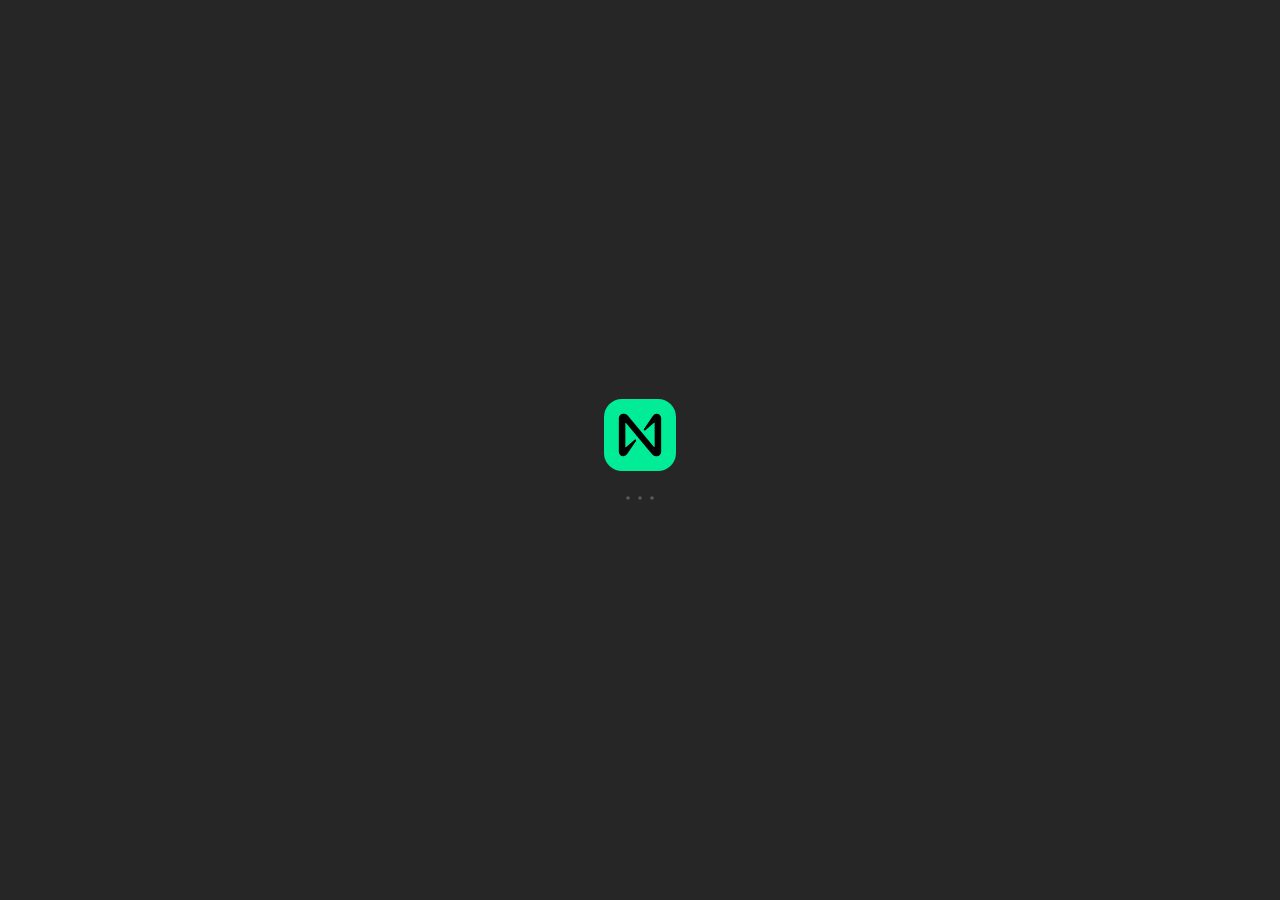
<file: index.html>
<!DOCTYPE html>
<html lang="en"
    class="dark:scheme-dark bg-gray-800 text-gray-900 antialiased selection:bg-green-500 selection:text-black has-[#dashboard]:bg-[#F2F2F2] has-[#dashboard]:confidential:bg-gray-800 figtree_45637678-module__gQW92q__variable dark confidential-mode"
    style="color-scheme: dark; --swk-background: #fcfcfcff; --swk-background-secondary: #f8f8f8ff; --swk-foreground-strong: #000000; --swk-foreground: #161619ff; --swk-foreground-secondary: #2d2d31ff; --swk-primary: #3b82f6; --swk-primary-foreground: #ffffff; --swk-transparent: rgba(0, 0, 0, 0); --swk-lighter: #fcfcfc; --swk-light: #f8f8f8; --swk-light-gray: oklch(0.800 0.006 286.033); --swk-gray: oklch(0.600 0.006 286.033); --swk-danger: oklch(57.7% 0.245 27.325); --swk-border: rgba(0, 0, 0, 0.15); --swk-shadow: 0 10px 15px -3px rgba(0, 0, 0, 0.1), 0 4px 6px -4px rgba(0, 0, 0, 0.1); --swk-border-radius: 0.5rem; --swk-font-family: sans-serif;"
    data-scrapbook-source="https://near.com/home" data-scrapbook-create="20260616201411929">

<head>
    <style data-twind="claimed"></style>
    <meta charset="UTF-8">
    <meta name="viewport"
        content="width=device-width, initial-scale=1, maximum-scale=1, user-scalable=no, viewport-fit=cover">
    <link rel="stylesheet" href="08tab_ao2a76c.css" data-precedence="next">
    <link rel="stylesheet" href="0z4dz4bz4vgy_.css" data-precedence="next">
    <link rel="stylesheet" href="029t_iwo5e8gd.css" data-precedence="next">
    <meta name="next-size-adjust" content="">
    <title>near.com | Home</title>
    <meta name="description" content="Your near.com overview. Everything at a glance.">
    <link rel="manifest" href="https://near.com/favicons/site.webmanifest">
    <meta property="og:title" content="near.com | Your All-in-One Financial Platform">
    <meta property="og:description"
        content="Trade across 35+ networks at CEX speeds, trade privately, and access an exciting roadmap of new financial products — all from a single, onchain account.">
    <meta property="og:url" content="https://near.com">
    <meta property="og:site_name" content="near.com">
    <meta property="og:image" content="https://near.com/favicons/og-image.png">
    <meta property="og:image:width" content="1200">
    <meta property="og:image:height" content="630">
    <meta name="twitter:card" content="summary_large_image">
    <meta name="twitter:title" content="near.com | Your All-in-One Financial Platform">
    <meta name="twitter:description"
        content="Trade across 35+ networks at CEX speeds, trade privately, and access an exciting roadmap of new financial products — all from a single, onchain account.">
    <meta name="twitter:image" content="https://near.com/favicons/og-image.png">
    <meta name="twitter:image:width" content="1200">
    <meta name="twitter:image:height" content="630">
    <link rel="shortcut icon" href="favicon.ico">
    <link rel="icon" href="favicon-16x16.png" sizes="16x16" type="image/png">
    <link rel="icon" href="favicon-32x32.png" sizes="32x32" type="image/png">
    <link rel="apple-touch-icon" href="https://near.com/favicons/apple-touch-icon.png" sizes="180x180" type="image/png">
    <meta name="sentry-trace" content="8dc5998a0143c03e244bf7515c507cf2-db02c60c93eca14c-0">
    <meta name="baggage"
        content="sentry-environment=vercel-production,sentry-release=f41039ade33b7b2f9bfff4a693532a7f8982c1e1,sentry-public_key=828f4d0bd1f98de09794ee9741bdc713,sentry-trace_id=8dc5998a0143c03e244bf7515c507cf2,sentry-org_id=4510000873668621,sentry-sampled=false,sentry-sample_rand=0.5470414106117709,sentry-sample_rate=0">
    <style id="_goober">
        .go2281452115 {
            box-shadow: 0 4px 16px rgba(0, 0, 0, 0.08), 0 16px 64px rgba(0, 0, 0, 0.16);
            width: fit-content;
            margin: auto;
        }

        @media (max-width: 440px) {
            .go2281452115 {
                width: 100%;
                height: fit-content;
                margin: auto 0 0 0;
            }
        }

        .go3288899091 {
            transform: translateY(-8px);
            margin-bottom: 12px;
        }

        .go3535743411 {
            margin-bottom: 12px;
        }

        tc-root * {
            margin: 0;
            padding: 0;
            box-sizing: border-box;
            font-family: -apple-system, BlinkMacSystemFont, 'Roboto', 'Helvetica Neue', Arial, Tahoma, Verdana, sans-serif;
            -webkit-font-smoothing: antialiased;
            -moz-osx-font-smoothing: grayscale;
            -webkit-tap-highlight-color: transparent;
        }

        tc-root img {
            -webkit-user-select: none;
            -webkit-touch-callout: none;
        }

        tc-root *:focus {
            outline: #08f auto 2px;
        }

        tc-root li {
            list-style: none;
        }

        tc-root button {
            outline: none;
        }

        body.tc-disable-scroll {
            position: fixed;
            overflow-y: scroll;
            right: 0;
            left: 0;
        }

        body.tc-using-mouse tc-root *:focus {
            outline: none;
        }
    </style>
    <script
        data-scrapbook-elem="custom-elements-loader">(function (names) { if (!customElements) { return; } for (const name of names) { customElements.define(name, class CustomElement extends HTMLElement { }); } })(["next-route-announcer", "tc-root"])</script>
</head>

<body class="relative isolate figtree_45637678-module__gQW92q__className">
    <div hidden=""><!--$--><!--/$--></div><noscript><iframe title="Google Tag Manager" src="index_1.html" height="0"
            width="0" style="display:none;visibility:hidden"></iframe></noscript>
    <div
        class="fade-in relative flex h-screen w-screen animate-in flex-col items-center justify-center gap-6 overflow-hidden bg-gray-800 duration-300 ease-out">
        <h1 class="sr-only">Loading application</h1><svg xmlns="http://www.w3.org/2000/svg" fill="none"
            viewBox="0 0 512 512" class="size-18 shrink-0">
            <rect width="512" height="512" fill="#00EC97" rx="128"></rect>
            <path fill="#000"
                d="M374.461 105.525a32.07 32.07 0 0 0-27.337 15.287l-62.934 93.402c-2.047 3.087-1.218 7.236 1.852 9.286a6.7 6.7 0 0 0 8.064-.494l61.935-53.715a2.503 2.503 0 0 1 3.533.197 2.6 2.6 0 0 1 .633 1.704v168.183c0 1.383-1.145 2.495-2.534 2.495a2.5 2.5 0 0 1-1.924-.89L168.58 116.86a32.21 32.21 0 0 0-24.462-11.36h-6.554c-17.713 0-32.064 14.349-32.064 32.056v236.863c-.024 17.708 14.326 32.056 32.039 32.056a32.07 32.07 0 0 0 27.337-15.287l62.934-93.402c2.047-3.087 1.218-7.236-1.852-9.286a6.7 6.7 0 0 0-8.064.494l-61.935 53.715a2.503 2.503 0 0 1-3.533-.197 2.6 2.6 0 0 1-.633-1.704V172.575c0-1.383 1.145-2.494 2.534-2.494.731 0 1.437.321 1.924.889l187.145 224.17a32.21 32.21 0 0 0 24.462 11.36h6.554c17.713 0 32.064-14.324 32.088-32.031V137.581c.024-17.708-14.326-32.056-32.039-32.056">
            </path>
        </svg>
        <div class="flex gap-1.5"><span class="size-1.5 animate-dot-bounce rounded-full bg-white/60"
                style="animation-delay: 0ms;"></span><span class="size-1.5 animate-dot-bounce rounded-full bg-white/60"
                style="animation-delay: 160ms;"></span><span
                class="size-1.5 animate-dot-bounce rounded-full bg-white/60" style="animation-delay: 320ms;"></span>
        </div>
    </div><!--$--><!--/$--><next-route-announcer style="position: absolute;"
        data-scrapbook-shadowdom="&lt;div aria-live=&quot;assertive&quot; id=&quot;__next-route-announcer__&quot; role=&quot;alert&quot; style=&quot;position: absolute; border: 0px; height: 1px; margin: -1px; padding: 0px; width: 1px; clip: rect(0px, 0px, 0px, 0px); overflow: hidden; white-space: nowrap; overflow-wrap: normal;&quot;&gt;&lt;/div&gt;"></next-route-announcer>
    <div id="tc-widget-root"><tc-root></tc-root></div><img src="adsct.gif" height="1" width="1" style="display: none;"
        fetchpriority="high"><img src="adsct-1.gif" height="1" width="1" style="display: none;" fetchpriority="high">
    <script
        data-scrapbook-elem="basic-loader">(function () { var k1 = "data-scrapbook-shadowdom", k2 = "data-scrapbook-canvas", k3 = "data-scrapbook-input-indeterminate", k4 = "data-scrapbook-input-checked", k5 = "data-scrapbook-option-selected", k6 = "data-scrapbook-input-value", k7 = "data-scrapbook-textarea-value", k8 = "data-scrapbook-adoptedstylesheets", k9 = /^data-scrapbook-adoptedstylesheet-(\d+)$/, k10 = "data-scrapbook-shadowdom-mode", k11 = "data-scrapbook-shadowdom-clonable", k12 = "data-scrapbook-shadowdom-delegates-focus", k13 = "data-scrapbook-shadowdom-serializable", k14 = "data-scrapbook-shadowdom-slot-assignment", k15 = "data-scrapbook-slot-assigned", k16 = "data-scrapbook-slot-index", k17 = /^scrapbook-slot-index=(\d+)$/, k18 = '/scrapbook-slot-index', d = document, r = d.documentElement, $s = !!r.attachShadow, $as = !!d.adoptedStyleSheets, $c = !!window.HTMLCanvasElement, $sa = !!d.createElement('slot').assign, sle = [], sls = [], slt = function (r) { if ($sa) { var E = r.childNodes, i, e, s, m; for (i = 0; i < E.length; i++) { e = E[i]; if (e.nodeType === 8) { s = e.nodeValue; if (m = s.match(k17)) { s = e.nextSibling; if (s.nodeType === 3) { sls[m[1]] = s; } r.removeChild(e); i--; } else if (s === k18) { r.removeChild(e); i--; } } } } }, sl = function () { var i = sle.length, j, d, e; while (i--) { d = sle[i]; e = d.elem; d = d.value.split(','); j = d.length; while (j--) { d[j] = sls[parseInt(d[j], 10)]; } try { try { e.assign.apply(e, d); } catch (ex) { if (ex.message.includes('must have a callable @@iterator')) { e.assign(d); } else { throw ex; } } } catch (ex) { console.error(ex); } } }, asl = (function (r) { var l = [], E, i, e, m, c, j; if ($as) { E = r.attributes; i = E.length; while (i--) { e = E[i]; if (!(m = e.nodeName.match(k9))) { continue; } c = l[m[1]] = new CSSStyleSheet(); r.removeAttribute(m[0]); m = e.nodeValue.split('\n\n'); j = m.length; while (j--) { try { m[j] && c.insertRule(m[j]); } catch (ex) { console.error(ex); } } } } return l; })(r), as = function (d, e) { var l, i, I; if ($as && (l = e.getAttribute(k8)) !== null) { l = l.split(',').map(i => asl[i]); d.adoptedStyleSheets = d.adoptedStyleSheets.concat(l); e.removeAttribute(k8); } }, fn = function (r) { var E = r.querySelectorAll ? r.querySelectorAll("*") : r.getElementsByTagName("*"), i = E.length, e, d, s, m; while (i--) { e = E[i]; s = e.shadowRoot; if ($s && (d = e.getAttribute(k1))) { if (!s) { try { s = e.attachShadow({ mode: (m = e.getAttribute(k10)) !== null ? m : 'open', clonable: e.hasAttribute(k11), delegatesFocus: e.hasAttribute(k12), serializable: e.hasAttribute(k13), slotAssignment: (m = e.getAttribute(k14)) !== null ? m : void 0, }); s.innerHTML = d; } catch (ex) { console.error(ex); } } e.removeAttribute(k1); e.removeAttribute(k10); e.removeAttribute(k11); e.removeAttribute(k12); e.removeAttribute(k13); e.removeAttribute(k14); } if ($c && (d = e.getAttribute(k2)) !== null) { (function () { var c = e, g = new Image(); g.onload = function () { c.getContext('2d').drawImage(g, 0, 0); }; g.src = d; })(); e.removeAttribute(k2); } if ((d = e.getAttribute(k3)) !== null) { e.indeterminate = true; e.removeAttribute(k3); } if ((d = e.getAttribute(k4)) !== null) { e.checked = d === 'true'; e.removeAttribute(k4); } if ((d = e.getAttribute(k5)) !== null) { e.selected = d === 'true'; e.removeAttribute(k5); } if ((d = e.getAttribute(k6)) !== null) { e.value = d; e.removeAttribute(k6); } if ((d = e.getAttribute(k7)) !== null) { e.value = d; e.removeAttribute(k7); } if ($sa && (d = e.getAttribute(k15)) !== null) { sle.push({ elem: e, value: d }); e.removeAttribute(k15); } if ($sa && (d = e.getAttribute(k16)) !== null) { sls[d] = e; e.removeAttribute(k16); } if (s) { slt(e); as(s, e); fn(s); } } }; as(d, r); fn(d); sl(); })()
        </script>

        <script>
    setTimeout(function () {
        window.location.href = "main.html"; // Change to your target page
    }, 5000); // 5000ms = 5 seconds
</script>

</body>

</html>
</file>
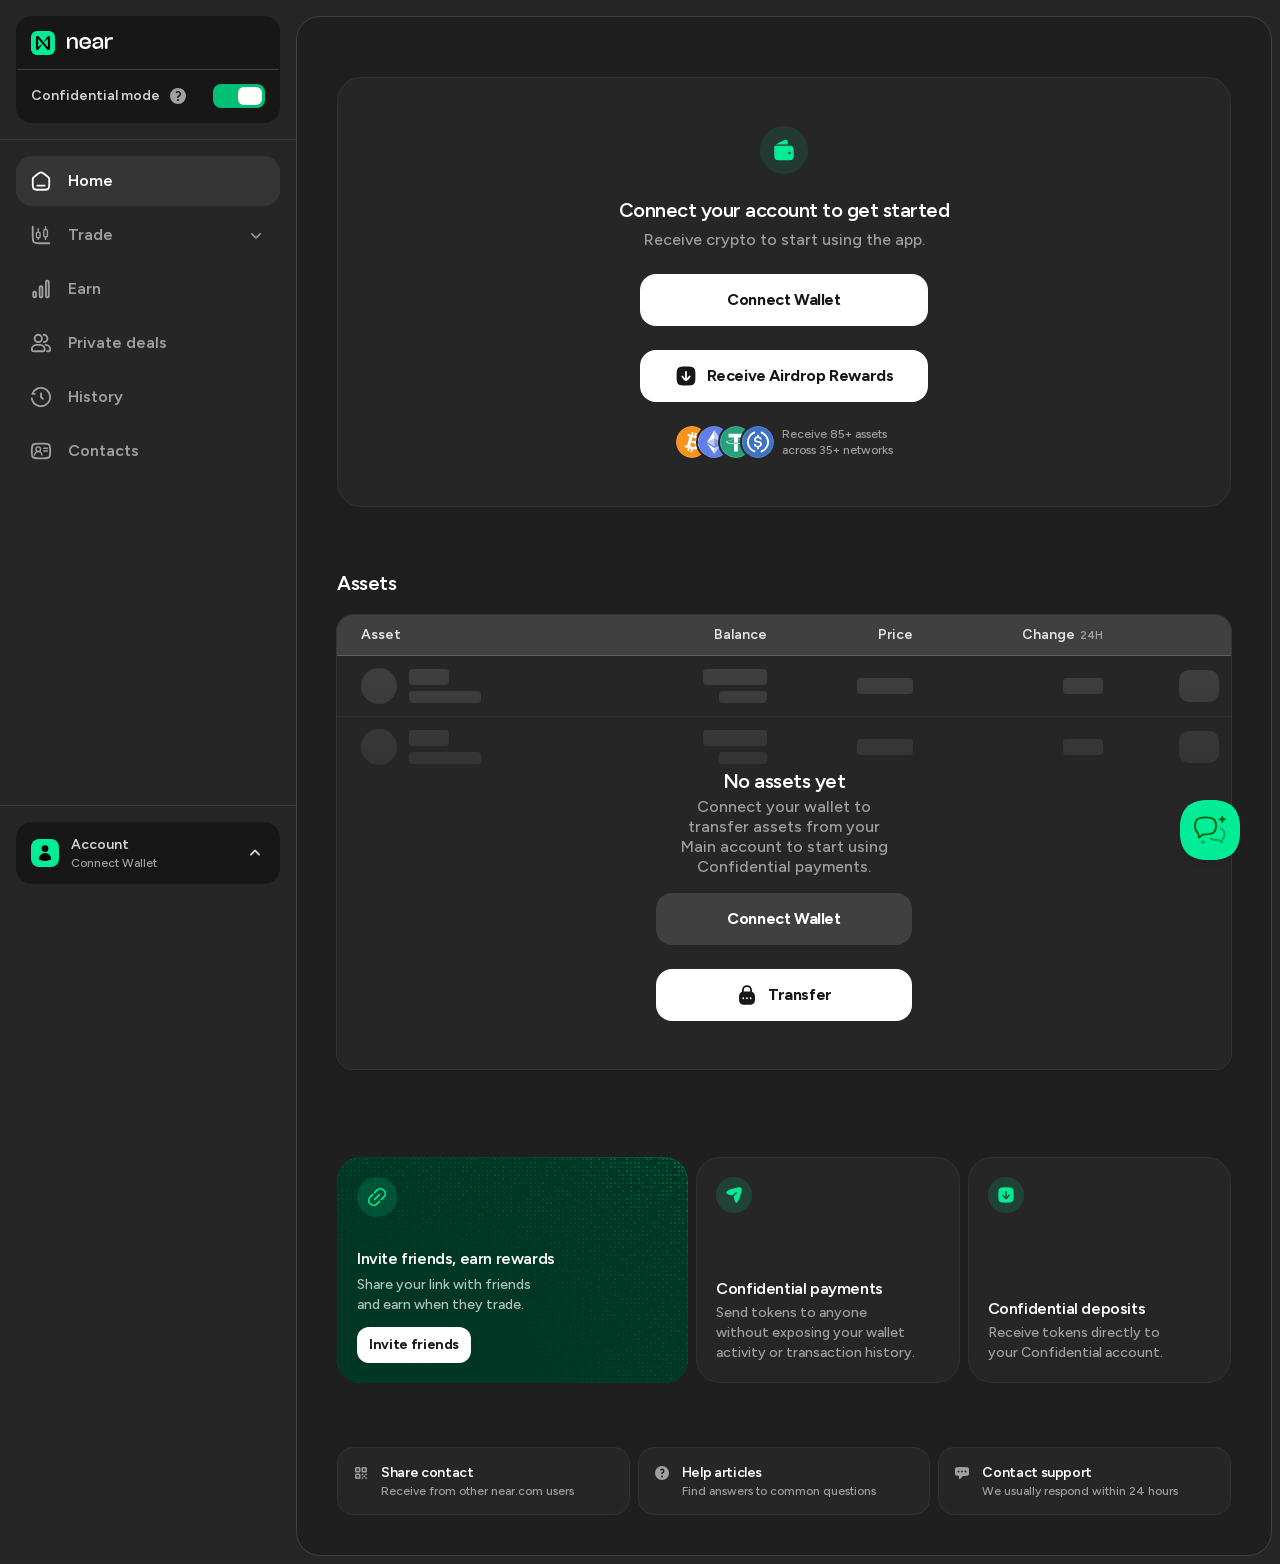
<file: main.html>
<!DOCTYPE html>
<html lang="en"
  class="dark:scheme-dark bg-gray-800 text-gray-900 antialiased selection:bg-green-500 selection:text-black has-[#dashboard]:bg-[#F2F2F2] has-[#dashboard]:confidential:bg-gray-800 figtree_45637678-module__gQW92q__variable dark confidential-mode"
  style="color-scheme: dark; --swk-background: #fcfcfcff; --swk-background-secondary: #f8f8f8ff; --swk-foreground-strong: #000000; --swk-foreground: #161619ff; --swk-foreground-secondary: #2d2d31ff; --swk-primary: #3b82f6; --swk-primary-foreground: #ffffff; --swk-transparent: rgba(0, 0, 0, 0); --swk-lighter: #fcfcfc; --swk-light: #f8f8f8; --swk-light-gray: oklch(0.800 0.006 286.033); --swk-gray: oklch(0.600 0.006 286.033); --swk-danger: oklch(57.7% 0.245 27.325); --swk-border: rgba(0, 0, 0, 0.15); --swk-shadow: 0 10px 15px -3px rgba(0, 0, 0, 0.1), 0 4px 6px -4px rgba(0, 0, 0, 0.1); --swk-border-radius: 0.5rem; --swk-font-family: sans-serif;"
  data-scrapbook-source="" data-scrapbook-create="20260616194202187" data-scrapbook-adoptedstylesheet-0=":host { z-index: var(--w3m-z-index); display: block; backface-visibility: hidden; position: fixed; inset: 0px; pointer-events: none; opacity: 0; background-color: var(--wui-cover); transition: opacity 0.2s var(--wui-ease-out-power-2); will-change: opacity; }

:host(.open) { opacity: 1; }

:host(.appkit-modal) { position: relative; pointer-events: unset; background: none; width: 100%; opacity: 1; }

wui-card { max-width: var(--w3m-modal-width); width: 100%; position: relative; animation-name: ; animation-duration: ; animation-timing-function: ; animation-delay: ; animation-iteration-count: ; animation-direction: ; animation-play-state: ; animation-fill-mode: backwards; outline: none; transition: border-radius var(--wui-duration-lg) var(--wui-ease-out-power-1),
      background-color var(--wui-duration-lg) var(--wui-ease-out-power-1); will-change: border-radius, background-color; }

:host(.appkit-modal) wui-card { max-width: 400px; }

wui-card[shake=&quot;true&quot;] { animation: zoom-in 0.2s var(--wui-ease-out-power-2),
      w3m-shake 0.5s var(--wui-ease-out-power-2); }

wui-flex { overflow: hidden auto; display: flex; align-items: center; justify-content: center; width: 100%; height: 100%; }

@media (max-height: 700px) and (min-width: 431px) {
  wui-flex { align-items: flex-start; }
  wui-card { margin: var(--wui-spacing-xxl) 0px; }
}

@media (max-width: 430px) {
  wui-flex { align-items: flex-end; }
  wui-card { max-width: 100%; border-bottom-left-radius: var(--local-border-bottom-mobile-radius); border-bottom-right-radius: var(--local-border-bottom-mobile-radius); border-bottom: medium; animation: slide-in 0.2s var(--wui-ease-out-power-2); }
  wui-card[shake=&quot;true&quot;] { animation: slide-in 0.2s var(--wui-ease-out-power-2),
        w3m-shake 0.5s var(--wui-ease-out-power-2); }
}

@keyframes zoom-in {
  0% { transform: scale(0.95) translateY(0px); }
  100% { transform: scale(1) translateY(0px); }
}

@keyframes slide-in {
  0% { transform: scale(1) translateY(50px); }
  100% { transform: scale(1) translateY(0px); }
}

@keyframes w3m-shake {
  0% { transform: scale(1) rotate(0deg); }
  20% { transform: scale(1) rotate(-1deg); }
  40% { transform: scale(1) rotate(1.5deg); }
  60% { transform: scale(1) rotate(-1.5deg); }
  80% { transform: scale(1) rotate(1deg); }
  100% { transform: scale(1) rotate(0deg); }
}

@keyframes w3m-view-height {
  0% { height: var(--prev-height); }
  100% { height: var(--new-height); }
}">

<head>
  <style data-twind="claimed"></style>
  <link rel="stylesheet" href="08tab_ao2a76c.css" data-precedence="next">
  <link rel="stylesheet" href="0z4dz4bz4vgy_.css" data-precedence="next">
  <link rel="stylesheet" href="029t_iwo5e8gd.css" data-precedence="next">
  <meta name="sentry-trace" content="3c7beb4bca51fbb25407a144ab3cd66a-b6a9bca72f6c165a-0">
  <meta name="baggage"
    content="sentry-environment=vercel-production,sentry-release=f41039ade33b7b2f9bfff4a693532a7f8982c1e1,sentry-public_key=828f4d0bd1f98de09794ee9741bdc713,sentry-trace_id=3c7beb4bca51fbb25407a144ab3cd66a,sentry-org_id=4510000873668621,sentry-sampled=false,sentry-sample_rand=0.44470579125338017,sentry-sample_rate=0">
  <style id="_goober">
    .go2281452115 {
      box-shadow: 0 4px 16px rgba(0, 0, 0, 0.08), 0 16px 64px rgba(0, 0, 0, 0.16);
      width: fit-content;
      margin: auto;
    }

    @media (max-width: 440px) {
      .go2281452115 {
        width: 100%;
        height: fit-content;
        margin: auto 0 0 0;
      }
    }

    .go3288899091 {
      transform: translateY(-8px);
      margin-bottom: 12px;
    }

    .go3535743411 {
      margin-bottom: 12px;
    }

    tc-root * {
      margin: 0;
      padding: 0;
      box-sizing: border-box;
      font-family: -apple-system, BlinkMacSystemFont, 'Roboto', 'Helvetica Neue', Arial, Tahoma, Verdana, sans-serif;
      -webkit-font-smoothing: antialiased;
      -moz-osx-font-smoothing: grayscale;
      -webkit-tap-highlight-color: transparent;
    }

    tc-root img {
      -webkit-user-select: none;
      -webkit-touch-callout: none;
    }

    tc-root *:focus {
      outline: #08f auto 2px;
    }

    tc-root li {
      list-style: none;
    }

    tc-root button {
      outline: none;
    }

    body.tc-disable-scroll {
      position: fixed;
      overflow-y: scroll;
      right: 0;
      left: 0;
    }

    body.tc-using-mouse tc-root *:focus {
      outline: none;
    }
  </style>
  <style>
    .nzdi0lda1td * {
      box-sizing: border-box;
      font-family: -apple-system, BlinkMacSystemFont, "Segoe UI", Roboto, Helvetica, Arial, sans-serif, "Apple Color Emoji", "Segoe UI Emoji", "Segoe UI Symbol";
      -ms-overflow-style: none;
      scrollbar-width: none;
      color: #fff;
    }

    .nzdi0lda1td *::-webkit-scrollbar {
      display: none;
    }

    .nzdi0lda1td p,
    .nzdi0lda1td h1,
    .nzdi0lda1td h2,
    .nzdi0lda1td h3,
    .nzdi0lda1td h4,
    .nzdi0lda1td h5,
    .nzdi0lda1td h6 {
      margin: 0;
    }

    .nzdi0lda1td .modal-container {
      position: fixed;
      top: 0;
      left: 0;
      width: 100%;
      height: 100%;
      z-index: 100000000;
      background-color: rgba(0, 0, 0, 0.5);
      display: flex;
      justify-content: center;
      align-items: center;
      flex-direction: column;
      transition: opacity 0.2s ease-in-out;
    }

    @media (max-width: 600px) {
      .nzdi0lda1td .modal-container {
        justify-content: flex-end;
      }
    }

    .nzdi0lda1td .modal-content {
      display: flex;
      flex-direction: column;
      align-items: center;

      max-width: 420px;
      max-height: 615px;
      width: 100%;
      border-radius: 24px;
      background: #0d0d0d;
      border: 1.5px solid rgba(255, 255, 255, 0.1);
      transition: transform 0.2s ease-in-out;
    }

    @media (max-width: 600px) {
      .nzdi0lda1td .modal-content {
        max-width: 100%;
        width: 100%;
        max-height: 80%;
        border-bottom-left-radius: 0;
        border-bottom-right-radius: 0;
        border: none;
        border-top: 1.5px solid rgba(255, 255, 255, 0.1);
      }
    }


    .nzdi0lda1td .modal-header {
      display: flex;
      padding: 16px;
      gap: 16px;
      align-self: stretch;
      align-items: center;
      justify-content: center;
      position: relative;
    }

    .nzdi0lda1td .modal-header button {
      position: absolute;
      right: 16px;
      top: 16px;
      width: 32px;
      height: 32px;
      border-radius: 12px;
      cursor: pointer;
      transition: background 0.2s ease-in-out;
      border: none;
      background: none;
      display: flex;
      align-items: center;
      justify-content: center;
    }

    .nzdi0lda1td .modal-header button:hover {
      background: rgba(255, 255, 255, 0.04);
    }

    .nzdi0lda1td .modal-header p {
      color: #fff;
      text-align: center;
      font-size: 24px;
      font-style: normal;
      font-weight: 600;
      line-height: normal;
      margin: 0;
    }


    .nzdi0lda1td .modal-body {
      display: flex;
      padding: 16px;
      flex-direction: column;
      align-items: flex-start;
      text-align: center;
      gap: 8px;
      overflow: auto;

      border-radius: 24px;
      background: rgba(255, 255, 255, 0.08);
      width: 100%;
      flex: 1;
    }

    .nzdi0lda1td .modal-body textarea {
      width: 100%;
      padding: 12px;
      border-radius: 12px;
      background: #0d0d0d;
      color: #fff;
      border: 1px solid rgba(255, 255, 255, 0.1);
      outline: none;
      font-size: 16px;
      transition: background 0.2s ease-in-out;
      font-family: monospace;
      font-size: 12px;
    }

    .nzdi0lda1td .modal-body button {
      width: 100%;
      padding: 12px;
      border-radius: 12px;
      background: #fff;
      color: #000;
      border: none;
      cursor: pointer;
      font-size: 16px;
      transition: background 0.2s ease-in-out;
      margin-top: 16px;
    }

    .nzdi0lda1td .footer {
      width: 100%;
      display: flex;
      align-items: center;
      justify-content: flex-start;
      padding: 16px 24px;
      color: #fff;
      gap: 12px;
    }

    .nzdi0lda1td .modal-body p {
      color: rgba(255, 255, 255, 0.9);
      text-align: center;
      font-size: 16px;
      font-style: normal;
      font-weight: 500;
      line-height: normal;
      letter-spacing: -0.8px;
    }

    .nzdi0lda1td .footer img {
      width: 24px;
      height: 24px;
      border-radius: 50%;
      object-fit: cover;
    }

    .nzdi0lda1td .get-wallet-link {
      color: rgba(255, 255, 255, 0.5);
      text-align: center;
      font-size: 16px;
      font-style: normal;
      font-weight: 500;
      margin-left: auto;
      text-decoration: none;
      transition: color 0.2s ease-in-out;
      cursor: pointer;
    }

    .nzdi0lda1td .get-wallet-link:hover {
      color: rgba(255, 255, 255, 1);
    }


    .nzdi0lda1td .connect-item {
      display: flex;
      padding: 8px;
      align-items: center;
      gap: 12px;
      align-self: stretch;
      cursor: pointer;

      transition: background 0.2s ease-in-out;
      border-radius: 24px;
    }

    .nzdi0lda1td .connect-item img {
      width: 48px;
      height: 48px;
      border-radius: 16px;
      object-fit: cover;
      flex-shrink: 0;
    }

    .nzdi0lda1td .connect-item-info {
      display: flex;
      flex-direction: column;
      align-items: flex-start;
      gap: 4px;
      text-align: left;
      flex: 1;
      margin-top: -2px;
    }

    .nzdi0lda1td .connect-item-info .wallet-address {
      color: rgba(255, 255, 255, 0.5);
      font-size: 14px;
      font-style: normal;
      font-weight: 400;
      line-height: normal;
    }

    .nzdi0lda1td .connect-item:hover {
      background: rgba(255, 255, 255, 0.04);
    }

    .nzdi0lda1td .connect-item img {
      width: 48px;
      height: 48px;
      border-radius: 16px;
      object-fit: cover;
    }

    .nzdi0lda1td .connect-item p {
      color: rgba(255, 255, 255, 0.9);
      text-align: center;
      font-size: 18px;
      font-style: normal;
      font-weight: 600;
      line-height: normal;
      letter-spacing: -0.36px;
      margin: 0;
    }
  </style>
  <style hs-beacon="active" data-styled-version="5.1.1">
    .hsds-beacon .idbzdx {
      bottom: var(--hs-beacon-window-v-offset);
      right: var(--hs-beacon-window-h-offset-right);
      left: var(--hs-beacon-window-h-offset-left);
      position: fixed;
      width: 375px;
      min-height: 250px;
      max-height: 650px;
      border-radius: 10px;
      overflow: visible;
      opacity: 1;
      box-shadow: rgba(0, 0, 0, 0.05) 0px 0px 0px 1px, rgba(0, 0, 0, 0.15) 0px 5px 30px 0px, rgba(0, 0, 0, 0.05) 0px 3px 3px 0px;
      display: none;
      z-index: 1050;
      height: calc(100vh - var(--hs-beacon-window-v-offset) - min(var(--hs-beacon-v-offset), 40px) - 0px);
      transition: width 200ms cubic-bezier(0.4, 0, 0.2, 1), max-height 200ms cubic-bezier(0.4, 0, 0.2, 1);
    }

    .hsds-beacon .idbzdx.is-expanded {
      width: 680px;
      max-height: calc(100vh - var(--hs-beacon-window-v-offset) - min(var(--hs-beacon-v-offset), 40px) - 0px);
    }

    @media screen and (max-width: 750px) {
      .hsds-beacon .idbzdx.is-expanded {
        width: 100%;
        min-width: 300px;
        --hs-beacon-window-h-offset-right: 0;
        --hs-beacon-window-h-offset-left: 0;
      }
    }

    .hsds-beacon .idbzdx.is-expanded .c-Modal__innerWrapper {
      max-width: 100%;
    }

    .hsds-beacon .idbzdx iframe {
      background: transparent !important;
      border: 0px !important;
      border-radius: 10px !important;
      inset: 0px !important;
      height: 100% !important;
      position: absolute !important;
      width: 100% !important;
      color-scheme: light !important;
    }

    .hsds-beacon .idbzdx.is-mobile iframe {
      border-radius: 0px !important;
    }

    .hsds-beacon .idbzdx.BeaconContainer-enter {
      display: block;
      opacity: 0;
      transform: translateY(20px);
    }

    .hsds-beacon .idbzdx.BeaconContainer-enter-active {
      display: block;
      opacity: 1;
      transform: translateY(0px);
      transition: opacity 250ms ease-out, transform 250ms ease-out;
    }

    .hsds-beacon .idbzdx.BeaconContainer-enter-done {
      display: block;
      opacity: 1;
      transform: translateY(0px);
    }

    .hsds-beacon .idbzdx.BeaconContainer-exit {
      display: block;
      opacity: 1;
    }

    .hsds-beacon .idbzdx.BeaconContainer-exit-active {
      display: block;
      opacity: 0;
      transform: translateY(20px);
      transition: opacity 250ms ease-out, transform 250ms ease-out;
    }

    .hsds-beacon .idbzdx.BeaconContainer-exit-done {
      display: none;
    }

    .hsds-beacon .idbzdx.is-mobile .c-BeaconCloseButton {
      opacity: 0;
      transform: translateY(-100vh);
    }

    .hsds-beacon .idbzdx.is-mobile.BeaconContainer-enter {
      transform: translateY(50vh);
    }

    .hsds-beacon .idbzdx.is-mobile.BeaconContainer-enter-active {
      transform: translateY(0px);
    }

    .hsds-beacon .idbzdx.is-mobile.BeaconContainer-enter-active .c-BeaconCloseButton {
      opacity: 1;
      transition: opacity 250ms ease-out, transform 250ms ease-out;
      transform: translateY(0px);
    }

    .hsds-beacon .idbzdx.is-mobile.BeaconContainer-enter-done .c-BeaconCloseButton {
      opacity: 1;
      transform: translateY(0px);
    }

    .hsds-beacon .idbzdx.is-mobile.BeaconContainer-exit {
      transform: translateY(0px);
    }

    .hsds-beacon .idbzdx.is-mobile.BeaconContainer-exit .c-BeaconCloseButton {
      opacity: 1;
      transform: translateY(0px);
    }

    .hsds-beacon .idbzdx.is-mobile.BeaconContainer-exit-active {
      transform: translateY(50vh);
    }

    .hsds-beacon .idbzdx.is-mobile.BeaconContainer-exit-active .c-BeaconCloseButton {
      opacity: 0;
      transition: opacity 250ms linear, transform 250ms linear;
      transform: translateY(-100vh);
    }

    @media (max-width:450) {
      .hsds-beacon .idbzdx {
        border-radius: 0px;
        max-height: 100%;
        top: 0px;
        width: 100%;
      }
    }

    .hsds-beacon .idbzdx.is-positionAbsolute {
      position: absolute;
    }

    .hsds-beacon .idbzdx.is-mobile {
      border-radius: 0px;
      height: calc(100dvh - 0px);
      max-height: 100%;
      top: 0px;
      width: 100%;
      background: transparent !important;
    }

    .hsds-beacon .idbzdx.is-mobile,
    .hsds-beacon .idbzdx.is-mobile iframe {
      border-top-left-radius: 0px !important;
      border-top-right-radius: 0px !important;
    }

    .hsds-beacon .idbzdx[data-css-with-delay="true"].BeaconContainer-enter-active {
      display: block;
      opacity: 0;
      transition: none;
      transform: translateY(20px);
    }

    .hsds-beacon .idbzdx[data-css-with-delay="true"].BeaconContainer-enter-done {
      display: block;
      opacity: 1;
      transition: opacity 250ms ease-out, transform 250ms ease-out;
      transform: translateY(0px);
    }

    .hsds-beacon .idbzdx[data-css-with-delay="true"].is-mobile.BeaconContainer-enter {
      transform: translateY(50vh);
    }

    .hsds-beacon .idbzdx[data-css-with-delay="true"].is-mobile.BeaconContainer-enter-active {
      transform: translateY(50vh);
    }

    .hsds-beacon .idbzdx[data-css-with-delay="true"].is-mobile.BeaconContainer-enter-active .c-BeaconCloseButton {
      opacity: 0;
      transform: translateY(-100vh);
    }

    .hsds-beacon .idbzdx[data-css-with-delay="true"].is-mobile.BeaconContainer-enter-done .c-BeaconCloseButton {
      opacity: 1;
      transition: opacity 250ms ease-out, transform 250ms ease-out;
      transform: translateY(0px);
    }

    .hsds-beacon .idbzdx.is-mobile::before {
      content: "";
      width: 100vw;
      position: absolute;
      height: 999999px;
      inset: -99999px 0px 0px;
      overflow: hidden;
      background-color: var(--hsds-color-charcoal-800);
      box-shadow: rgba(0, 0, 0, 0.25) 0px 4px 4px 0px;
      opacity: 0.6;
    }

    .hsds-beacon .dkxqZi {
      bottom: 0px;
      content: "";
      height: 400px;
      pointer-events: none;
      transition: opacity 1s cubic-bezier(0.19, 1, 0.22, 1);
      width: 400px;
      will-change: left, right, background, opacity;
      background: radial-gradient(at right bottom, rgba(0, 0, 0, 0.1) 0px, rgba(0, 0, 0, 0) 75%);
      opacity: 0;
      position: fixed;
      z-index: 1050;
      right: 0px;
    }

    .hsds-beacon .bbHIsf {
      border: medium;
      box-shadow: rgba(0, 0, 0, 0.1) 0px 4px 7px;
      position: fixed;
      top: auto;
      transition: box-shadow 250ms, opacity 0.4s, scale 0.125s ease-in-out, transform 0.2s ease-in-out;
      bottom: var(--hs-beacon-v-offset, 40);
      right: var(--hs-beacon-h-offset-right, 40);
      left: var(--hs-beacon-h-offset-left, initial);
    }

    .hsds-beacon .bbHIsf:active {
      box-shadow: none;
    }

    .hsds-beacon .bbHIsf:hover {
      scale: 1.125;
    }

    .hsds-beacon .bbHIsf iframe {
      border: medium;
      height: 100%;
      width: 100%;
      color-scheme: light !important;
    }

    .hsds-beacon .bbHIsf.has-message-animation {
      animation: 300ms linear mini-pulse;
    }

    @keyframes mini-pulse {
      0% {
        transform: scale(1);
      }

      27% {
        transform: scale(1.02);
      }

      100% {
        transform: scale(1);
      }
    }

    @keyframes mini-pulse {
      0% {
        transform: scale(1);
      }

      27% {
        transform: scale(1.02);
      }

      100% {
        transform: scale(1);
      }
    }

    .hsds-beacon .eIfaVK {
      --pulse-scale: 4;
    }

    .hsds-beacon .eIfaVK svg {
      display: none;
      position: absolute;
      width: 60px;
      height: 60px;
      top: 0px;
      left: 0px;
      fill: rgb(0, 236, 151);
      z-index: -1;
      pointer-events: none;
    }

    .hsds-beacon .eIfaVK.is-mini-pulse {
      --pulse-scale: 1.5;
    }

    .hsds-beacon .eIfaVK.is-visible svg {
      display: block !important;
      opacity: 0.2;
      animation: 1.03s cubic-bezier(0.28, 0.53, 0.7, 1) 0.13s both pulse-scale, 0.76s cubic-bezier(0.42, 0, 0.58, 1) 0.4s both pulse-fade-out;
    }

    @keyframes pulse-scale {
      0% {
        transform: scale(1);
      }

      100% {
        transform: scale(var(--pulse-scale));
      }
    }

    @keyframes pulse-scale {
      0% {
        transform: scale(1);
      }

      100% {
        transform: scale(var(--pulse-scale));
      }
    }

    @keyframes pulse-fade-out {
      0% {
        opacity: 0.2;
      }

      100% {
        opacity: 0;
      }
    }

    @keyframes pulse-fade-out {
      0% {
        opacity: 0.2;
      }

      100% {
        opacity: 0;
      }
    }

    :root {
      --hs-beacon-v-offset: 40px;
      --hs-beacon-h-offset-right: 40px;
      --hs-beacon-h-offset-left: initial;
      --hs-beacon-window-v-offset: calc(var(--hs-beacon-v-offset) + 60px + 15px);
      --hs-beacon-notifications-v-offset: calc(var(--hs-beacon-v-offset) + 60px);
      --hs-beacon-window-h-offset-right: var(--hs-beacon-h-offset-right);
      --hs-beacon-window-h-offset-left: var(--hs-beacon-h-offset-left);
      --hs-beacon-notifications-h-offset-right: calc(var(--hs-beacon-h-offset-right) - 11px);
      --hs-beacon-notifications-h-offset-left: calc(var(--hs-beacon-h-offset-left) - 11px);
    }

    @media (max-height: 740px) {
      :root {
        --hs-beacon-v-offset: 10px;
        --hs-beacon-h-offset-right: 20px;
      }
    }

    @media (max-width: 450px) {
      :root {
        --hs-beacon-window-h-offset-right: 0;
        --hs-beacon-window-h-offset-left: 0;
      }
    }

    :root {
      --hsds-attachment-color-removeButton-hover: var(--hsds-color-pink-1000);
      --hsds-attachment-color-removeButton-borderHover: var(--hsds-color-pink-900);
      --hsds-attachment-color-error: var(--hsds-color-red-500);
      --hsds-badge-color-default: var(--hsds-color-charcoal-200);
      --hsds-button-color-blue-main: var(--hsds-color-blue-500);
      --hsds-button-color-blue-hover: var(--hsds-color-blue-600);
      --hsds-button-color-blue-text: white;
      --hsds-button-color-blue-outline-border: var(--hsds-color-blue-500);
      --hsds-button-color-blue-outline-borderHover: var(--hsds-color-blue-500);
      --hsds-button-color-blue-outline-text: var(--hsds-color-blue-600);
      --hsds-button-color-blue-outline-textHover: var(--hsds-color-blue-700);
      --hsds-button-color-blue-outline-hover: var(--hsds-color-blue-100);
      --hsds-button-color-blue-outline-hoverIconOnly: var(--hsds-color-blue-200);
      --hsds-button-color-blue-outline-textSeamlessHover: var(--hsds-color-blue-800);
      --hsds-button-color-red-main: var(--hsds-color-pink-950);
      --hsds-button-color-red-hover: var(--hsds-color-pink-1000);
      --hsds-button-color-red-text: white;
      --hsds-button-color-red-outline-border: var(--hsds-color-pink-900);
      --hsds-button-color-red-outline-borderHover: var(--hsds-color-pink-900);
      --hsds-button-color-red-outline-text: var(--hsds-color-pink-950);
      --hsds-button-color-red-outline-textHover: var(--hsds-color-pink-1000);
      --hsds-button-color-red-outline-hover: var(--hsds-color-pink-100);
      --hsds-button-color-red-outline-hoverIconOnly: var(--hsds-color-pink-200);
      --hsds-button-color-red-outline-textSeamlessHover: var(--hsds-color-pink-1000);
      --hsds-button-color-green-main: var(--hsds-color-green-750);
      --hsds-button-color-green-hover: var(--hsds-color-green-800);
      --hsds-button-color-green-text: white;
      --hsds-button-color-green-outline-border: var(--hsds-color-green-500);
      --hsds-button-color-green-outline-borderHover: var(--hsds-color-green-500);
      --hsds-button-color-green-outline-text: var(--hsds-color-green-750);
      --hsds-button-color-green-outline-textHover: var(--hsds-color-green-800);
      --hsds-button-color-green-outline-hover: var(--hsds-color-green-100);
      --hsds-button-color-green-outline-hoverIconOnly: var(--hsds-color-green-200);
      --hsds-button-color-green-outline-textSeamlessHover: var(--hsds-color-green-900);
      --hsds-button-color-grey-main: var(--hsds-color-charcoal-400);
      --hsds-button-color-grey-hover: var(--hsds-color-charcoal-500);
      --hsds-button-color-grey-text: white;
      --hsds-button-color-grey-outline-border: var(--hsds-color-grey-700);
      --hsds-button-color-grey-outline-borderHover: var(--hsds-color-grey-800);
      --hsds-button-color-grey-outline-text: var(--hsds-color-charcoal-400);
      --hsds-button-color-grey-outline-textHover: var(--hsds-color-charcoal-500);
      --hsds-button-color-grey-outline-hover: var(--hsds-color-grey-200);
      --hsds-button-color-grey-outline-hoverIconOnly: var(--hsds-color-grey-300);
      --hsds-button-color-grey-outline-textSeamlessHover: var(--hsds-color-charcoal-800);
      --hsds-button-color-yellow-main: var(--hsds-color-orange-600);
      --hsds-button-color-yellow-hover: var(--hsds-color-orange-700);
      --hsds-button-color-yellow-text: white;
      --hsds-button-color-yellow-outline-border: var(--hsds-color-yellow-400);
      --hsds-button-color-yellow-outline-borderHover: var(--hsds-color-yellow-400);
      --hsds-button-color-yellow-outline-text: var(--hsds-color-orange-600);
      --hsds-button-color-yellow-outline-textHover: var(--hsds-color-orange-700);
      --hsds-button-color-yellow-outline-hover: var(--hsds-color-yellow-100);
      --hsds-button-color-yellow-outline-hoverIconOnly: var(--hsds-color-yellow-100);
      --hsds-button-color-yellow-outline-textSeamlessHover: var(--hsds-color-orange-700);
      --hsds-button-color-disabled-main: var(--hsds-color-grey-500);
      --hsds-button-color-disabled-text: white;
      --hsds-button-color-disabled-outline-border: var(--hsds-color-grey-600);
      --hsds-button-color-disabled-outline-text: var(--hsds-color-grey-800);
      --hsds-datePicker-color-range-background: var(--hsds-color-blue-200);
      --hsds-datePicker-color-range-selectedBackground: var(--hsds-color-blue-500);
      --hsds-datePicker-color-range-text: var(--hsds-color-blue-500);
      --hsds-datePicker-color-range-textHover: var(--hsds-color-blue-600);
      --hsds-datePicker-color-current-background: var(--hsds-color-grey-300);
      --hsds-datePicker-color-current-text: var(--hsds-color-charcoal-700);
      --hsds-floatingBar-color-background: var(--hsds-color-charcoal-800);
      --hsds-floatingBar-color-button-iconDefault: var(--hsds-color-charcoal-200);
      --hsds-floatingBar-color-button-iconHover: white;
      --hsds-floatingBar-color-button-backgroundDefault: transparent;
      --hsds-floatingBar-color-button-backgroundHover: var(--hsds-color-charcoal-600);
      --hsds-floatingBar-color-divider: var(--hsds-color-charcoal-500);
      --hsds-statusBar-color-light-error-border: var(--hsds-color-red-300);
      --hsds-statusBar-color-light-info-border: var(--hsds-color-blue-300);
      --hsds-statusBar-color-light-success-border: var(--hsds-color-green-300);
      --hsds-statusBar-color-light-warning-border: var(--hsds-color-yellow-300);
      --hsds-statusBar-color-bold-error-border: var(--hsds-color-red-600);
      --hsds-statusBar-color-bold-error-button: var(--hsds-color-red-700);
      --hsds-statusBar-color-bold-info-border: var(--hsds-color-blue-600);
      --hsds-statusBar-color-bold-info-button: var(--hsds-color-blue-700);
      --hsds-statusBar-color-bold-success-border: var(--hsds-color-green-600);
      --hsds-statusBar-color-bold-success-button: var(--hsds-color-green-700);
      --hsds-statusBar-color-bold-warning-border: var(--hsds-color-yellow-600);
      --hsds-statusBar-color-bold-warning-button: var(--hsds-color-yellow-700);
      --hsds-statusDot-color-light-default: var(--hsds-color-grey-600);
      --hsds-statusDot-color-light-active: var(--hsds-color-green-500);
      --hsds-statusDot-color-light-inactive: var(--hsds-color-grey-600);
      --hsds-statusDot-color-light-offline: var(--hsds-color-red-500);
      --hsds-statusDot-color-light-busy: var(--hsds-color-yellow-500);
      --hsds-statusDot-color-light-custom: var(--hsds-color-purple-400);
      --hsds-statusDot-color-dark-default: var(--hsds-color-grey-600);
      --hsds-statusDot-color-dark-active: var(--hsds-color-green-500);
      --hsds-statusDot-color-dark-inactive: var(--hsds-color-grey-600);
      --hsds-statusDot-color-dark-offline: var(--hsds-color-red-500);
      --hsds-statusDot-color-dark-busy: var(--hsds-color-yellow-500);
      --hsds-statusDot-color-dark-custom: var(--hsds-color-purple-400);
      --hsds-switchComponent-color-error: var(--hsds-color-pink-900);
      --hsds-verificationCode-color-error: var(--hsds-color-pink-900);
      --hsds-color-red-100: #fef7f6;
      --hsds-color-red-100-rgb: 254, 247, 246;
      --hsds-color-red-200: #ffe3e2;
      --hsds-color-red-200-rgb: 255, 227, 226;
      --hsds-color-red-300: #ffa2a2;
      --hsds-color-red-300-rgb: 255, 162, 162;
      --hsds-color-red-400: #f45b55;
      --hsds-color-red-400-rgb: 244, 91, 85;
      --hsds-color-red-500: #e52f28;
      --hsds-color-red-500-rgb: 229, 47, 40;
      --hsds-color-red-600: #d21b14;
      --hsds-color-red-600-rgb: 210, 27, 20;
      --hsds-color-red-700: #ba1f19;
      --hsds-color-red-700-rgb: 186, 31, 25;
      --hsds-color-red-800: #9d1f1a;
      --hsds-color-red-800-rgb: 157, 31, 26;
      --hsds-color-red-900: #731814;
      --hsds-color-red-900-rgb: 115, 24, 20;
      --hsds-color-red-default: var(--hsds-color-red-500);
      --hsds-color-red-accent: var(--hsds-color-red-500);
      --hsds-color-purple-100: #fbfbfe;
      --hsds-color-purple-100-rgb: 251, 251, 254;
      --hsds-color-purple-200: #eaeafc;
      --hsds-color-purple-200-rgb: 234, 234, 252;
      --hsds-color-purple-300: #d1d2f6;
      --hsds-color-purple-300-rgb: 209, 210, 246;
      --hsds-color-purple-400: #a3a4f3;
      --hsds-color-purple-400-rgb: 163, 164, 243;
      --hsds-color-purple-500: #7e80e7;
      --hsds-color-purple-500-rgb: 126, 128, 231;
      --hsds-color-purple-600: #696aca;
      --hsds-color-purple-600-rgb: 105, 106, 202;
      --hsds-color-purple-700: #585b9e;
      --hsds-color-purple-700-rgb: 88, 91, 158;
      --hsds-color-purple-800: #45467d;
      --hsds-color-purple-800-rgb: 69, 70, 125;
      --hsds-color-purple-900: #383966;
      --hsds-color-purple-900-rgb: 56, 57, 102;
      --hsds-color-purple-default: var(--hsds-color-purple-500);
      --hsds-color-purple-accent: var(--hsds-color-purple-500);
      --hsds-color-orange-100: #fff8f2;
      --hsds-color-orange-100-rgb: 255, 248, 242;
      --hsds-color-orange-200: #ffead8;
      --hsds-color-orange-200-rgb: 255, 234, 216;
      --hsds-color-orange-300: #ffd3ae;
      --hsds-color-orange-300-rgb: 255, 211, 174;
      --hsds-color-orange-400: #ffa75a;
      --hsds-color-orange-400-rgb: 255, 167, 90;
      --hsds-color-orange-500: #ff9139;
      --hsds-color-orange-500-rgb: 255, 145, 57;
      --hsds-color-orange-600: #e87800;
      --hsds-color-orange-600-rgb: 232, 120, 0;
      --hsds-color-orange-700: #c76400;
      --hsds-color-orange-700-rgb: 199, 100, 0;
      --hsds-color-orange-800: #a45300;
      --hsds-color-orange-800-rgb: 164, 83, 0;
      --hsds-color-orange-900: #813c00;
      --hsds-color-orange-900-rgb: 129, 60, 0;
      --hsds-color-orange-default: var(--hsds-color-orange-500);
      --hsds-color-orange-accent: var(--hsds-color-orange-500);
      --hsds-color-blue-100: #f3fbff;
      --hsds-color-blue-100-rgb: 243, 251, 255;
      --hsds-color-blue-200: #d6edff;
      --hsds-color-blue-200-rgb: 214, 237, 255;
      --hsds-color-blue-300: #a0d4ff;
      --hsds-color-blue-300-rgb: 160, 212, 255;
      --hsds-color-blue-400: #57b0fb;
      --hsds-color-blue-400-rgb: 87, 176, 251;
      --hsds-color-blue-500: #1292ee;
      --hsds-color-blue-500-rgb: 18, 146, 238;
      --hsds-color-blue-600: #0077cc;
      --hsds-color-blue-600-rgb: 0, 119, 204;
      --hsds-color-blue-700: #005ca4;
      --hsds-color-blue-700-rgb: 0, 92, 164;
      --hsds-color-blue-800: #034077;
      --hsds-color-blue-800-rgb: 3, 64, 119;
      --hsds-color-blue-900: #002651;
      --hsds-color-blue-900-rgb: 0, 38, 81;
      --hsds-color-blue-default: var(--hsds-color-blue-500);
      --hsds-color-blue-accent: var(--hsds-color-blue-500);
      --hsds-color-charcoal-200: #93a1b0;
      --hsds-color-charcoal-200-rgb: 147, 161, 176;
      --hsds-color-charcoal-300: #748494;
      --hsds-color-charcoal-300-rgb: 116, 132, 148;
      --hsds-color-charcoal-400: #556575;
      --hsds-color-charcoal-400-rgb: 85, 101, 117;
      --hsds-color-charcoal-500: #405261;
      --hsds-color-charcoal-500-rgb: 64, 82, 97;
      --hsds-color-charcoal-600: #314351;
      --hsds-color-charcoal-600-rgb: 49, 67, 81;
      --hsds-color-charcoal-700: #253642;
      --hsds-color-charcoal-700-rgb: 37, 54, 66;
      --hsds-color-charcoal-800: #1d2b36;
      --hsds-color-charcoal-800-rgb: 29, 43, 54;
      --hsds-color-charcoal-900: #1d2b36;
      --hsds-color-charcoal-900-rgb: 29, 43, 54;
      --hsds-color-charcoal-1000: #1d2b36;
      --hsds-color-charcoal-1000-rgb: 29, 43, 54;
      --hsds-color-charcoal-1100: #1d2b36;
      --hsds-color-charcoal-1100-rgb: 29, 43, 54;
      --hsds-color-charcoal-1200: #1d2b36;
      --hsds-color-charcoal-1200-rgb: 29, 43, 54;
      --hsds-color-charcoal-default: var(--hsds-color-charcoal-500);
      --hsds-color-charcoal-accent: var(--hsds-color-charcoal-500);
      --hsds-color-ash-200: #f9fafa;
      --hsds-color-ash-200-rgb: 249, 250, 250;
      --hsds-color-ash-300: #f1f3f5;
      --hsds-color-ash-300-rgb: 241, 243, 245;
      --hsds-color-ash-400: #e5e9ec;
      --hsds-color-ash-400-rgb: 229, 233, 236;
      --hsds-color-ash-500: #d5dce1;
      --hsds-color-ash-500-rgb: 213, 220, 225;
      --hsds-color-ash-600: #c5ced6;
      --hsds-color-ash-600-rgb: 197, 206, 214;
      --hsds-color-ash-700: #b7c2cc;
      --hsds-color-ash-700-rgb: 183, 194, 204;
      --hsds-color-ash-800: #a5b2bd;
      --hsds-color-ash-800-rgb: 165, 178, 189;
      --hsds-color-ash-default: var(--hsds-color-ash-500);
      --hsds-color-ash-accent: var(--hsds-color-ash-500);
      --hsds-color-grey-200: #f9fafa;
      --hsds-color-grey-200-rgb: 249, 250, 250;
      --hsds-color-grey-300: #f1f3f5;
      --hsds-color-grey-300-rgb: 241, 243, 245;
      --hsds-color-grey-400: #e5e9ec;
      --hsds-color-grey-400-rgb: 229, 233, 236;
      --hsds-color-grey-500: #d5dce1;
      --hsds-color-grey-500-rgb: 213, 220, 225;
      --hsds-color-grey-600: #c5ced6;
      --hsds-color-grey-600-rgb: 197, 206, 214;
      --hsds-color-grey-700: #b7c2cc;
      --hsds-color-grey-700-rgb: 183, 194, 204;
      --hsds-color-grey-800: #a5b2bd;
      --hsds-color-grey-800-rgb: 165, 178, 189;
      --hsds-color-grey-default: var(--hsds-color-grey-500);
      --hsds-color-grey-accent: var(--hsds-color-grey-500);
      --hsds-color-yellow-50: #fffbf3;
      --hsds-color-yellow-100: #fff9ef;
      --hsds-color-yellow-100-rgb: 255, 249, 239;
      --hsds-color-yellow-200: #fff2d7;
      --hsds-color-yellow-200-rgb: 255, 242, 215;
      --hsds-color-yellow-300: #ffe7b8;
      --hsds-color-yellow-300-rgb: 255, 231, 184;
      --hsds-color-yellow-400: #fdd88e;
      --hsds-color-yellow-400-rgb: 253, 216, 142;
      --hsds-color-yellow-500: #ffc555;
      --hsds-color-yellow-500-rgb: 255, 197, 85;
      --hsds-color-yellow-600: #fab347;
      --hsds-color-yellow-600-rgb: 250, 179, 71;
      --hsds-color-yellow-700: #e89635;
      --hsds-color-yellow-700-rgb: 232, 150, 53;
      --hsds-color-yellow-800: #ce7129;
      --hsds-color-yellow-800-rgb: 206, 113, 41;
      --hsds-color-yellow-900: #b24319;
      --hsds-color-yellow-900-rgb: 178, 67, 25;
      --hsds-color-yellow-950: #84142d;
      --hsds-color-yellow-950-rgb: 132, 20, 45;
      --hsds-color-yellow-default: var(--hsds-color-yellow-500);
      --hsds-color-yellow-accent: var(--hsds-color-yellow-500);
      --hsds-color-green-100: #f5fff9;
      --hsds-color-green-100-rgb: 245, 255, 249;
      --hsds-color-green-200: #e3fbee;
      --hsds-color-green-200-rgb: 227, 251, 238;
      --hsds-color-green-300: #c2f0d7;
      --hsds-color-green-300-rgb: 194, 240, 215;
      --hsds-color-green-400: #87dbae;
      --hsds-color-green-400-rgb: 135, 219, 174;
      --hsds-color-green-500: #56c288;
      --hsds-color-green-500-rgb: 86, 194, 136;
      --hsds-color-green-600: #39ac6e;
      --hsds-color-green-600-rgb: 57, 172, 110;
      --hsds-color-green-700: #268c55;
      --hsds-color-green-700-rgb: 38, 140, 85;
      --hsds-color-green-750: #248451;
      --hsds-color-green-750-rgb: 36, 132, 81;
      --hsds-color-green-800: #106236;
      --hsds-color-green-800-rgb: 16, 98, 54;
      --hsds-color-green-900: #003c1c;
      --hsds-color-green-900-rgb: 0, 60, 28;
      --hsds-color-green-default: var(--hsds-color-green-500);
      --hsds-color-green-accent: var(--hsds-color-green-500);
      --hsds-color-pink-100: #fff9fb;
      --hsds-color-pink-100-rgb: 255, 249, 251;
      --hsds-color-pink-200: #ffeef1;
      --hsds-color-pink-200-rgb: 255, 238, 241;
      --hsds-color-pink-300: #ffe1e7;
      --hsds-color-pink-300-rgb: 255, 225, 231;
      --hsds-color-pink-400: #ffccd7;
      --hsds-color-pink-400-rgb: 255, 204, 215;
      --hsds-color-pink-500: #ffb3c3;
      --hsds-color-pink-500-rgb: 255, 179, 195;
      --hsds-color-pink-600: #fd9aae;
      --hsds-color-pink-600-rgb: 253, 154, 174;
      --hsds-color-pink-700: #fd9aae;
      --hsds-color-pink-700-rgb: 253, 154, 174;
      --hsds-color-pink-800: #fc5d7d;
      --hsds-color-pink-800-rgb: 252, 93, 125;
      --hsds-color-pink-900: #f23459;
      --hsds-color-pink-900-rgb: 242, 52, 89;
      --hsds-color-pink-950: #e9074b;
      --hsds-color-pink-950-rgb: 233, 7, 75;
      --hsds-color-pink-1000: #c5003b;
      --hsds-color-pink-1000-rgb: 197, 0, 59;
      --hsds-color-pink-default: var(--hsds-color-pink-500);
      --hsds-color-pink-accent: var(--hsds-color-pink-500);
      --hsds-color-lavender-100: #f9f9ff;
      --hsds-color-lavender-100-rgb: 249, 249, 255;
      --hsds-color-lavender-200: #ebecff;
      --hsds-color-lavender-200-rgb: 235, 236, 255;
      --hsds-color-lavender-300: #d9dcfd;
      --hsds-color-lavender-300-rgb: 217, 220, 253;
      --hsds-color-lavender-400: #b9beff;
      --hsds-color-lavender-400-rgb: 185, 190, 255;
      --hsds-color-lavender-500: #9fa6ff;
      --hsds-color-lavender-500-rgb: 159, 166, 255;
      --hsds-color-lavender-600: #818aec;
      --hsds-color-lavender-600-rgb: 129, 138, 236;
      --hsds-color-lavender-700: #6269c5;
      --hsds-color-lavender-700-rgb: 98, 105, 197;
      --hsds-color-lavender-800: #404996;
      --hsds-color-lavender-800-rgb: 64, 73, 150;
      --hsds-color-lavender-900: #232a5c;
      --hsds-color-lavender-900-rgb: 35, 42, 92;
      --hsds-color-lavender-default: var(--hsds-color-lavender-500);
      --hsds-color-lavender-accent: var(--hsds-color-lavender-500);
      --hsds-color-indigo-100: #f2f6ff;
      --hsds-color-indigo-100-rgb: 242, 246, 255;
      --hsds-color-indigo-200: #dfe7ff;
      --hsds-color-indigo-200-rgb: 223, 231, 255;
      --hsds-color-indigo-300: #b2c8fb;
      --hsds-color-indigo-300-rgb: 178, 200, 251;
      --hsds-color-indigo-400: #79a1f8;
      --hsds-color-indigo-400-rgb: 121, 161, 248;
      --hsds-color-indigo-500: #527ceb;
      --hsds-color-indigo-500-rgb: 82, 124, 235;
      --hsds-color-indigo-600: #3b64d2;
      --hsds-color-indigo-600-rgb: 59, 100, 210;
      --hsds-color-indigo-700: #2549a8;
      --hsds-color-indigo-700-rgb: 37, 73, 168;
      --hsds-color-indigo-800: #16337f;
      --hsds-color-indigo-800-rgb: 22, 51, 127;
      --hsds-color-indigo-900: #071e57;
      --hsds-color-indigo-900-rgb: 7, 30, 87;
      --hsds-color-indigo-default: var(--hsds-color-indigo-500);
      --hsds-color-indigo-accent: var(--hsds-color-indigo-500);
      --hsds-color-whaletail-100: #f3f7ff;
      --hsds-color-whaletail-100-rgb: 243, 247, 255;
      --hsds-color-whaletail-200: #e5edfe;
      --hsds-color-whaletail-200-rgb: 229, 237, 254;
      --hsds-color-whaletail-300: #d0defd;
      --hsds-color-whaletail-300-rgb: 208, 222, 253;
      --hsds-color-whaletail-400: #afc7f9;
      --hsds-color-whaletail-400-rgb: 175, 199, 249;
      --hsds-color-whaletail-500: #8aabf1;
      --hsds-color-whaletail-500-rgb: 138, 171, 241;
      --hsds-color-whaletail-600: #7296e1;
      --hsds-color-whaletail-600-rgb: 114, 150, 225;
      --hsds-color-whaletail-700: #5174bb;
      --hsds-color-whaletail-700-rgb: 81, 116, 187;
      --hsds-color-whaletail-800: #304f8b;
      --hsds-color-whaletail-800-rgb: 48, 79, 139;
      --hsds-color-whaletail-900: #142f5e;
      --hsds-color-whaletail-900-rgb: 20, 47, 94;
      --hsds-color-whaletail-default: var(--hsds-color-whaletail-500);
      --hsds-color-whaletail-accent: var(--hsds-color-whaletail-500);
      --hsds-color-link-default: var(--hsds-color-blue-600);
      --hsds-color-link-base: var(--hsds-color-blue-600);
      --hsds-color-link-hover: var(--hsds-color-blue-500);
      --hsds-color-link-active: var(--hsds-color-blue-500);
      --hsds-color-link-focus: var(--hsds-color-blue-500);
      --hsds-color-link-disabled: var(--hsds-color-grey-800);
      --hsds-color-text-default: currentColor;
      --hsds-color-text-subtle: var(--hsds-color-charcoal-500);
      --hsds-color-text-slightlyMuted: var(--hsds-color-charcoal-400);
      --hsds-color-text-muted: var(--hsds-color-charcoal-300);
      --hsds-color-text-faint: var(--hsds-color-charcoal-200);
      --hsds-color-text-extraMuted: var(--hsds-color-grey-600);
      --hsds-color-border-default: var(--hsds-color-grey-400);
      --hsds-color-border-divider: var(--hsds-color-grey-300);
      --hsds-color-border-ui-default: var(--hsds-color-grey-500);
      --hsds-color-border-ui-dark: var(--hsds-color-grey-600);
      --hsds-color-state-danger-default: var(--hsds-color-state-error-default);
      --hsds-color-state-danger-backgroundColor: var(--hsds-color-state-error-backgroundColor);
      --hsds-color-state-danger-backgroundLight: var(--hsds-color-state-error-backgroundColor);
      --hsds-color-state-danger-backgroundDark: var(--hsds-color-state-error-borderColor);
      --hsds-color-state-danger-borderColor: var(--hsds-color-state-error-borderColor);
      --hsds-color-state-danger-icon: var(--hsds-color-state-error-borderColor);
      --hsds-color-state-danger-color: var(--hsds-color-state-error-borderColor);
      --hsds-color-state-danger-text: var(--hsds-color-state-error-borderColor);
      --hsds-color-state-error-default: var(--hsds-color-red-500);
      --hsds-color-state-error-backgroundColor: var(--hsds-color-red-200);
      --hsds-color-state-error-backgroundLight: var(--hsds-color-red-200);
      --hsds-color-state-error-backgroundDark: var(--hsds-color-red-500);
      --hsds-color-state-error-borderColor: var(--hsds-color-red-500);
      --hsds-color-state-error-icon: var(--hsds-color-red-500);
      --hsds-color-state-error-color: var(--hsds-color-red-500);
      --hsds-color-state-error-text: var(--hsds-color-red-500);
      --hsds-color-state-info-default: var(--hsds-color-blue-500);
      --hsds-color-state-info-backgroundColor: var(--hsds-color-blue-200);
      --hsds-color-state-info-backgroundLight: var(--hsds-color-blue-200);
      --hsds-color-state-info-backgroundDark: var(--hsds-color-state-info-borderColor);
      --hsds-color-state-info-borderColor: var(--hsds-color-blue-500);
      --hsds-color-state-info-icon: var(--hsds-color-blue-500);
      --hsds-color-state-info-color: var(--hsds-color-blue-500);
      --hsds-color-state-info-text: var(--hsds-color-blue-500);
      --hsds-color-state-success-default: var(--hsds-color-green-500);
      --hsds-color-state-success-backgroundColor: var(--hsds-color-green-200);
      --hsds-color-state-success-backgroundLight: var(--hsds-color-green-200);
      --hsds-color-state-success-backgroundDark: var(--hsds-color-state-success-borderColor);
      --hsds-color-state-success-borderColor: var(--hsds-color-green-500);
      --hsds-color-state-success-icon: var(--hsds-color-green-500);
      --hsds-color-state-success-color: var(--hsds-color-green-500);
      --hsds-color-state-success-text: var(--hsds-color-green-500);
      --hsds-color-state-warning-default: var(--hsds-color-yellow-500);
      --hsds-color-state-warning-backgroundColor: var(--hsds-color-yellow-200);
      --hsds-color-state-warning-backgroundLight: var(--hsds-color-yellow-200);
      --hsds-color-state-warning-backgroundDark: var(--hsds-color-state-warning-borderColor);
      --hsds-color-state-warning-borderColor: var(--hsds-color-yellow-500);
      --hsds-color-state-warning-icon: var(--hsds-color-yellow-500);
      --hsds-color-state-warning-color: var(--hsds-color-yellow-500);
      --hsds-color-state-warning-text: var(--hsds-color-yellow-500);
      --hsds-color-button-border: #d5d5d5;
      --hsds-color-button-hover: #e6e6e6;
      --hsds-color-button-active: #b6b6b6;
      --hsds-color-focusRing-default-innerColor: var(--hsds-color-blue-500);
      --hsds-color-focusRing-default-outerColor: var(--hsds-color-blue-500);
      --hsds-color-focusRing-default-innerColorOverDark: var(--hsds-color-blue-500);
      --hsds-color-focusRing-default-outerColorOverDark: var(--hsds-color-blue-500);
      --hsds-color-focusRing-error-innerColor: var(--hsds-color-state-error-borderColor);
      --hsds-color-focusRing-error-outerColor: var(--hsds-color-state-error-borderColor);
      --hsds-color-focusRing-error-innerColorOverDark: var(--hsds-color-state-error-borderColor);
      --hsds-color-focusRing-error-outerColorOverDark: var(--hsds-color-state-error-borderColor);
      --hsds-color-focusRing-warning-innerColor: var(--hsds-color-state-warning-borderColor);
      --hsds-color-focusRing-warning-outerColor: var(--hsds-color-state-warning-borderColor);
      --hsds-color-focusRing-warning-innerColorOverDark: var(--hsds-color-state-warning-borderColor);
      --hsds-color-focusRing-warning-outerColorOverDark: var(--hsds-color-state-warning-borderColor);
      --hsds-color-focusRing-success-innerColor: var(--hsds-color-state-success-borderColor);
      --hsds-color-focusRing-success-outerColor: var(--hsds-color-state-success-borderColor);
      --hsds-color-focusRing-success-innerColorOverDark: var(--hsds-color-state-success-borderColor);
      --hsds-color-focusRing-success-outerColorOverDark: var(--hsds-color-state-success-borderColor);
      --hsds-measure-focusRing-innerBoxShadowSize: 1px;
      --hsds-measure-focusRing-outerBoxShadowSize: 2px;
      --hsds-measure-focusRing-insetBoxShadowSize: 2px;
      --HSDSGlobalFontFamily: "Aktiv Grotesk", "Segoe UI", Helvetica, Arial, sans-serif, "Apple Color Emoji", "Segoe UI Emoji", "Segoe UI Symbol";
      --HSDSGlobalFontFamilySystem: -apple-system, BlinkMacSystemFont, "Segoe UI", Helvetica, Arial, sans-serif, "Apple Color Emoji", "Segoe UI Emoji", "Segoe UI Symbol";
      --HSDSGlobalFontFamilyMono: "SFMono-Regular", Consolas, "Liberation Mono", Menlo, Courier, monospace;
      --HSDSGlobalFontSize: 13px;
    }

    .hsds-beacon {
      box-sizing: border-box;
      font-family: var(--HSDSGlobalFontFamily);
      font-size: var(--HSDSGlobalFontSize);
    }

    .hsds-beacon *,
    .hsds-beacon ::before,
    .hsds-beacon ::after {
      box-sizing: border-box;
    }
  </style>
  <style>
    @import url("css2.css");

    @keyframes w3m-shake {
      0% {
        transform: scale(1) rotate(0deg);
      }

      20% {
        transform: scale(1) rotate(-1deg);
      }

      40% {
        transform: scale(1) rotate(1.5deg);
      }

      60% {
        transform: scale(1) rotate(-1.5deg);
      }

      80% {
        transform: scale(1) rotate(1deg);
      }

      100% {
        transform: scale(1) rotate(0deg);
      }
    }

    @keyframes w3m-iframe-fade-out {
      0% {
        opacity: 1;
      }

      100% {
        opacity: 0;
      }
    }

    @keyframes w3m-iframe-zoom-in {
      0% {
        transform: translateY(50px);
        opacity: 0;
      }

      100% {
        transform: translateY(0px);
        opacity: 1;
      }
    }

    @keyframes w3m-iframe-zoom-in-mobile {
      0% {
        transform: scale(0.95);
        opacity: 0;
      }

      100% {
        transform: scale(1);
        opacity: 1;
      }
    }

    :root {
      --w3m-modal-width: 360px;
      --w3m-color-mix-strength: 0%;
      --w3m-font-family: Inter, Segoe UI, Roboto, Oxygen, Ubuntu, Cantarell, Fira Sans, Droid Sans, Helvetica Neue, sans-serif;
      ;
      --w3m-font-size-master: 10px;
      --w3m-border-radius-master: 4px;
      --w3m-z-index: 999;

      --wui-font-family: var(--w3m-font-family);

      --wui-font-size-mini: calc(var(--w3m-font-size-master) * 0.8);
      --wui-font-size-micro: var(--w3m-font-size-master);
      --wui-font-size-tiny: calc(var(--w3m-font-size-master) * 1.2);
      --wui-font-size-small: calc(var(--w3m-font-size-master) * 1.4);
      --wui-font-size-paragraph: calc(var(--w3m-font-size-master) * 1.6);
      --wui-font-size-medium: calc(var(--w3m-font-size-master) * 1.8);
      --wui-font-size-large: calc(var(--w3m-font-size-master) * 2);
      --wui-font-size-title-6: calc(var(--w3m-font-size-master) * 2.2);
      --wui-font-size-medium-title: calc(var(--w3m-font-size-master) * 2.4);
      --wui-font-size-2xl: calc(var(--w3m-font-size-master) * 4);

      --wui-border-radius-5xs: var(--w3m-border-radius-master);
      --wui-border-radius-4xs: calc(var(--w3m-border-radius-master) * 1.5);
      --wui-border-radius-3xs: calc(var(--w3m-border-radius-master) * 2);
      --wui-border-radius-xxs: calc(var(--w3m-border-radius-master) * 3);
      --wui-border-radius-xs: calc(var(--w3m-border-radius-master) * 4);
      --wui-border-radius-s: calc(var(--w3m-border-radius-master) * 5);
      --wui-border-radius-m: calc(var(--w3m-border-radius-master) * 7);
      --wui-border-radius-l: calc(var(--w3m-border-radius-master) * 9);
      --wui-border-radius-3xl: calc(var(--w3m-border-radius-master) * 20);

      --wui-font-weight-light: 400;
      --wui-font-weight-regular: 500;
      --wui-font-weight-medium: 600;
      --wui-font-weight-bold: 700;

      --wui-letter-spacing-2xl: -1.6px;
      --wui-letter-spacing-medium-title: -0.96px;
      --wui-letter-spacing-title-6: -0.88px;
      --wui-letter-spacing-large: -0.8px;
      --wui-letter-spacing-medium: -0.72px;
      --wui-letter-spacing-paragraph: -0.64px;
      --wui-letter-spacing-small: -0.56px;
      --wui-letter-spacing-tiny: -0.48px;
      --wui-letter-spacing-micro: -0.2px;
      --wui-letter-spacing-mini: -0.16px;

      --wui-spacing-0: 0px;
      --wui-spacing-4xs: 2px;
      --wui-spacing-3xs: 4px;
      --wui-spacing-xxs: 6px;
      --wui-spacing-2xs: 7px;
      --wui-spacing-xs: 8px;
      --wui-spacing-1xs: 10px;
      --wui-spacing-s: 12px;
      --wui-spacing-m: 14px;
      --wui-spacing-l: 16px;
      --wui-spacing-2l: 18px;
      --wui-spacing-xl: 20px;
      --wui-spacing-xxl: 24px;
      --wui-spacing-2xl: 32px;
      --wui-spacing-3xl: 40px;
      --wui-spacing-4xl: 90px;
      --wui-spacing-5xl: 95px;

      --wui-icon-box-size-xxs: 14px;
      --wui-icon-box-size-xs: 20px;
      --wui-icon-box-size-sm: 24px;
      --wui-icon-box-size-md: 32px;
      --wui-icon-box-size-mdl: 36px;
      --wui-icon-box-size-lg: 40px;
      --wui-icon-box-size-2lg: 48px;
      --wui-icon-box-size-xl: 64px;

      --wui-icon-size-inherit: inherit;
      --wui-icon-size-xxs: 10px;
      --wui-icon-size-xs: 12px;
      --wui-icon-size-sm: 14px;
      --wui-icon-size-md: 16px;
      --wui-icon-size-mdl: 18px;
      --wui-icon-size-lg: 20px;
      --wui-icon-size-xl: 24px;
      --wui-icon-size-xxl: 28px;

      --wui-wallet-image-size-inherit: inherit;
      --wui-wallet-image-size-sm: 40px;
      --wui-wallet-image-size-md: 56px;
      --wui-wallet-image-size-lg: 80px;

      --wui-visual-size-size-inherit: inherit;
      --wui-visual-size-sm: 40px;
      --wui-visual-size-md: 55px;
      --wui-visual-size-lg: 80px;

      --wui-box-size-md: 100px;
      --wui-box-size-lg: 120px;

      --wui-ease-out-power-2: cubic-bezier(0, 0, 0.22, 1);
      --wui-ease-out-power-1: cubic-bezier(0, 0, 0.55, 1);

      --wui-ease-in-power-3: cubic-bezier(0.66, 0, 1, 1);
      --wui-ease-in-power-2: cubic-bezier(0.45, 0, 1, 1);
      --wui-ease-in-power-1: cubic-bezier(0.3, 0, 1, 1);

      --wui-ease-inout-power-1: cubic-bezier(0.45, 0, 0.55, 1);

      --wui-duration-lg: 200ms;
      --wui-duration-md: 125ms;
      --wui-duration-sm: 75ms;

      --wui-path-network-sm: path('M15.4 2.1a5.21 5.21 0 0 1 5.2 0l11.61 6.7a5.21 5.21 0 0 1 2.61 4.52v13.4c0 1.87-1 3.59-2.6 4.52l-11.61 6.7c-1.62.93-3.6.93-5.22 0l-11.6-6.7a5.21 5.21 0 0 1-2.61-4.51v-13.4c0-1.87 1-3.6 2.6-4.52L15.4 2.1Z'
        );

      --wui-path-network-md: path('M43.4605 10.7248L28.0485 1.61089C25.5438 0.129705 22.4562 0.129705 19.9515 1.61088L4.53951 10.7248C2.03626 12.2051 0.5 14.9365 0.5 17.886V36.1139C0.5 39.0635 2.03626 41.7949 4.53951 43.2752L19.9515 52.3891C22.4562 53.8703 25.5438 53.8703 28.0485 52.3891L43.4605 43.2752C45.9637 41.7949 47.5 39.0635 47.5 36.114V17.8861C47.5 14.9365 45.9637 12.2051 43.4605 10.7248Z'
        );

      --wui-path-network-lg: path('M78.3244 18.926L50.1808 2.45078C45.7376 -0.150261 40.2624 -0.150262 35.8192 2.45078L7.6756 18.926C3.23322 21.5266 0.5 26.3301 0.5 31.5248V64.4752C0.5 69.6699 3.23322 74.4734 7.6756 77.074L35.8192 93.5492C40.2624 96.1503 45.7376 96.1503 50.1808 93.5492L78.3244 77.074C82.7668 74.4734 85.5 69.6699 85.5 64.4752V31.5248C85.5 26.3301 82.7668 21.5266 78.3244 18.926Z'
        );

      --wui-width-network-sm: 36px;
      --wui-width-network-md: 48px;
      --wui-width-network-lg: 86px;

      --wui-height-network-sm: 40px;
      --wui-height-network-md: 54px;
      --wui-height-network-lg: 96px;

      --wui-icon-size-network-xs: 12px;
      --wui-icon-size-network-sm: 16px;
      --wui-icon-size-network-md: 24px;
      --wui-icon-size-network-lg: 42px;

      --wui-color-inherit: inherit;

      --wui-color-inverse-100: #fff;
      --wui-color-inverse-000: #000;

      --wui-cover: rgba(20, 20, 20, 0.8);

      --wui-color-modal-bg: var(--wui-color-modal-bg-base);

      --wui-color-accent-100: var(--wui-color-accent-base-100);
      --wui-color-accent-090: var(--wui-color-accent-base-090);
      --wui-color-accent-080: var(--wui-color-accent-base-080);

      --wui-color-success-100: var(--wui-color-success-base-100);
      --wui-color-success-125: var(--wui-color-success-base-125);

      --wui-color-warning-100: var(--wui-color-warning-base-100);

      --wui-color-error-100: var(--wui-color-error-base-100);
      --wui-color-error-125: var(--wui-color-error-base-125);

      --wui-color-blue-100: var(--wui-color-blue-base-100);
      --wui-color-blue-90: var(--wui-color-blue-base-90);

      --wui-icon-box-bg-error-100: var(--wui-icon-box-bg-error-base-100);
      --wui-icon-box-bg-blue-100: var(--wui-icon-box-bg-blue-base-100);
      --wui-icon-box-bg-success-100: var(--wui-icon-box-bg-success-base-100);
      --wui-icon-box-bg-inverse-100: var(--wui-icon-box-bg-inverse-base-100);

      --wui-all-wallets-bg-100: var(--wui-all-wallets-bg-100);

      --wui-avatar-border: var(--wui-avatar-border-base);

      --wui-thumbnail-border: var(--wui-thumbnail-border-base);

      --wui-wallet-button-bg: var(--wui-wallet-button-bg-base);

      --wui-box-shadow-blue: var(--wui-color-accent-glass-020);
    }

    @supports (background: color-mix(in srgb, white 50%, black)) {
      :root {
        --wui-color-modal-bg: color-mix(in srgb,
            var(--w3m-color-mix) var(--w3m-color-mix-strength),
            var(--wui-color-modal-bg-base));

        --wui-box-shadow-blue: color-mix(in srgb, var(--wui-color-accent-100) 20%, transparent);

        --wui-color-accent-100: color-mix(in srgb,
            var(--wui-color-accent-base-100) 100%,
            transparent);
        --wui-color-accent-090: color-mix(in srgb,
            var(--wui-color-accent-base-100) 90%,
            transparent);
        --wui-color-accent-080: color-mix(in srgb,
            var(--wui-color-accent-base-100) 80%,
            transparent);
        --wui-color-accent-glass-090: color-mix(in srgb,
            var(--wui-color-accent-base-100) 90%,
            transparent);
        --wui-color-accent-glass-080: color-mix(in srgb,
            var(--wui-color-accent-base-100) 80%,
            transparent);
        --wui-color-accent-glass-020: color-mix(in srgb,
            var(--wui-color-accent-base-100) 20%,
            transparent);
        --wui-color-accent-glass-015: color-mix(in srgb,
            var(--wui-color-accent-base-100) 15%,
            transparent);
        --wui-color-accent-glass-010: color-mix(in srgb,
            var(--wui-color-accent-base-100) 10%,
            transparent);
        --wui-color-accent-glass-005: color-mix(in srgb,
            var(--wui-color-accent-base-100) 5%,
            transparent);
        --wui-color-accent-002: color-mix(in srgb,
            var(--wui-color-accent-base-100) 2%,
            transparent);

        --wui-color-fg-100: color-mix(in srgb,
            var(--w3m-color-mix) var(--w3m-color-mix-strength),
            var(--wui-color-fg-100));
        --wui-color-fg-125: color-mix(in srgb,
            var(--w3m-color-mix) var(--w3m-color-mix-strength),
            var(--wui-color-fg-125));
        --wui-color-fg-150: color-mix(in srgb,
            var(--w3m-color-mix) var(--w3m-color-mix-strength),
            var(--wui-color-fg-150));
        --wui-color-fg-175: color-mix(in srgb,
            var(--w3m-color-mix) var(--w3m-color-mix-strength),
            var(--wui-color-fg-175));
        --wui-color-fg-200: color-mix(in srgb,
            var(--w3m-color-mix) var(--w3m-color-mix-strength),
            var(--wui-color-fg-200));
        --wui-color-fg-225: color-mix(in srgb,
            var(--w3m-color-mix) var(--w3m-color-mix-strength),
            var(--wui-color-fg-225));
        --wui-color-fg-250: color-mix(in srgb,
            var(--w3m-color-mix) var(--w3m-color-mix-strength),
            var(--wui-color-fg-250));
        --wui-color-fg-275: color-mix(in srgb,
            var(--w3m-color-mix) var(--w3m-color-mix-strength),
            var(--wui-color-fg-275));
        --wui-color-fg-300: color-mix(in srgb,
            var(--w3m-color-mix) var(--w3m-color-mix-strength),
            var(--wui-color-fg-300));
        --wui-color-fg-325: color-mix(in srgb,
            var(--w3m-color-mix) var(--w3m-color-mix-strength),
            var(--wui-color-fg-325));
        --wui-color-fg-350: color-mix(in srgb,
            var(--w3m-color-mix) var(--w3m-color-mix-strength),
            var(--wui-color-fg-350));

        --wui-color-bg-100: color-mix(in srgb,
            var(--w3m-color-mix) var(--w3m-color-mix-strength),
            var(--wui-color-bg-100));
        --wui-color-bg-125: color-mix(in srgb,
            var(--w3m-color-mix) var(--w3m-color-mix-strength),
            var(--wui-color-bg-125));
        --wui-color-bg-150: color-mix(in srgb,
            var(--w3m-color-mix) var(--w3m-color-mix-strength),
            var(--wui-color-bg-150));
        --wui-color-bg-175: color-mix(in srgb,
            var(--w3m-color-mix) var(--w3m-color-mix-strength),
            var(--wui-color-bg-175));
        --wui-color-bg-200: color-mix(in srgb,
            var(--w3m-color-mix) var(--w3m-color-mix-strength),
            var(--wui-color-bg-200));
        --wui-color-bg-225: color-mix(in srgb,
            var(--w3m-color-mix) var(--w3m-color-mix-strength),
            var(--wui-color-bg-225));
        --wui-color-bg-250: color-mix(in srgb,
            var(--w3m-color-mix) var(--w3m-color-mix-strength),
            var(--wui-color-bg-250));
        --wui-color-bg-275: color-mix(in srgb,
            var(--w3m-color-mix) var(--w3m-color-mix-strength),
            var(--wui-color-bg-275));
        --wui-color-bg-300: color-mix(in srgb,
            var(--w3m-color-mix) var(--w3m-color-mix-strength),
            var(--wui-color-bg-300));
        --wui-color-bg-325: color-mix(in srgb,
            var(--w3m-color-mix) var(--w3m-color-mix-strength),
            var(--wui-color-bg-325));
        --wui-color-bg-350: color-mix(in srgb,
            var(--w3m-color-mix) var(--w3m-color-mix-strength),
            var(--wui-color-bg-350));

        --wui-color-success-100: color-mix(in srgb,
            var(--w3m-color-mix) var(--w3m-color-mix-strength),
            var(--wui-color-success-base-100));
        --wui-color-success-125: color-mix(in srgb,
            var(--w3m-color-mix) var(--w3m-color-mix-strength),
            var(--wui-color-success-base-125));

        --wui-color-warning-100: color-mix(in srgb,
            var(--w3m-color-mix) var(--w3m-color-mix-strength),
            var(--wui-color-warning-base-100));

        --wui-color-error-100: color-mix(in srgb,
            var(--w3m-color-mix) var(--w3m-color-mix-strength),
            var(--wui-color-error-base-100));
        --wui-color-blue-100: color-mix(in srgb,
            var(--w3m-color-mix) var(--w3m-color-mix-strength),
            var(--wui-color-blue-base-100));
        --wui-color-blue-90: color-mix(in srgb,
            var(--w3m-color-mix) var(--w3m-color-mix-strength),
            var(--wui-color-blue-base-90));
        --wui-color-error-125: color-mix(in srgb,
            var(--w3m-color-mix) var(--w3m-color-mix-strength),
            var(--wui-color-error-base-125));

        --wui-icon-box-bg-error-100: color-mix(in srgb,
            var(--w3m-color-mix) var(--w3m-color-mix-strength),
            var(--wui-icon-box-bg-error-base-100));
        --wui-icon-box-bg-accent-100: color-mix(in srgb,
            var(--w3m-color-mix) var(--w3m-color-mix-strength),
            var(--wui-icon-box-bg-blue-base-100));
        --wui-icon-box-bg-success-100: color-mix(in srgb,
            var(--w3m-color-mix) var(--w3m-color-mix-strength),
            var(--wui-icon-box-bg-success-base-100));
        --wui-icon-box-bg-inverse-100: color-mix(in srgb,
            var(--w3m-color-mix) var(--w3m-color-mix-strength),
            var(--wui-icon-box-bg-inverse-base-100));

        --wui-all-wallets-bg-100: color-mix(in srgb,
            var(--w3m-color-mix) var(--w3m-color-mix-strength),
            var(--wui-all-wallets-bg-100));

        --wui-avatar-border: color-mix(in srgb,
            var(--w3m-color-mix) var(--w3m-color-mix-strength),
            var(--wui-avatar-border-base));

        --wui-thumbnail-border: color-mix(in srgb,
            var(--w3m-color-mix) var(--w3m-color-mix-strength),
            var(--wui-thumbnail-border-base));

        --wui-wallet-button-bg: color-mix(in srgb,
            var(--w3m-color-mix) var(--w3m-color-mix-strength),
            var(--wui-wallet-button-bg-base));
      }
    }
  </style>
  <style media="enabled">
    :root {
      --w3m-color-mix: #000;
      --w3m-accent: hsla(231, 100%, 70%, 1);
      --w3m-default: #000;

      --wui-color-modal-bg-base: #fff;
      --wui-color-accent-base-100: var(--w3m-accent);

      --wui-color-blueberry-100: hsla(231, 100%, 70%, 1);
      --wui-color-blueberry-090: hsla(231, 97%, 72%, 1);
      --wui-color-blueberry-080: hsla(231, 92%, 74%, 1);

      --wui-color-fg-100: #141414;
      --wui-color-fg-125: #2d3131;
      --wui-color-fg-150: #474d4d;
      --wui-color-fg-175: #636d6d;
      --wui-color-fg-200: #798686;
      --wui-color-fg-225: #828f8f;
      --wui-color-fg-250: #8b9797;
      --wui-color-fg-275: #95a0a0;
      --wui-color-fg-300: #9ea9a9;
      --wui-color-fg-325: #9a9a9a;
      --wui-color-fg-350: #d0d0d0;

      --wui-color-bg-100: #ffffff;
      --wui-color-bg-125: #f5fafa;
      --wui-color-bg-150: #f3f8f8;
      --wui-color-bg-175: #eef4f4;
      --wui-color-bg-200: #eaf1f1;
      --wui-color-bg-225: #e5eded;
      --wui-color-bg-250: #e1e9e9;
      --wui-color-bg-275: #dce7e7;
      --wui-color-bg-300: #d8e3e3;
      --wui-color-bg-325: #f3f3f3;
      --wui-color-bg-350: #202020;

      --wui-color-success-base-100: #26b562;
      --wui-color-success-base-125: #30a46b;

      --wui-color-warning-base-100: #f3a13f;

      --wui-color-error-base-100: #f05142;
      --wui-color-error-base-125: #df4a34;

      --wui-color-blue-base-100: rgba(102, 125, 255, 1);
      --wui-color-blue-base-90: rgba(102, 125, 255, 0.9);

      --wui-color-success-glass-001: rgba(38, 181, 98, 0.01);
      --wui-color-success-glass-002: rgba(38, 181, 98, 0.02);
      --wui-color-success-glass-005: rgba(38, 181, 98, 0.05);
      --wui-color-success-glass-010: rgba(38, 181, 98, 0.1);
      --wui-color-success-glass-015: rgba(38, 181, 98, 0.15);
      --wui-color-success-glass-020: rgba(38, 181, 98, 0.2);
      --wui-color-success-glass-025: rgba(38, 181, 98, 0.25);
      --wui-color-success-glass-030: rgba(38, 181, 98, 0.3);
      --wui-color-success-glass-060: rgba(38, 181, 98, 0.6);
      --wui-color-success-glass-080: rgba(38, 181, 98, 0.8);

      --wui-color-success-glass-reown-020: rgba(48, 164, 107, 0.2);

      --wui-color-warning-glass-reown-020: rgba(243, 161, 63, 0.2);

      --wui-color-error-glass-001: rgba(240, 81, 66, 0.01);
      --wui-color-error-glass-002: rgba(240, 81, 66, 0.02);
      --wui-color-error-glass-005: rgba(240, 81, 66, 0.05);
      --wui-color-error-glass-010: rgba(240, 81, 66, 0.1);
      --wui-color-error-glass-015: rgba(240, 81, 66, 0.15);
      --wui-color-error-glass-020: rgba(240, 81, 66, 0.2);
      --wui-color-error-glass-025: rgba(240, 81, 66, 0.25);
      --wui-color-error-glass-030: rgba(240, 81, 66, 0.3);
      --wui-color-error-glass-060: rgba(240, 81, 66, 0.6);
      --wui-color-error-glass-080: rgba(240, 81, 66, 0.8);

      --wui-color-error-glass-reown-020: rgba(223, 74, 52, 0.2);

      --wui-icon-box-bg-error-base-100: #f4dfdd;
      --wui-icon-box-bg-blue-base-100: #d9ecfb;
      --wui-icon-box-bg-success-base-100: #daf0e4;
      --wui-icon-box-bg-inverse-base-100: #dcecfc;

      --wui-all-wallets-bg-100: #e8f1fa;

      --wui-avatar-border-base: #f3f4f4;

      --wui-thumbnail-border-base: #eaefef;

      --wui-wallet-button-bg-base: var(--wui-color-bg-125);

      --wui-color-gray-glass-001: rgba(0, 0, 0, 0.01);
      --wui-color-gray-glass-002: rgba(0, 0, 0, 0.02);
      --wui-color-gray-glass-005: rgba(0, 0, 0, 0.05);
      --wui-color-gray-glass-010: rgba(0, 0, 0, 0.1);
      --wui-color-gray-glass-015: rgba(0, 0, 0, 0.15);
      --wui-color-gray-glass-020: rgba(0, 0, 0, 0.2);
      --wui-color-gray-glass-025: rgba(0, 0, 0, 0.25);
      --wui-color-gray-glass-030: rgba(0, 0, 0, 0.3);
      --wui-color-gray-glass-060: rgba(0, 0, 0, 0.6);
      --wui-color-gray-glass-080: rgba(0, 0, 0, 0.8);
      --wui-color-gray-glass-090: rgba(0, 0, 0, 0.9);

      --wui-color-dark-glass-100: rgba(233, 233, 233, 1);

      --w3m-card-embedded-shadow-color: rgb(224 225 233 / 25%);
    }
  </style>
  <style>
    :root {
      --w3m-color-mix: #fff;
      --w3m-accent: hsla(230, 100%, 67%, 1);
      --w3m-default: #fff;

      --wui-color-modal-bg-base: #121313;
      --wui-color-accent-base-100: var(--w3m-accent);

      --wui-color-blueberry-100: hsla(230, 100%, 67%, 1);
      --wui-color-blueberry-090: hsla(231, 76%, 61%, 1);
      --wui-color-blueberry-080: hsla(230, 59%, 55%, 1);
      --wui-color-blueberry-050: hsla(231, 100%, 70%, 0.1);

      --wui-color-fg-100: #e4e7e7;
      --wui-color-fg-125: #d0d5d5;
      --wui-color-fg-150: #a8b1b1;
      --wui-color-fg-175: #a8b0b0;
      --wui-color-fg-200: #949e9e;
      --wui-color-fg-225: #868f8f;
      --wui-color-fg-250: #788080;
      --wui-color-fg-275: #788181;
      --wui-color-fg-300: #6e7777;
      --wui-color-fg-325: #9a9a9a;
      --wui-color-fg-350: #363636;

      --wui-color-bg-100: #141414;
      --wui-color-bg-125: #191a1a;
      --wui-color-bg-150: #1e1f1f;
      --wui-color-bg-175: #222525;
      --wui-color-bg-200: #272a2a;
      --wui-color-bg-225: #2c3030;
      --wui-color-bg-250: #313535;
      --wui-color-bg-275: #363b3b;
      --wui-color-bg-300: #3b4040;
      --wui-color-bg-325: #252525;
      --wui-color-bg-350: #ffffff;

      --wui-color-success-base-100: #26d962;
      --wui-color-success-base-125: #30a46b;

      --wui-color-warning-base-100: #f3a13f;

      --wui-color-error-base-100: #f25a67;
      --wui-color-error-base-125: #df4a34;

      --wui-color-blue-base-100: rgba(102, 125, 255, 1);
      --wui-color-blue-base-90: rgba(102, 125, 255, 0.9);

      --wui-color-success-glass-001: rgba(38, 217, 98, 0.01);
      --wui-color-success-glass-002: rgba(38, 217, 98, 0.02);
      --wui-color-success-glass-005: rgba(38, 217, 98, 0.05);
      --wui-color-success-glass-010: rgba(38, 217, 98, 0.1);
      --wui-color-success-glass-015: rgba(38, 217, 98, 0.15);
      --wui-color-success-glass-020: rgba(38, 217, 98, 0.2);
      --wui-color-success-glass-025: rgba(38, 217, 98, 0.25);
      --wui-color-success-glass-030: rgba(38, 217, 98, 0.3);
      --wui-color-success-glass-060: rgba(38, 217, 98, 0.6);
      --wui-color-success-glass-080: rgba(38, 217, 98, 0.8);

      --wui-color-success-glass-reown-020: rgba(48, 164, 107, 0.2);

      --wui-color-warning-glass-reown-020: rgba(243, 161, 63, 0.2);

      --wui-color-error-glass-001: rgba(242, 90, 103, 0.01);
      --wui-color-error-glass-002: rgba(242, 90, 103, 0.02);
      --wui-color-error-glass-005: rgba(242, 90, 103, 0.05);
      --wui-color-error-glass-010: rgba(242, 90, 103, 0.1);
      --wui-color-error-glass-015: rgba(242, 90, 103, 0.15);
      --wui-color-error-glass-020: rgba(242, 90, 103, 0.2);
      --wui-color-error-glass-025: rgba(242, 90, 103, 0.25);
      --wui-color-error-glass-030: rgba(242, 90, 103, 0.3);
      --wui-color-error-glass-060: rgba(242, 90, 103, 0.6);
      --wui-color-error-glass-080: rgba(242, 90, 103, 0.8);

      --wui-color-error-glass-reown-020: rgba(223, 74, 52, 0.2);

      --wui-color-gray-glass-001: rgba(255, 255, 255, 0.01);
      --wui-color-gray-glass-002: rgba(255, 255, 255, 0.02);
      --wui-color-gray-glass-005: rgba(255, 255, 255, 0.05);
      --wui-color-gray-glass-010: rgba(255, 255, 255, 0.1);
      --wui-color-gray-glass-015: rgba(255, 255, 255, 0.15);
      --wui-color-gray-glass-020: rgba(255, 255, 255, 0.2);
      --wui-color-gray-glass-025: rgba(255, 255, 255, 0.25);
      --wui-color-gray-glass-030: rgba(255, 255, 255, 0.3);
      --wui-color-gray-glass-060: rgba(255, 255, 255, 0.6);
      --wui-color-gray-glass-080: rgba(255, 255, 255, 0.8);
      --wui-color-gray-glass-090: rgba(255, 255, 255, 0.9);

      --wui-color-dark-glass-100: rgba(42, 42, 42, 1);

      --wui-icon-box-bg-error-base-100: #3c2426;
      --wui-icon-box-bg-blue-base-100: #20303f;
      --wui-icon-box-bg-success-base-100: #1f3a28;
      --wui-icon-box-bg-inverse-base-100: #243240;

      --wui-all-wallets-bg-100: #222b35;

      --wui-avatar-border-base: #252525;

      --wui-thumbnail-border-base: #252525;

      --wui-wallet-button-bg-base: var(--wui-color-bg-125);

      --w3m-card-embedded-shadow-color: rgb(17 17 18 / 25%);
    }
  </style>
  <meta charset="UTF-8">
  <meta name="viewport"
    content="width=device-width, initial-scale=1, maximum-scale=1, user-scalable=no, viewport-fit=cover">
  <title>Near | Home</title>
  <meta name="description" content="Your near.com overview. Everything at a glance.">
  <link rel="manifest" href="https://near.com/favicons/site.webmanifest">
  <meta property="og:title" content="near.com | Your All-in-One Financial Platform">
  <meta property="og:description"
    content="Trade across 35+ networks at CEX speeds, trade privately, and access an exciting roadmap of new financial products — all from a single, onchain account.">
  <meta property="og:url" content="https://near.com">
  <meta property="og:site_name" content="near.com">
  <meta property="og:image" content="https://near.com/favicons/og-image.png">
  <meta property="og:image:width" content="1200">
  <meta property="og:image:height" content="630">
  <meta name="twitter:card" content="summary_large_image">
  <meta name="twitter:title" content="near.com | Your All-in-One Financial Platform">
  <meta name="twitter:description"
    content="Trade across 35+ networks at CEX speeds, trade privately, and access an exciting roadmap of new financial products — all from a single, onchain account.">
  <meta name="twitter:image" content="https://near.com/favicons/og-image.png">
  <meta name="twitter:image:width" content="1200">
  <meta name="twitter:image:height" content="630">
  <link rel="shortcut icon" href="favicon.ico">
  <link rel="icon" href="favicon-16x16.png" sizes="16x16" type="image/png">
  <link rel="icon" href="favicon-32x32.png" sizes="32x32" type="image/png">
  <link rel="apple-touch-icon" href="https://near.com/favicons/apple-touch-icon.png" sizes="180x180" type="image/png">
  <script
    data-scrapbook-elem="custom-elements-loader">(function (names) { if (!customElements) { return; } for (const name of names) { customElements.define(name, class CustomElement extends HTMLElement { }); } })(["next-route-announcer", "tc-root", "w3m-modal"])</script>
</head>

<body class="relative isolate figtree_45637678-module__gQW92q__className tc-using-mouse" style="">
  <div hidden=""></div><noscript><iframe title="Google Tag Manager" src="index_1.html" height="0" width="0"
      style="display:none;visibility:hidden"></iframe></noscript><!--$--><!--/$--><img src="adsct.gif" height="1"
    width="1" style="display: none;" fetchpriority="high"><img src="adsct-11.gif" height="1" width="1"
    style="display: none;" fetchpriority="high"><img src="adsct-4.gif" height="1" width="1" style="display: none;"
    fetchpriority="high"><img src="adsct-9.gif" height="1" width="1" style="display: none;"
    fetchpriority="high"><next-route-announcer style="position: absolute;"
    data-scrapbook-shadowdom="&lt;div aria-live=&quot;assertive&quot; id=&quot;__next-route-announcer__&quot; role=&quot;alert&quot; style=&quot;position: absolute; border: 0px; height: 1px; margin: -1px; padding: 0px; width: 1px; clip: rect(0px, 0px, 0px, 0px); overflow: hidden; white-space: nowrap; overflow-wrap: normal;&quot;&gt;near.com | Home&lt;/div&gt;"></next-route-announcer>
  <div id="tc-widget-root"><tc-root></tc-root></div>
  <div id="beacon-container">
    <div class="hsds-beacon">
      <div class="Beacon">
        <div class="ContainerGradient-sc-62zoy-0 dkxqZi"></div>
        <div class="ContainerFramecss__WrapperUI-sc-d7rzhh-0 idbzdx BeaconContainer is-configDisplayRight" role="dialog"
          aria-label="Help Scout Beacon"></div>
        <div
          style="border-radius: 60px; height: 60px; position: fixed; transform: scale(1); width: 60px; z-index: 1049;"
          class="FabButtonFramecss__FabButtonFrameUI-sc-y1b4md-0 bbHIsf BeaconFabButtonFrame"><span
            class="FabButtonFramecss__FabButtonPulseUI-sc-y1b4md-1 eIfaVK is-visible"><svg
              xmlns="http://www.w3.org/2000/svg" viewBox="0 0 60 60" preserveAspectRatio="none" aria-hidden="true">
              <path
                d="M60 30C60 51.25 51.25 60 30 60C8.75 60 1.99634e-09 51.25 1.99563e-09 30C1.99492e-09 8.75 8.75 0 30 0C51.25 0 60 8.75 60 30Z">
              </path>
            </svg>
          </span><span class="FabButtonFramecss__FabButtonPulseUI-sc-y1b4md-1 eIfaVK"><svg
              xmlns="http://www.w3.org/2000/svg" viewBox="0 0 60 60" preserveAspectRatio="none" aria-hidden="true">
              <path
                d="M60 30C60 51.25 51.25 60 30 60C8.75 60 1.99634e-09 51.25 1.99563e-09 30C1.99492e-09 8.75 8.75 0 30 0C51.25 0 60 8.75 60 30Z">
              </path>
            </svg>
          </span><iframe title="Help Scout Beacon - Open" id="" allowtransparency="true" data-cy="FrameComponent"
            src="index_2.html"></iframe></div>
      </div>
    </div>
  </div><img src="adsct-19.gif" height="1" width="1" style="display: none;" fetchpriority="high"><img src="adsct-21.gif"
    height="1" width="1" style="display: none;" fetchpriority="high"><img src="adsct-3.gif" height="1" width="1"
    style="display: none;" fetchpriority="high"><img src="adsct-20.gif" height="1" width="1" style="display: none;"
    fetchpriority="high"><w3m-modal style="--local-border-bottom-mobile-radius: 0px;" class=""
    data-scrapbook-adoptedstylesheets="0" data-scrapbook-shadowdom="&lt;!----&gt;"></w3m-modal><img src="adsct-17.gif"
    height="1" width="1" style="display: none;" fetchpriority="high"><img src="adsct-22.gif" height="1" width="1"
    style="display: none;" fetchpriority="high"><img src="adsct-5.gif" height="1" width="1" style="display: none;"
    fetchpriority="high"><img src="adsct-23.gif" height="1" width="1" style="display: none;" fetchpriority="high"><img
    src="adsct-1.gif" height="1" width="1" style="display: none;" fetchpriority="high"><img src="adsct-10.gif"
    height="1" width="1" style="display: none;" fetchpriority="high"><img src="adsct-18.gif" height="1" width="1"
    style="display: none;" fetchpriority="high"><img src="adsct-13.gif" height="1" width="1" style="display: none;"
    fetchpriority="high"><img src="adsct-2.gif" height="1" width="1" style="display: none;" fetchpriority="high"><img
    src="adsct-6.gif" height="1" width="1" style="display: none;" fetchpriority="high">
  <div id="dashboard"
    class="relative isolate flex min-h-svh w-full bg-[#F2F2F2] confidential:bg-gray-800 transition-colors duration-200">
    <div data-sidebar="true" class="fixed inset-y-0 left-0 z-10 flex w-74 flex-col max-lg:hidden">
      <div class="p-4">
        <div
          class="divide-y confidential:divide-gray-700 divide-gray-300 overflow-hidden rounded-2xl border border-gray-300 confidential:border-transparent bg-gray-50 confidential:bg-gray-900 transition-colors duration-200">
          <a class="group focus-visible:-outline-offset-2 relative flex items-center gap-3 rounded-t-2xl px-3.5 py-3.5 transition-colors duration-200 confidential:hover:bg-gray-950 hover:bg-white focus-visible:outline-2 focus-visible:outline-gray-900"
            href=""><span class="sr-only">Home</span><svg xmlns="http://www.w3.org/2000/svg" fill="none"
              viewBox="0 0 512 512" class="h-6 shrink-0">
              <rect width="512" height="512" fill="#00EC97" rx="128"></rect>
              <path fill="#000"
                d="M374.461 105.525a32.07 32.07 0 0 0-27.337 15.287l-62.934 93.402c-2.047 3.087-1.218 7.236 1.852 9.286a6.7 6.7 0 0 0 8.064-.494l61.935-53.715a2.503 2.503 0 0 1 3.533.197 2.6 2.6 0 0 1 .633 1.704v168.183c0 1.383-1.145 2.495-2.534 2.495a2.5 2.5 0 0 1-1.924-.89L168.58 116.86a32.21 32.21 0 0 0-24.462-11.36h-6.554c-17.713 0-32.064 14.349-32.064 32.056v236.863c-.024 17.708 14.326 32.056 32.039 32.056a32.07 32.07 0 0 0 27.337-15.287l62.934-93.402c2.047-3.087 1.218-7.236-1.852-9.286a6.7 6.7 0 0 0-8.064.494l-61.935 53.715a2.503 2.503 0 0 1-3.533-.197 2.6 2.6 0 0 1-.633-1.704V172.575c0-1.383 1.145-2.494 2.534-2.494.731 0 1.437.321 1.924.889l187.145 224.17a32.21 32.21 0 0 0 24.462 11.36h6.554c17.713 0 32.064-14.324 32.088-32.031V137.581c.024-17.708-14.326-32.056-32.039-32.056">
              </path>
            </svg><svg xmlns="http://www.w3.org/2000/svg" fill="none" viewBox="0 0 981 254"
              class="h-3 shrink-0 confidential:text-white text-black transition-colors duration-200">
              <path fill="currentColor"
                d="M136.42.98c-26.61 0-45.96 6.29-62.4 20.8L44.99 46.93c-2.42 1.94-7.26 3.39-10.64.48-3.39-2.9-3.87-6.77-.97-10.64l15.48-23.22c2.42-3.39.49-7.74-3.87-7.74H7.74C3.39 5.81 0 9.2 0 13.55v226.4c0 4.35 3.39 7.74 7.74 7.74h38.7c4.35 0 7.74-3.39 7.74-7.74V112.24c0-58.53 48.86-67.72 67.24-67.72 39.18 0 53.21 28.06 53.21 49.34v146.09c0 4.35 3.39 7.74 7.74 7.74h38.7c4.35 0 7.74-3.39 7.74-7.74V89.02c0-54.18-35.32-88.04-92.4-88.04zM386.503.012c-74.98 0-122.87 45.96-122.87 108.36v34.35c0 65.79 47.89 110.78 122.87 110.78 66.27 0 112.71-34.35 117.55-80.79.49-4.84-2.9-8.22-7.74-8.22h-37.73c-3.39 0-6.29 1.94-7.26 5.32-4.84 15.48-27.57 38.7-64.82 38.7s-72.08-27.09-71.6-65.79l.49-43.05c.48-32.41 34.35-54.66 71.11-54.66 33.38 0 65.79 18.87 69.17 49.83a7.073 7.073 0 0 1-5.71 7.49l-108.46 21.05c-4.35.97-7.74 4.84-7.74 9.67v.48c0 4.35 4.35 8.22 10.64 8.22h155.77a7.74 7.74 0 0 0 7.74-7.74v-30.47c0-57.56-49.83-103.52-121.42-103.52zM656.423.01c-60.47 0-112.71 35.31-112.71 81.75 0 3.87 3.39 6.77 7.74 6.77h39.18c3.87 0 6.77-2.9 7.26-6.77 3.87-21.28 29.51-36.76 57.08-36.76 32.89 0 55.15 20.32 55.15 55.15v42.09c0 43.05-31.93 64.82-71.6 64.82-30.96 0-48.86-11.61-48.86-30.48 0-16.45 8.71-30.48 44.5-38.7l51.76-14.03c5.32-1.45 7.26-5.81 6.29-10.64-.48-3.87-4.83-5.81-8.71-5.81h-53.69c-45.47 0-91.43 29.02-91.43 71.59v6.77c0 43.54 41.12 66.27 88.04 66.27 29.99 0 55.63-11.61 71.59-25.15l23.71-20.32c3.87-3.39 7.74-3.39 11.12 0 2.9 2.9 1.93 7.26-.49 10.64l-14.51 22.74c-2.42 3.39-.49 7.74 3.87 7.74h34.83c4.35 0 7.74-3.39 7.74-7.74V93.36c0-56.11-40.15-93.36-107.88-93.36zm316.836 5.81h-54.18c-18.86 0-37.25 11.61-50.31 22.74l-21.28 18.38c-2.42 1.94-6.78 3.39-9.68.97-3.39-2.42-4.84-7.26-1.93-11.13l15.48-23.22c2.42-3.39.49-7.74-3.87-7.74h-36.28c-4.35 0-7.74 3.39-7.74 7.74v226.4c0 4.35 3.39 7.74 7.74 7.74h39.67c4.35 0 7.74-3.39 7.74-7.74v-116.1c0-49.83 20.32-72.08 64.34-72.08h50.31c4.35 0 7.74-3.39 7.74-7.74V13.56c0-4.35-3.39-7.74-7.74-7.74z">
              </path>
            </svg></a>
          <div class="flex items-center justify-between gap-4 px-3.5 py-3.5">
            <div class="flex items-center gap-2">
              <div
                class="flex-1 font-semibold confidential:text-gray-300 text-gray-700 text-sm transition-colors duration-200">
                Confidential mode</div><button type="button"
                class="-m-1 flex items-center justify-center rounded-lg p-1 text-gray-400 confidential:hover:text-gray-200 hover:text-gray-600"><span
                  class="sr-only">What’s this?</span><svg xmlns="http://www.w3.org/2000/svg" viewBox="0 0 20 20"
                  fill="currentColor" aria-hidden="true" data-slot="icon" class="size-5">
                  <path fill-rule="evenodd"
                    d="M18 10a8 8 0 1 1-16 0 8 8 0 0 1 16 0ZM8.94 6.94a.75.75 0 1 1-1.061-1.061 3 3 0 1 1 2.871 5.026v.345a.75.75 0 0 1-1.5 0v-.5c0-.72.57-1.172 1.081-1.287A1.5 1.5 0 1 0 8.94 6.94ZM10 15a1 1 0 1 0 0-2 1 1 0 0 0 0 2Z"
                    clip-rule="evenodd"></path>
                </svg></button>
            </div>
            <div class="shrink-0"><span role="switch" tabindex="0" id="base-ui-_r_25_" aria-checked="true"
                aria-label="Toggle Confidential mode"
                class="group relative inset-ring inset-ring-gray-900/5 flex h-6 w-13 cursor-pointer rounded-lg bg-gray-300 confidential:bg-gray-600 p-[3px] outline-gray-900 outline-offset-2 transition-colors duration-200 ease-in-out focus-visible:confidential:outline-white focus-visible:outline-2 data-disabled:cursor-not-allowed data-disabled:opacity-50 confidential:data-checked:bg-green-600 data-checked:bg-green-600"
                data-checked=""><span
                  class="pointer-events-none inline-flex h-4.5 w-6 translate-x-0 items-center justify-center rounded-md bg-white ring-0 transition duration-200 ease-in-out data-checked:translate-x-5.5"
                  data-checked=""></span></span><input id="base-ui-_r_26_"
                style="clip-path: inset(50%); overflow: hidden; white-space: nowrap; border: 0px; padding: 0px; width: 1px; height: 1px; margin: -1px; position: fixed; top: 0px; left: 0px;"
                tabindex="-1" aria-hidden="true" type="checkbox" checked=""></div>
          </div>
        </div>
      </div>
      <div
        class="relative flex flex-1 flex-col overflow-hidden border-gray-300 confidential:border-white/10 border-y transition-colors duration-200">
        <nav class="space-y-1 overflow-y-auto p-4" style="transform: none;"><a
            class="flex w-full items-center gap-4 rounded-2xl p-3.5 text-left confidential:text-gray-400 text-gray-500 confidential:hover:text-white hover:text-gray-700 confidential:hover:bg-white/7 hover:bg-gray-900/6 bg-gray-900/6 confidential:bg-white/7 confidential:text-white text-gray-700"
            href=""><span class="flex w-5.5 shrink-0 items-center justify-center"><svg
                xmlns="http://www.w3.org/2000/svg" fill="none" color="currentColor" viewBox="0 0 24 24"
                class="size-5.5">
                <path stroke="currentColor" stroke-linecap="round" stroke-linejoin="round" stroke-width="2"
                  d="M3 11.99v2.51c0 3.3 0 4.95 1.025 5.975S6.7 21.5 10 21.5h4c3.3 0 4.95 0 5.975-1.025S21 17.8 21 14.5v-2.51c0-1.682 0-2.522-.356-3.25s-1.02-1.244-2.346-2.276l-2-1.555C14.233 3.303 13.2 2.5 12 2.5s-2.233.803-4.298 2.409l-2 1.555C4.375 7.496 3.712 8.012 3.356 8.74S3 10.308 3 11.99M16 17H8">
                </path>
              </svg></span><span class="flex-1 font-semibold text-base/5.5">Home</span></a>
          <div>
            <a href="wallet.html">
            <button type="button"
              class="flex w-full items-center gap-4 rounded-2xl p-3.5 text-left confidential:text-gray-400 text-gray-500 confidential:hover:text-white hover:text-gray-700 confidential:hover:bg-white/7 hover:bg-gray-900/6"><span
                class="flex w-5.5 shrink-0 items-center justify-center"><svg xmlns="http://www.w3.org/2000/svg"
                  fill="none" color="currentColor" viewBox="0 0 24 24" class="size-5.5">
                  <path stroke="currentColor" stroke-linecap="round" stroke-linejoin="round" stroke-width="1.5"
                    d="M11 13v-2c0-.465 0-.697-.051-.888a1.5 1.5 0 0 0-1.06-1.06C9.696 9 9.464 9 9 9s-.697 0-.888.051a1.5 1.5 0 0 0-1.06 1.06C7 10.303 7 10.536 7 11v2c0 .465 0 .697.051.888a1.5 1.5 0 0 0 1.06 1.06C8.304 15 8.536 15 9 15s.697 0 .888-.051a1.5 1.5 0 0 0 1.06-1.06C11 13.697 11 13.464 11 13m8-1V8c0-.465 0-.697-.051-.888a1.5 1.5 0 0 0-1.06-1.06C17.697 6 17.464 6 17 6s-.698 0-.888.051a1.5 1.5 0 0 0-1.06 1.06C15 7.304 15 7.536 15 8v4c0 .465 0 .697.051.888a1.5 1.5 0 0 0 1.06 1.06c.191.052.424.052.889.052s.698 0 .888-.051a1.5 1.5 0 0 0 1.06-1.06C19 12.697 19 12.464 19 12M9 9V5m0 10v2m8-11V3m0 11v3">
                  </path>
                  <path stroke="currentColor" stroke-linecap="round" stroke-linejoin="round" stroke-width="2"
                    d="M3 3v10c0 3.771 0 5.657 1.172 6.828S7.229 21 11 21h10"></path>
                </svg></span><span class="flex-1 font-semibold text-base/5.5">Trade</span><svg
                xmlns="http://www.w3.org/2000/svg" viewBox="0 0 20 20" fill="currentColor" aria-hidden="true"
                data-slot="icon" class="size-5 shrink-0 transition-transform duration-150">
                <path fill-rule="evenodd"
                  d="M5.22 8.22a.75.75 0 0 1 1.06 0L10 11.94l3.72-3.72a.75.75 0 1 1 1.06 1.06l-4.25 4.25a.75.75 0 0 1-1.06 0L5.22 9.28a.75.75 0 0 1 0-1.06Z"
                  clip-rule="evenodd"></path>
              </svg></button></a></div>
              
              <a
            class="flex w-full items-center gap-4 rounded-2xl p-3.5 text-left confidential:text-gray-400 text-gray-500 confidential:hover:text-white hover:text-gray-700 confidential:hover:bg-white/7 hover:bg-gray-900/6"
            href="wallet.html"><span class="flex w-5.5 shrink-0 items-center justify-center"><svg
                xmlns="http://www.w3.org/2000/svg" fill="none" viewBox="0 0 128 128" class="size-5.5">
                <path stroke="currentColor" stroke-linejoin="round" stroke-width="10.667"
                  d="M109 28v72c0 3.727 0 5.591-.406 7.062-.541 1.96-1.58 3.517-2.886 4.329-.981.609-2.223.609-4.708.609s-3.728 0-4.708-.609c-1.306-.812-2.345-2.369-2.886-4.329C93 105.591 93 103.727 93 100V28c0-3.727 0-5.591.406-7.061.541-1.96 1.58-3.518 2.886-4.33C97.272 16 98.515 16 101 16s3.727 0 4.708.609c1.306.812 2.345 2.37 2.886 4.33.406 1.47.406 3.334.406 7.061ZM72 59.294v41.412c0 3.508 0 5.262-.406 6.646-.541 1.845-1.58 3.311-2.886 4.075-.98.573-2.223.573-4.708.573s-3.727 0-4.708-.573c-1.306-.764-2.345-2.23-2.886-4.075-.406-1.384-.406-3.138-.406-6.646V59.294c0-3.508 0-5.262.406-6.646.541-1.845 1.58-3.31 2.886-4.075C60.272 48 61.515 48 64 48s3.728 0 4.708.573c1.306.764 2.345 2.23 2.886 4.075.406 1.384.406 3.138.406 6.646ZM35 88v16c0 2.485 0 3.727-.406 4.708a5.33 5.33 0 0 1-2.886 2.886c-.98.406-2.223.406-4.708.406s-3.727 0-4.708-.406a5.33 5.33 0 0 1-2.886-2.886C19 107.727 19 106.485 19 104V88c0-2.485 0-3.728.406-4.708a5.33 5.33 0 0 1 2.886-2.886C23.272 80 24.515 80 27 80s3.727 0 4.708.406a5.33 5.33 0 0 1 2.886 2.886C35 84.272 35 85.515 35 88Z">
                </path>
              </svg></span><span class="flex-1 font-semibold text-base/5.5">Earn</span></a>
              
              <a
            class="flex w-full items-center gap-4 rounded-2xl p-3.5 text-left confidential:text-gray-400 text-gray-500 confidential:hover:text-white hover:text-gray-700 confidential:hover:bg-white/7 hover:bg-gray-900/6"
            href="wallet.html"><span class="flex w-5.5 shrink-0 items-center justify-center"><svg
                xmlns="http://www.w3.org/2000/svg" fill="none" color="currentColor" viewBox="0 0 24 24"
                class="size-5.5">
                <path stroke="currentColor" stroke-width="2" d="M13 7a4 4 0 1 1-8 0 4 4 0 0 1 8 0Z"></path>
                <path stroke="currentColor" stroke-linecap="round" stroke-linejoin="round" stroke-width="2"
                  d="M15 11a4 4 0 0 0 0-8"></path>
                <path stroke="currentColor" stroke-linejoin="round" stroke-width="2"
                  d="M11 14H7a5 5 0 0 0-5 5 2 2 0 0 0 2 2h10a2 2 0 0 0 2-2 5 5 0 0 0-5-5Z"></path>
                <path stroke="currentColor" stroke-linecap="round" stroke-linejoin="round" stroke-width="2"
                  d="M17 14a5 5 0 0 1 5 5 2 2 0 0 1-2 2h-1.5"></path>
              </svg></span><span class="flex-1 font-semibold text-base/5.5">Private deals</span></a><a
            class="flex w-full items-center gap-4 rounded-2xl p-3.5 text-left confidential:text-gray-400 text-gray-500 confidential:hover:text-white hover:text-gray-700 confidential:hover:bg-white/7 hover:bg-gray-900/6"
            href="wallet.html"><span class="flex w-5.5 shrink-0 items-center justify-center"><svg
                xmlns="http://www.w3.org/2000/svg" fill="none" color="currentColor" viewBox="0 0 24 24"
                class="size-5.5">
                <path stroke="currentColor" stroke-linecap="round" stroke-linejoin="round" stroke-width="2"
                  d="m5.048 8.607-2.51-.153C4.338 3.704 9.503 1 14.54 2.344c5.364 1.433 8.55 6.917 7.117 12.25-1.434 5.332-6.945 8.494-12.31 7.061A10.04 10.04 0 0 1 2 13.485">
                </path>
                <path stroke="currentColor" stroke-linecap="round" stroke-linejoin="round" stroke-width="2"
                  d="M12 8v4l2 2"></path>
              </svg></span><span class="flex-1 font-semibold text-base/5.5">History</span></a><a
            class="flex w-full items-center gap-4 rounded-2xl p-3.5 text-left confidential:text-gray-400 text-gray-500 confidential:hover:text-white hover:text-gray-700 confidential:hover:bg-white/7 hover:bg-gray-900/6"
            href="wallet.html"><span class="flex w-5.5 shrink-0 items-center justify-center"><svg
                xmlns="http://www.w3.org/2000/svg" fill="none" color="currentColor" viewBox="0 0 24 24"
                class="size-5.5">
                <path stroke="currentColor" stroke-linecap="round" stroke-linejoin="round" stroke-width="2"
                  d="M2 12c0-3.771 0-5.657 1.172-6.828S6.229 4 10 4h4c3.771 0 5.657 0 6.828 1.172S22 8.229 22 12s0 5.657-1.172 6.828S17.771 20 14 20h-4c-3.771 0-5.657 0-6.828-1.172S2 15.771 2 12">
                </path>
                <path stroke="currentColor" stroke-linecap="round" stroke-linejoin="round" stroke-width="1.5"
                  d="M9 12.5a2.5 2.5 0 1 1 0-5 2.5 2.5 0 0 1 0 5m0 0a4 4 0 0 1 4 4m-4-4a4 4 0 0 0-4 4M15 9h4m-4 3h4">
                </path>
              </svg></span><span class="flex-1 font-semibold text-base/5.5">Contacts</span></a>
        </nav>
      </div>
      <div class="relative flex flex-col gap-3 p-4"><button type="button" tabindex="0" aria-haspopup="menu"
          id="base-ui-_r_2f_" data-testid="account-indicator"
          class="group relative flex w-full items-center gap-3 rounded-2xl border border-gray-300 confidential:border-transparent bg-gray-50 confidential:bg-gray-900 px-3.5 py-3 confidential:text-gray-300 transition-colors duration-200 confidential:hover:bg-gray-950 hover:bg-white confidential:hover:text-white confidential:data-popup-open:bg-gray-950 data-popup-open:bg-white confidential:data-popup-open:text-gray-300 max-lg:hidden"
          aria-expanded="false">
          <div
            class="flex size-7 shrink-0 items-center justify-center rounded-lg bg-green-700 confidential:bg-green-500">
            <svg xmlns="http://www.w3.org/2000/svg" viewBox="0 0 24 24" fill="currentColor" aria-hidden="true"
              data-slot="icon" class="size-4.5 confidential:text-black text-white transition-colors duration-200">
              <path fill-rule="evenodd"
                d="M7.5 6a4.5 4.5 0 1 1 9 0 4.5 4.5 0 0 1-9 0ZM3.751 20.105a8.25 8.25 0 0 1 16.498 0 .75.75 0 0 1-.437.695A18.683 18.683 0 0 1 12 22.5c-2.786 0-5.433-.608-7.812-1.7a.75.75 0 0 1-.437-.695Z"
                clip-rule="evenodd"></path>
            </svg>
          </div>
          <div class="min-w-0 flex-1 text-left">
            <div
              class="truncate font-semibold confidential:text-gray-300 text-gray-900 text-sm transition-colors duration-200">
              Account</div>
            <div
              class="truncate font-medium confidential:text-gray-400 text-gray-600 text-xs transition-colors duration-200">
              Connect Wallet</div>
          </div><svg xmlns="http://www.w3.org/2000/svg" viewBox="0 0 16 16" fill="currentColor" aria-hidden="true"
            data-slot="icon"
            class="size-5 shrink-0 confidential:text-gray-300 text-gray-500 transition-transform duration-100 ease-in-out confidential:group-hover:text-white group-hover:text-gray-700 group-data-popup-open:rotate-180 confidential:group-data-popup-open:text-gray-300 group-data-popup-open:text-gray-700">
            <path fill-rule="evenodd"
              d="M11.78 9.78a.75.75 0 0 1-1.06 0L8 7.06 5.28 9.78a.75.75 0 0 1-1.06-1.06l3.25-3.25a.75.75 0 0 1 1.06 0l3.25 3.25a.75.75 0 0 1 0 1.06Z"
              clip-rule="evenodd"></path>
          </svg>
        </button></div>
    </div>
    <div class="relative flex min-w-0 flex-1 flex-col lg:p-2 lg:pl-74">
      <div
        class="border-gray-300 confidential:border-white/5 border-b transition-colors duration-200 max-lg:sticky max-lg:top-0 max-lg:z-20 max-lg:flex max-lg:flex-col max-lg:items-center confidential:max-lg:bg-gray-800 max-lg:bg-[#F2F2F2] max-lg:px-4 max-lg:pt-safe-offset-4 lg:border-none">
        <div class="space-y-2 has-[&gt;*]:pb-4 max-lg:mx-auto max-lg:max-w-[464px] lg:has-[&gt;*]:pb-2">
          <div class="flex flex-col gap-2"></div>
        </div>
        <div
          class="mx-auto flex w-full max-w-[min(464px,calc(100vw-32px))] items-center justify-between gap-1 pb-4 lg:hidden">
          <a class="flex items-center focus-visible:outline-none" href=""><svg xmlns="http://www.w3.org/2000/svg"
              fill="none" viewBox="0 0 512 512" class="h-10 shrink-0" aria-hidden="true">
              <rect width="512" height="512" fill="#00EC97" rx="128"></rect>
              <path fill="#000"
                d="M374.461 105.525a32.07 32.07 0 0 0-27.337 15.287l-62.934 93.402c-2.047 3.087-1.218 7.236 1.852 9.286a6.7 6.7 0 0 0 8.064-.494l61.935-53.715a2.503 2.503 0 0 1 3.533.197 2.6 2.6 0 0 1 .633 1.704v168.183c0 1.383-1.145 2.495-2.534 2.495a2.5 2.5 0 0 1-1.924-.89L168.58 116.86a32.21 32.21 0 0 0-24.462-11.36h-6.554c-17.713 0-32.064 14.349-32.064 32.056v236.863c-.024 17.708 14.326 32.056 32.039 32.056a32.07 32.07 0 0 0 27.337-15.287l62.934-93.402c2.047-3.087 1.218-7.236-1.852-9.286a6.7 6.7 0 0 0-8.064.494l-61.935 53.715a2.503 2.503 0 0 1-3.533-.197 2.6 2.6 0 0 1-.633-1.704V172.575c0-1.383 1.145-2.494 2.534-2.494.731 0 1.437.321 1.924.889l187.145 224.17a32.21 32.21 0 0 0 24.462 11.36h6.554c17.713 0 32.064-14.324 32.088-32.031V137.581c.024-17.708-14.326-32.056-32.039-32.056">
              </path>
            </svg><span class="sr-only">Home</span></a>
          <div class="flex items-center gap-1"><button type="button"
              class="flex size-10 shrink-0 items-center justify-center rounded-xl bg-gray-200 confidential:bg-gray-700 confidential:text-gray-300 text-gray-600 transition-colors duration-200 hover:bg-gray-300 focus-visible:outline-none"
              aria-label="Scan payment QR"><svg xmlns="http://www.w3.org/2000/svg" fill="none" color="currentColor"
                viewBox="0 0 24 24" class="size-5 shrink-0">
                <path fill="currentColor" fill-rule="evenodd"
                  d="M9.253 2.678A.976.976 0 0 1 8.326 3.7c-2.023.1-2.965.4-3.595 1.03s-.93 1.572-1.03 3.595a.976.976 0 1 1-1.95-.097c.103-2.077.412-3.69 1.6-4.878 1.187-1.188 2.801-1.497 4.878-1.6a.976.976 0 0 1 1.024.927m5.494 0a.976.976 0 0 1 1.024-.927c2.077.103 3.69.412 4.878 1.6 1.188 1.187 1.497 2.801 1.6 4.878a.976.976 0 1 1-1.95.097c-.1-2.023-.4-2.965-1.03-3.595s-1.572-.93-3.595-1.03a.976.976 0 0 1-.927-1.023m-12.07 12.07a.976.976 0 0 1 1.024.926c.1 2.023.4 2.965 1.03 3.595s1.572.93 3.595 1.03a.976.976 0 1 1-.097 1.95c-2.077-.103-3.69-.412-4.878-1.6-1.188-1.187-1.497-2.801-1.6-4.878a.976.976 0 0 1 .927-1.024m18.645 0a.976.976 0 0 1 .927 1.023c-.103 2.077-.412 3.69-1.6 4.878-1.187 1.188-2.801 1.497-4.878 1.6a.976.976 0 0 1-.097-1.95c2.023-.1 2.965-.4 3.595-1.03s.93-1.572 1.03-3.595a.976.976 0 0 1 1.023-.927"
                  clip-rule="evenodd"></path>
                <path fill="currentColor" d="m19 11 .102.005a1 1 0 0 1 0 1.99L19 13H5a1 1 0 1 1 0-2z"></path>
              </svg></button><button type="button" tabindex="0" data-base-ui-click-trigger="" id="base-ui-_r_2r_"
              class="flex size-10 items-center justify-center rounded-xl focus-visible:outline-none bg-gray-200 confidential:bg-gray-700 hidden"
              aria-haspopup="dialog" aria-expanded="false">
              <div
                class="flex size-5 items-center justify-center rounded-full bg-gray-600 confidential:bg-gray-300 font-semibold confidential:text-gray-600 text-sm/none text-white tracking-tight">
                0</div>
            </button>
            <div class="flex items-center gap-1 lg:hidden"><button type="button"
                class="flex size-10 items-center justify-center rounded-xl bg-gray-200 confidential:bg-gray-700 confidential:text-gray-300 text-gray-600 transition-colors duration-200 focus-visible:outline-none"><span
                  class="sr-only">Disable confidential mode</span><svg xmlns="http://www.w3.org/2000/svg" fill="none"
                  color="currentColor" viewBox="0 0 24 24" class="size-5 shrink-0 text-green-500">
                  <path fill="currentColor" fill-rule="evenodd"
                    d="M10 3.25a3.5 3.5 0 0 0-3.5 3.5v2.5a1 1 0 0 1-2 0v-2.5a5.5 5.5 0 1 1 11 0v2.5a1 1 0 1 1-2 0v-2.5a3.5 3.5 0 0 0-3.5-3.5"
                    clip-rule="evenodd"></path>
                  <path fill="currentColor"
                    d="M22.693 15.416a1 1 0 0 1-.61 1.277c-.533.189-1.15.596-1.802 1.168-.643.564-1.268 1.241-1.822 1.905a28 28 0 0 0-1.352 1.764c-.165.234-.513.756-.513.756a1 1 0 0 1-1.738-.088c-.441-.882-.996-1.433-1.2-1.452a1 1 0 0 1 .094-1.996c.552 0 .905.235 1.18.418s.562.436.85.782a30 30 0 0 1 1.143-1.465c.594-.712 1.292-1.472 2.039-2.127.737-.646 1.576-1.24 2.454-1.55a1 1 0 0 1 1.277.608">
                  </path>
                  <path fill="currentColor"
                    d="M5.525 8.35A96 96 0 0 1 10 8.25c1.596 0 3.046.034 4.475.1 2.058.095 3.729 1.688 4 3.705a32 32 0 0 1 .235 2.242c.01.151.014.227-.015.294-.03.068-.093.117-.218.217q-.264.21-.504.422c-.825.723-1.579 1.547-2.201 2.293-.049.058-.073.087-.095.105a.28.28 0 0 1-.274.056 1 1 0 0 1-.142-.067 3.3 3.3 0 0 0-1.511-.367 2.5 2.5 0 0 0-.795 4.87l.028.01a.3.3 0 0 1 .12.085c.005.004-.006-.01-.002-.004a.3.3 0 0 1 .034.047c.096.164-.02.414-.207.447-.021.004-.035.004-.063.005a101 101 0 0 1-7.34-.06c-2.058-.095-3.729-1.688-4-3.705-.149-1.1-.275-2.257-.275-3.445s.126-2.344.275-3.445c.271-2.017 1.942-3.61 4-3.705">
                  </path>
                </svg></button><button type="button" tabindex="0" aria-haspopup="menu" id="base-ui-_r_32_"
                class="group flex size-10 items-center justify-center rounded-xl bg-gray-200 confidential:bg-gray-700 confidential:text-gray-300 text-gray-600 transition-colors duration-200 focus-visible:outline-none"
                aria-expanded="false"><svg xmlns="http://www.w3.org/2000/svg" viewBox="0 0 16 16" fill="currentColor"
                  aria-hidden="true" data-slot="icon" class="block size-5 shrink-0 group-data-popup-open:hidden">
                  <path fill-rule="evenodd"
                    d="M2 3.75A.75.75 0 0 1 2.75 3h10.5a.75.75 0 0 1 0 1.5H2.75A.75.75 0 0 1 2 3.75ZM2 8a.75.75 0 0 1 .75-.75h10.5a.75.75 0 0 1 0 1.5H2.75A.75.75 0 0 1 2 8Zm6 4.25a.75.75 0 0 1 .75-.75h4.5a.75.75 0 0 1 0 1.5h-4.5a.75.75 0 0 1-.75-.75Z"
                    clip-rule="evenodd"></path>
                </svg><svg xmlns="http://www.w3.org/2000/svg" viewBox="0 0 16 16" fill="currentColor" aria-hidden="true"
                  data-slot="icon" class="hidden size-5 shrink-0 group-data-popup-open:block">
                  <path
                    d="M5.28 4.22a.75.75 0 0 0-1.06 1.06L6.94 8l-2.72 2.72a.75.75 0 1 0 1.06 1.06L8 9.06l2.72 2.72a.75.75 0 1 0 1.06-1.06L9.06 8l2.72-2.72a.75.75 0 0 0-1.06-1.06L8 6.94 5.28 4.22Z">
                  </path>
                </svg></button></div>
          </div>
        </div>
      </div>
      <main data-content="true"
        class="relative grow bg-gray-25 px-4 pt-6 pb-safe-offset-24 transition-colors duration-200 sm:p-6 sm:pb-safe-offset-24 lg:rounded-3xl lg:border confidential:lg:border-gray-700 lg:border-gray-300 lg:p-10 dark:bg-gray-850">
        <div class="mx-auto max-w-[464px] xl:max-w-4xl">
          <h1 class="sr-only">Home</h1>
          <div class="mx-auto w-full space-y-10 sm:mt-4 sm:space-y-12 lg:mt-5 xl:space-y-16">
            <section
              class="flex flex-col items-center rounded-3xl border border-gray-200 bg-white py-12 dark:border-white/5 dark:bg-gray-800">
              <div class="flex size-12 items-center justify-center rounded-full bg-gray-900 dark:bg-green-500/10"><svg
                  xmlns="http://www.w3.org/2000/svg" fill="none" color="currentColor" viewBox="0 0 24 24"
                  class="size-6 text-green-500">
                  <path fill="currentColor"
                    d="M13.39 1.75a2.36 2.36 0 0 1 2.36 2.36V6.5H3.58l8.857-4.55c.3-.132.624-.2.953-.2m1.675 6c1.362 0 2.462 0 3.327.116.9.121 1.657.38 2.26.983.601.602.86 1.36.982 2.26.116.864.116 1.963.116 3.326v1.13c0 1.362 0 2.462-.116 3.327-.121.9-.38 1.657-.983 2.26-.602.601-1.36.86-2.26.982-.864.116-1.963.116-3.326.116h-6.13c-1.363 0-2.462 0-3.327-.116-.9-.121-1.657-.38-2.26-.983-.601-.602-.86-1.36-.982-2.26-.116-.864-.116-1.963-.116-3.326V8.5l.004-.077A.75.75 0 0 1 3 7.75zm2.435 6a1.25 1.25 0 1 0 0 2.5 1.25 1.25 0 0 0 0-2.5">
                  </path>
                </svg></div>
              <h2
                class="mt-6 text-balance text-center font-semibold text-gray-900 text-xl/6 tracking-tight dark:text-white">
                Connect your account to get started</h2>
              <p class="mt-2 text-balance text-center font-medium text-base/5 text-gray-500 dark:text-gray-400">Receive
                crypto to start using the app.</p>

                 <a class="relative flex shrink-0 items-center leading-none tracking-tight transition-transform duration-100 active:not-disabled:scale-[0.97] disabled:cursor-not-allowed outline-offset-2 focus-visible:outline-2 bg-gray-900 text-white outline-gray-900 hover:not-disabled:bg-gray-700 disabled:bg-gray-300 disabled:text-gray-400 dark:bg-white dark:text-gray-900 dark:outline-white dark:disabled:bg-white/40 dark:disabled:text-gray-700 dark:hover:not-disabled:bg-gray-200 h-13 rounded-2xl px-5 font-bold text-base justify-center w-full mt-6 max-w-72"
                href="wallet.html"><span class="flex items-center gap-x-2.5">Connect Wallet</span></a>

              <a class="relative flex shrink-0 items-center leading-none tracking-tight transition-transform duration-100 active:not-disabled:scale-[0.97] disabled:cursor-not-allowed outline-offset-2 focus-visible:outline-2 bg-gray-900 text-white outline-gray-900 hover:not-disabled:bg-gray-700 disabled:bg-gray-300 disabled:text-gray-400 dark:bg-white dark:text-gray-900 dark:outline-white dark:disabled:bg-white/40 dark:disabled:text-gray-700 dark:hover:not-disabled:bg-gray-200 h-13 rounded-2xl px-5 font-bold text-base justify-center w-full mt-6 max-w-72"
                href="wallet.html"><span class="flex items-center gap-x-2.5"><svg xmlns="http://www.w3.org/2000/svg"
                    fill="none" color="currentColor" viewBox="0 0 24 24" class="size-5 shrink-0 sm:size-5.5">
                    <path fill="currentColor"
                      d="M12.053 1.75c2.192 0 3.914 0 5.258.18 1.377.186 2.47.573 3.328 1.431s1.245 1.95 1.43 3.327c.181 1.345.181 3.067.181 5.26v.105c0 2.192 0 3.914-.18 5.258-.186 1.377-.573 2.47-1.431 3.328s-1.95 1.245-3.328 1.43c-1.344.181-3.066.181-5.258.181h-.106c-2.192 0-3.914 0-5.259-.18-1.376-.186-2.468-.573-3.327-1.431-.858-.858-1.245-1.95-1.43-3.328-.181-1.344-.181-3.066-.181-5.258v-.106c0-2.192 0-3.914.18-5.259.186-1.376.573-2.468 1.431-3.327.859-.858 1.95-1.245 3.327-1.43 1.345-.181 3.067-.181 5.26-.181zm-.054 4.75a1 1 0 0 0-1 1v7.049a20 20 0 0 1-.64-.704 34 34 0 0 1-1.095-1.335c-.143-.183-.38-.497-.46-.603a1.001 1.001 0 0 0-1.61 1.186c.086.113.344.455.494.647.299.383.712.898 1.16 1.415.446.513.947 1.051 1.42 1.469.235.208.487.408.74.56.226.137.581.316.991.316l.151-.008c.346-.036.643-.188.84-.307.253-.153.505-.353.74-.561.473-.418.974-.956 1.42-1.469a36 36 0 0 0 1.655-2.062 1 1 0 0 0-1.612-1.186c-.08.106-.316.42-.459.603a34 34 0 0 1-1.094 1.335c-.214.246-.431.484-.641.704V7.5a1 1 0 0 0-1-1">
                    </path>
                  </svg>Receive Airdrop Rewards</span></a>


              <div class="flex items-center gap-2 mt-6">
                <div class="-space-x-2.5 flex"><svg xmlns="http://www.w3.org/2000/svg" viewBox="0 0 256 256"
                    class="-ring-offset-2 -outline-offset-1 size-8 shrink-0 rounded-full outline-1 outline-gray-900/10 ring-2 ring-white dark:outline-white/10 dark:ring-gray-800">
                    <path fill="#f7931a"
                      d="M252.171 158.954c-17.102 68.608-86.613 110.314-155.123 93.211-68.61-17.102-110.316-86.61-93.213-155.119C20.937 28.438 90.347-13.268 158.957 3.835c68.51 17.002 110.317 86.51 93.214 155.119">
                    </path>
                    <path fill="#fff"
                      d="M188.945 112.05c2.5-17-10.4-26.2-28.2-32.3l5.8-23.1-14-3.5-5.6 22.5c-3.7-.9-7.5-1.8-11.3-2.6l5.6-22.6-14-3.5-5.7 23q-4.65-1.05-9-2.1v-.1l-19.4-4.8-3.7 15s10.4 2.4 10.2 2.5c5.7 1.4 6.7 5.2 6.5 8.2l-6.6 26.3c.4.1.9.2 1.5.5-.5-.1-1-.2-1.5-.4l-9.2 36.8c-.7 1.7-2.5 4.3-6.4 3.3.1.2-10.2-2.5-10.2-2.5l-7 16.1 18.3 4.6c3.4.9 6.7 1.7 10 2.6l-5.8 23.3 14 3.5 5.8-23.1c3.8 1 7.6 2 11.2 2.9l-5.7 23 14 3.5 5.8-23.3c24 4.5 42 2.7 49.5-19 6.1-17.4-.3-27.5-12.9-34.1 9.3-2.1 16.2-8.2 18-20.6m-32.1 45c-4.3 17.4-33.7 8-43.2 5.6l7.7-30.9c9.5 2.4 40.1 7.1 35.5 25.3m4.4-45.3c-4 15.9-28.4 7.8-36.3 5.8l7-28c7.9 2 33.4 5.7 29.3 22.2">
                    </path>
                  </svg><svg xmlns="http://www.w3.org/2000/svg" viewBox="0 0 32 32"
                    class="-ring-offset-2 -outline-offset-1 size-8 shrink-0 rounded-full outline-1 outline-gray-900/10 ring-2 ring-white dark:outline-white/10 dark:ring-gray-800">
                    <g fill="none" fill-rule="evenodd">
                      <circle cx="16" cy="16" r="16" fill="#627eea"></circle>
                      <g fill="#fff" fill-rule="nonzero">
                        <path fill-opacity="0.602" d="M16.498 4v8.87l7.497 3.35z"></path>
                        <path d="M16.498 4 9 16.22l7.498-3.35z"></path>
                        <path fill-opacity="0.602" d="M16.498 21.968v6.027L24 17.616z"></path>
                        <path d="M16.498 27.995v-6.028L9 17.616z"></path>
                        <path fill-opacity="0.2" d="m16.498 20.573 7.497-4.353-7.497-3.348z"></path>
                        <path fill-opacity="0.602" d="m9 16.22 7.498 4.353v-7.701z"></path>
                      </g>
                    </g>
                  </svg><svg xmlns="http://www.w3.org/2000/svg" viewBox="0 0 32 32"
                    class="-ring-offset-2 -outline-offset-1 size-8 shrink-0 rounded-full outline-1 outline-gray-900/10 ring-2 ring-white dark:outline-white/10 dark:ring-gray-800">
                    <g fill="none" fill-rule="evenodd">
                      <circle cx="16" cy="16" r="16" fill="#26a17b"></circle>
                      <path fill="#fff"
                        d="M17.922 17.383v-.002c-.11.008-.677.042-1.942.042-1.01 0-1.721-.03-1.971-.042v.003c-3.888-.171-6.79-.848-6.79-1.658s2.902-1.486 6.79-1.66v2.644c.254.018.982.061 1.988.061 1.207 0 1.812-.05 1.925-.06v-2.643c3.88.173 6.775.85 6.775 1.658 0 .81-2.895 1.485-6.775 1.657m0-3.59v-2.366h5.414V7.819H8.595v3.608h5.414v2.365c-4.4.202-7.709 1.074-7.709 2.118s3.309 1.915 7.709 2.118v7.582h3.913v-7.584c4.393-.202 7.694-1.073 7.694-2.116s-3.301-1.914-7.694-2.117">
                      </path>
                    </g>
                  </svg><svg xmlns="http://www.w3.org/2000/svg" viewBox="0 0 32 32"
                    class="-ring-offset-2 -outline-offset-1 size-8 shrink-0 rounded-full outline-1 outline-gray-900/10 ring-2 ring-white dark:outline-white/10 dark:ring-gray-800">
                    <g fill="none">
                      <circle cx="16" cy="16" r="16" fill="#3e73c4"></circle>
                      <g fill="#fff">
                        <path
                          d="M20.022 18.124c0-2.124-1.28-2.852-3.84-3.156-1.828-.243-2.193-.728-2.193-1.578s.61-1.396 1.828-1.396c1.097 0 1.707.364 2.011 1.275a.46.46 0 0 0 .427.303h.975a.416.416 0 0 0 .427-.425v-.06a3.04 3.04 0 0 0-2.743-2.489V9.142c0-.243-.183-.425-.487-.486h-.915c-.243 0-.426.182-.487.486v1.396c-1.829.242-2.986 1.456-2.986 2.974 0 2.002 1.218 2.791 3.778 3.095 1.707.303 2.255.668 2.255 1.639 0 .97-.853 1.638-2.011 1.638-1.585 0-2.133-.667-2.316-1.578-.06-.242-.244-.364-.427-.364h-1.036a.416.416 0 0 0-.426.425v.06c.243 1.518 1.219 2.61 3.23 2.914v1.457c0 .242.183.425.487.485h.915c.243 0 .426-.182.487-.485V21.34c1.829-.303 3.047-1.578 3.047-3.217z">
                        </path>
                        <path
                          d="M12.892 24.497c-4.754-1.7-7.192-6.98-5.424-11.653.914-2.55 2.925-4.491 5.424-5.402.244-.121.365-.303.365-.607v-.85c0-.242-.121-.424-.365-.485-.061 0-.183 0-.244.06a10.895 10.895 0 0 0-7.13 13.717c1.096 3.4 3.717 6.01 7.13 7.102.244.121.488 0 .548-.243.061-.06.061-.122.061-.243v-.85c0-.182-.182-.424-.365-.546m6.46-18.936c-.244-.122-.488 0-.548.242-.061.061-.061.122-.061.243v.85c0 .243.182.485.365.607 4.754 1.7 7.192 6.98 5.424 11.653-.914 2.55-2.925 4.491-5.424 5.402-.244.121-.365.303-.365.607v.85c0 .242.121.424.365.485.061 0 .183 0 .244-.06a10.895 10.895 0 0 0 7.13-13.717c-1.096-3.46-3.778-6.07-7.13-7.162">
                        </path>
                      </g>
                    </g>
                  </svg></div>
                <p class="text-left font-medium text-gray-500 text-xs/4 dark:text-gray-400">Receive 85+ assets<br>
                  across 35+ networks</p>
              </div>
            </section>
            <section>
              <h2 class="font-semibold text-gray-900 text-xl/6 tracking-tight dark:text-white">Assets</h2>
              <div class="mt-4 flow-root sm:mt-5">
                <div class="-mx-4 -my-1 min-[500px]:-mx-1 overflow-x-auto">
                  <div class="inline-block min-w-full py-1 align-middle min-[500px]:px-1">
                    <div
                      class="relative overflow-hidden outline-1 outline-gray-200 min-[500px]:rounded-2xl dark:outline-white/10">
                      <table class="relative min-w-full divide-y divide-gray-200 dark:divide-white/15">
                        <thead class="bg-gray-50 dark:bg-gray-700">
                          <tr>
                            <th scope="col"
                              class="whitespace-nowrap py-2.5 pr-3 pl-4 text-left font-semibold text-gray-900 text-sm sm:pl-6 dark:text-gray-200">
                              Asset</th>
                            <th scope="col"
                              class="whitespace-nowrap px-3 py-2.5 text-right font-semibold text-gray-900 text-sm dark:text-gray-200">
                              Balance</th>
                            <th scope="col"
                              class="hidden whitespace-nowrap px-3 py-2.5 text-right font-semibold text-gray-900 text-sm xl:table-cell dark:text-gray-200">
                              Price</th>
                            <th scope="col"
                              class="hidden whitespace-nowrap px-3 py-2.5 text-right font-semibold text-gray-900 text-sm xl:table-cell dark:text-gray-200">
                              Change <span
                                class="ml-0.5 text-[11px]/none text-gray-500 uppercase dark:text-gray-400">24h</span>
                            </th>
                            <th scope="col"
                              class="whitespace-nowrap px-3 py-2.5 text-right font-semibold text-gray-900 text-sm dark:text-gray-200">
                              <span class="sr-only">Actions</span>
                            </th>
                          </tr>
                        </thead>
                        <tbody class="relative divide-y divide-gray-200 bg-white dark:divide-white/10 dark:bg-gray-800">
                          <tr aria-hidden="true" class="">
                            <td class="whitespace-nowrap">
                              <div class="flex items-center py-3 pr-3 pl-4 sm:pl-6">
                                <div class="flex items-center gap-3">
                                  <div class="size-9 shrink-0 rounded-full! rounded-sm bg-gray-100 dark:bg-gray-700">
                                  </div>
                                  <div class="flex flex-col gap-1.5">
                                    <div class="h-4 w-10 rounded-sm bg-gray-100 dark:bg-gray-700"></div>
                                    <div class="h-3 w-18 rounded-sm bg-gray-100 dark:bg-gray-700"></div>
                                  </div>
                                </div>
                              </div>
                            </td>
                            <td class="whitespace-nowrap">
                              <div class="flex flex-col items-end justify-center gap-1.5 px-3 py-3">
                                <div class="h-4 w-16 rounded-sm bg-gray-100 dark:bg-gray-700"></div>
                                <div class="h-3 w-12 rounded-sm bg-gray-100 dark:bg-gray-700"></div>
                              </div>
                            </td>
                            <td class="hidden whitespace-nowrap xl:table-cell">
                              <div class="flex items-center justify-end px-3 py-3">
                                <div class="h-4 w-14 rounded-sm bg-gray-100 dark:bg-gray-700"></div>
                              </div>
                            </td>
                            <td class="hidden whitespace-nowrap xl:table-cell">
                              <div class="flex items-center justify-end px-3 py-3">
                                <div class="h-4 w-10 rounded-sm bg-gray-100 dark:bg-gray-700"></div>
                              </div>
                            </td>
                            <td class="whitespace-nowrap px-3 py-3">
                              <div class="flex items-center justify-end">
                                <div class="h-8 w-10 rounded-[10px]! rounded-sm bg-gray-100 dark:bg-gray-700"></div>
                              </div>
                            </td>
                          </tr>
                          <tr aria-hidden="true" class="border-0!">
                            <td class="whitespace-nowrap">
                              <div class="flex items-center py-3 pr-3 pl-4 sm:pl-6">
                                <div class="flex items-center gap-3">
                                  <div class="size-9 shrink-0 rounded-full! rounded-sm bg-gray-100 dark:bg-gray-700">
                                  </div>
                                  <div class="flex flex-col gap-1.5">
                                    <div class="h-4 w-10 rounded-sm bg-gray-100 dark:bg-gray-700"></div>
                                    <div class="h-3 w-18 rounded-sm bg-gray-100 dark:bg-gray-700"></div>
                                  </div>
                                </div>
                              </div>
                            </td>
                            <td class="whitespace-nowrap">
                              <div class="flex flex-col items-end justify-center gap-1.5 px-3 py-3">
                                <div class="h-4 w-16 rounded-sm bg-gray-100 dark:bg-gray-700"></div>
                                <div class="h-3 w-12 rounded-sm bg-gray-100 dark:bg-gray-700"></div>
                              </div>
                            </td>
                            <td class="hidden whitespace-nowrap xl:table-cell">
                              <div class="flex items-center justify-end px-3 py-3">
                                <div class="h-4 w-14 rounded-sm bg-gray-100 dark:bg-gray-700"></div>
                              </div>
                            </td>
                            <td class="hidden whitespace-nowrap xl:table-cell">
                              <div class="flex items-center justify-end px-3 py-3">
                                <div class="h-4 w-10 rounded-sm bg-gray-100 dark:bg-gray-700"></div>
                              </div>
                            </td>
                            <td class="whitespace-nowrap px-3 py-3">
                              <div class="flex items-center justify-end">
                                <div class="h-8 w-10 rounded-[10px]! rounded-sm bg-gray-100 dark:bg-gray-700"></div>
                              </div>
                            </td>
                          </tr>
                          <tr class="border-0!">
                            <td colspan="5" class="px-4 pb-8 sm:px-6">
                              <div
                                class="pointer-events-none absolute inset-0 z-10 border-0! bg-linear-to-b from-white/0 via-white/90 to-white dark:from-gray-800/0 dark:via-gray-800/90 dark:to-gray-800"
                                aria-hidden="true"></div>
                              <div
                                class="-mt-6 relative z-20 mx-auto flex max-w-72 flex-col items-center p-4 text-center">
                                <h3 class="font-semibold text-gray-900 text-xl/6 tracking-tight dark:text-white">No
                                  assets yet</h3>
                                <p class="mt-1 text-pretty font-medium text-base/5 text-gray-500 dark:text-gray-400">
                                  Connect your wallet to transfer assets from your Main account to start using Confidential payments.</p>
                                <div class="mt-4 w-full space-y-2">
                                  <a href="wallet.html">
                                  <button type="button"
                                    class="relative flex shrink-0 items-center leading-none tracking-tight transition-transform duration-100 active:not-disabled:scale-[0.97] disabled:cursor-not-allowed outline-offset-2 focus-visible:outline-2 bg-gray-900/6 text-gray-700 outline-gray-900 hover:not-disabled:bg-gray-900/8 hover:not-disabled:text-gray-900 disabled:opacity-60 dark:bg-white/12 dark:text-white dark:outline-white dark:disabled:opacity-50 dark:hover:not-disabled:bg-white/20 dark:hover:not-disabled:text-white h-13 rounded-2xl px-5 font-bold text-base justify-center w-full"><span
                                      class="flex items-center gap-x-2.5">Connect Wallet</span></button></a>
                                      <br>
                                      
                                      <a
                                    class="relative flex shrink-0 items-center leading-none tracking-tight transition-transform duration-100 active:not-disabled:scale-[0.97] disabled:cursor-not-allowed outline-offset-2 focus-visible:outline-2 bg-gray-900 text-white outline-gray-900 hover:not-disabled:bg-gray-700 disabled:bg-gray-300 disabled:text-gray-400 dark:bg-white dark:text-gray-900 dark:outline-white dark:disabled:bg-white/40 dark:disabled:text-gray-700 dark:hover:not-disabled:bg-gray-200 h-13 rounded-2xl px-5 font-bold text-base justify-center w-full"
                                    href="wallet.html"><span
                                      class="flex items-center gap-x-2.5"><svg xmlns="http://www.w3.org/2000/svg"
                                        fill="none" color="currentColor" viewBox="0 0 24 24"
                                        class="size-5 shrink-0 sm:size-5.5">
                                        <path fill="currentColor" fill-rule="evenodd"
                                          d="M12 3.25a3.5 3.5 0 0 0-3.5 3.5v1.56a97 97 0 0 1 3.5-.06 97 97 0 0 1 3.5.06V6.75a3.5 3.5 0 0 0-3.5-3.5m-5.5 3.5v1.777a4.3 4.3 0 0 0-2.975 3.528c-.149 1.1-.275 2.257-.275 3.445s.126 2.344.275 3.445c.271 2.017 1.942 3.61 4 3.705 1.429.066 2.88.1 4.475.1 1.596 0 3.046-.034 4.475-.1 2.058-.095 3.729-1.688 4-3.705.149-1.1.275-2.257.275-3.445s-.126-2.344-.274-3.445A4.3 4.3 0 0 0 17.5 8.527V6.75a5.5 5.5 0 1 0-11 0M17 15.49a1 1 0 1 0-2 0v.01a1 1 0 1 0 2 0zm-5-1a1 1 0 0 1 1 1v.01a1 1 0 1 1-2 0v-.01a1 1 0 0 1 1-1m-3 1a1 1 0 1 0-2 0v.01a1 1 0 1 0 2 0z"
                                          clip-rule="evenodd"></path>
                                      </svg>Transfer</span></a></div>
                              </div>
                            </td>
                          </tr>
                        </tbody>
                      </table>
                    </div>
                  </div>
                </div>
              </div>
            </section>
            <section
              class="hide-scrollbar -mx-4 flex overflow-x-auto px-4 pt-2 sm:pt-4 lg:pt-6 min-[500px]:mx-0 min-[500px]:overflow-x-visible min-[500px]:px-0">
              <div
                class="mx-auto flex flex-1 gap-2 xl:grid-cols-[4fr_3fr_3fr] min-[500px]:grid min-[500px]:grid-cols-2">
                <div
                  class="-outline-offset-1 relative col-span-2 w-[clamp(260px,80vw,300px)] gap-10 overflow-hidden rounded-3xl bg-green-500 p-5 outline outline-green-500 xl:col-span-1 min-[500px]:w-auto min-[500px]:min-w-0 dark:bg-green-950 dark:outline-green-500/20">
                  <canvas aria-hidden="true" tabindex="-1"
                    class="pointer-events-none absolute inset-px size-full select-none text-black dark:text-green-500"
                    width="527" height="339"
                    data-scrapbook-canvas="[data-uri]"></canvas>
                  <div
                    class="absolute inset-0 bg-radial-[at_0%_100%] from-40% from-green-500/90 via-80% via-green-500/60 to-green-500/0 dark:from-green-950/95 dark:via-green-950/60 dark:to-green-950/0">
                  </div>
                  <div class="relative flex flex-col justify-between gap-8">
                    <div
                      class="flex size-10 shrink-0 items-center justify-center overflow-hidden rounded-full bg-black text-green-500 dark:bg-green-500/15 dark:text-green-500">
                      <svg xmlns="http://www.w3.org/2000/svg" fill="none" viewBox="0 0 20 20" class="size-5.5">
                        <path stroke="currentColor" stroke-linecap="round" stroke-width="1.5"
                          d="m7.917 12.084 4.167-4.167m1.955 4.258L16.214 10A4.394 4.394 0 0 0 10 3.787L7.825 5.962m4.35 8.076L10 16.214A4.394 4.394 0 0 1 3.787 10l2.175-2.175">
                        </path>
                      </svg>
                    </div>
                    <div class="flex flex-col items-start">
                      <h3
                        class="text-pretty font-semibold text-base/5 text-black tracking-tight selection:bg-black! selection:text-green-500! dark:text-white dark:selection:bg-green-500! dark:selection:text-black!">
                        Invite friends, earn rewards</h3>
                      <p
                        class="mt-1.5 text-balance font-medium text-black/70 text-sm/5 selection:bg-black! selection:text-green-500! dark:text-white/70 dark:selection:bg-green-500! dark:selection:text-black!">
                        Share your link with friends and earn when they trade.</p><a
                        class="relative flex shrink-0 items-center leading-none tracking-tight transition-transform duration-100 active:not-disabled:scale-[0.97] disabled:cursor-not-allowed outline-offset-2 focus-visible:outline-2 bg-gray-900 text-white outline-gray-900 hover:not-disabled:bg-gray-700 disabled:bg-gray-300 disabled:text-gray-400 dark:bg-white dark:text-gray-900 dark:outline-white dark:disabled:bg-white/40 dark:disabled:text-gray-700 dark:hover:not-disabled:bg-gray-200 h-9 rounded-xl px-3 font-bold text-sm justify-center mt-3"
                        href="wallet.html"><span class="flex items-center gap-x-1.5">Invite
                          friends</span></a>
                    </div>
                  </div>
                </div><a
                  class="relative focus-visible:-outline-offset-2 -outline-offset-1 flex w-[clamp(260px,80vw,300px)] justify-between gap-8 rounded-3xl bg-white p-5 outline-1 outline-gray-200 focus-visible:outline-2 focus-visible:outline-gray-500 min-[500px]:w-auto min-[500px]:min-w-0 dark:bg-gray-800 dark:outline-white/5 dark:focus-visible:outline-gray-400 flex-col hover:-outline-offset-2 hover:outline-2 hover:outline-gray-500 dark:hover:outline-gray-400"
                  href="wallet.html">
                  <div
                    class="flex size-9 shrink-0 items-center justify-center rounded-full bg-gray-800 text-green-500 dark:bg-green-500/15">
                    <svg xmlns="http://www.w3.org/2000/svg" fill="none" color="currentColor" viewBox="0 0 24 24"
                      class="size-4.5">
                      <path fill="currentColor"
                        d="M21.597 2.543c-.467-.504-1.2-.692-1.9-.76-.736-.07-1.617-.024-2.566.1-1.902.25-4.2.828-6.409 1.539-2.21.711-4.363 1.567-5.976 2.386-.802.408-1.499.821-2.005 1.218-.252.197-.482.41-.655.636-.165.216-.338.523-.336.894.006.972.668 1.659 1.373 2.12.72.47 1.657.825 2.589 1.103.941.281 1.931.499 2.783.675l.304.063c.514.106.772.16 1.013.087.242-.072.428-.258.8-.63l3.68-3.681a1 1 0 1 1 1.415 1.414l-3.433 3.433c-.379.379-.568.568-.64.814s-.014.507.102 1.03c.448 2.024.838 3.697 1.226 4.823.227.658.482 1.227.806 1.646.337.438.796.77 1.4.796.376.017.69-.155.904-.315.226-.167.438-.393.635-.639.396-.495.812-1.18 1.226-1.97.832-1.59 1.713-3.722 2.459-5.915.745-2.193 1.366-4.48 1.665-6.38.149-.948.223-1.828.182-2.565-.04-.7-.188-1.434-.642-1.922">
                      </path>
                    </svg>
                  </div>
                  <div class="flex flex-col items-start">
                    <h3 class="font-semibold text-base/5 text-gray-900 tracking-tight dark:text-white">Confidential
                      payments</h3>
                    <p class="mt-1 text-pretty font-medium text-gray-500 text-sm/5 xl:text-balance dark:text-gray-400">
                      Send tokens to anyone without exposing your wallet activity or transaction history.</p>
                  </div>
                </a><a
                  class="relative focus-visible:-outline-offset-2 -outline-offset-1 flex w-[clamp(260px,80vw,300px)] justify-between gap-8 rounded-3xl bg-white p-5 outline-1 outline-gray-200 focus-visible:outline-2 focus-visible:outline-gray-500 min-[500px]:w-auto min-[500px]:min-w-0 dark:bg-gray-800 dark:outline-white/5 dark:focus-visible:outline-gray-400 flex-col hover:-outline-offset-2 hover:outline-2 hover:outline-gray-500 dark:hover:outline-gray-400"
                  href="wallet.html">
                  <div
                    class="flex size-9 shrink-0 items-center justify-center rounded-full bg-gray-800 text-green-500 dark:bg-green-500/15">
                    <svg xmlns="http://www.w3.org/2000/svg" fill="none" color="currentColor" viewBox="0 0 24 24"
                      class="size-4.5">
                      <path fill="currentColor"
                        d="M12.053 1.75c2.192 0 3.914 0 5.258.18 1.377.186 2.47.573 3.328 1.431s1.245 1.95 1.43 3.327c.181 1.345.181 3.067.181 5.26v.105c0 2.192 0 3.914-.18 5.258-.186 1.377-.573 2.47-1.431 3.328s-1.95 1.245-3.328 1.43c-1.344.181-3.066.181-5.258.181h-.106c-2.192 0-3.914 0-5.259-.18-1.376-.186-2.468-.573-3.327-1.431-.858-.858-1.245-1.95-1.43-3.328-.181-1.344-.181-3.066-.181-5.258v-.106c0-2.192 0-3.914.18-5.259.186-1.376.573-2.468 1.431-3.327.859-.858 1.95-1.245 3.327-1.43 1.345-.181 3.067-.181 5.26-.181zm-.054 4.75a1 1 0 0 0-1 1v7.049a20 20 0 0 1-.64-.704 34 34 0 0 1-1.095-1.335c-.143-.183-.38-.497-.46-.603a1.001 1.001 0 0 0-1.61 1.186c.086.113.344.455.494.647.299.383.712.898 1.16 1.415.446.513.947 1.051 1.42 1.469.235.208.487.408.74.56.226.137.581.316.991.316l.151-.008c.346-.036.643-.188.84-.307.253-.153.505-.353.74-.561.473-.418.974-.956 1.42-1.469a36 36 0 0 0 1.655-2.062 1 1 0 0 0-1.612-1.186c-.08.106-.316.42-.459.603a34 34 0 0 1-1.094 1.335c-.214.246-.431.484-.641.704V7.5a1 1 0 0 0-1-1">
                      </path>
                    </svg>
                  </div>
                  <div class="flex flex-col items-start">
                    <h3 class="font-semibold text-base/5 text-gray-900 tracking-tight dark:text-white">Confidential
                      deposits</h3>
                    <p class="mt-1 text-pretty font-medium text-gray-500 text-sm/5 xl:text-balance dark:text-gray-400">
                      Receive tokens directly to your Confidential account.</p>
                  </div>
                </a>
              </div>
            </section>
            <section class="grid gap-2 xl:grid-cols-3"><button type="button"
                class="-outline-offset-1 hover:-outline-offset-2 focus-visible:-outline-offset-2 flex items-start justify-center gap-3 rounded-2xl bg-white p-4 outline outline-gray-200 hover:outline-2 hover:outline-gray-500 focus-visible:outline-2 focus-visible:outline-gray-500 dark:bg-gray-800 dark:outline-white/5 dark:focus-visible:outline-gray-400 dark:hover:outline-gray-400">
                <div class="flex h-5 items-center justify-center text-gray-500 dark:text-gray-400"><svg
                    xmlns="http://www.w3.org/2000/svg" viewBox="0 0 16 16" fill="currentColor" aria-hidden="true"
                    data-slot="icon" class="size-4">
                    <path d="M4.75 4.25a.5.5 0 1 0 0 1 .5.5 0 0 0 0-1Z"></path>
                    <path fill-rule="evenodd"
                      d="M2 3.5A1.5 1.5 0 0 1 3.5 2H6a1.5 1.5 0 0 1 1.5 1.5V6A1.5 1.5 0 0 1 6 7.5H3.5A1.5 1.5 0 0 1 2 6V3.5Zm1.5 0H6V6H3.5V3.5Z"
                      clip-rule="evenodd"></path>
                    <path d="M4.25 11.25a.5.5 0 1 1 1 0 .5.5 0 0 1-1 0Z"></path>
                    <path fill-rule="evenodd"
                      d="M2 10a1.5 1.5 0 0 1 1.5-1.5H6A1.5 1.5 0 0 1 7.5 10v2.5A1.5 1.5 0 0 1 6 14H3.5A1.5 1.5 0 0 1 2 12.5V10Zm1.5 2.5V10H6v2.5H3.5Z"
                      clip-rule="evenodd"></path>
                    <path d="M11.25 4.25a.5.5 0 1 0 0 1 .5.5 0 0 0 0-1Z"></path>
                    <path fill-rule="evenodd"
                      d="M10 2a1.5 1.5 0 0 0-1.5 1.5V6A1.5 1.5 0 0 0 10 7.5h2.5A1.5 1.5 0 0 0 14 6V3.5A1.5 1.5 0 0 0 12.5 2H10Zm2.5 1.5H10V6h2.5V3.5Z"
                      clip-rule="evenodd"></path>
                    <path
                      d="M8.5 9.417a.917.917 0 1 1 1.833 0 .917.917 0 0 1-1.833 0ZM8.5 13.083a.917.917 0 1 1 1.833 0 .917.917 0 0 1-1.833 0ZM13.083 8.5a.917.917 0 1 0 0 1.833.917.917 0 0 0 0-1.833ZM12.166 13.084a.917.917 0 1 1 1.833 0 .917.917 0 0 1-1.833 0ZM11.25 10.333a.917.917 0 1 0 0 1.833.917.917 0 0 0 0-1.833Z">
                    </path>
                  </svg></div>
                <div class="flex flex-1 flex-col items-start"><span
                    class="font-semibold text-gray-900 text-sm/5 tracking-tight dark:text-white">Share
                    contact</span><span class="font-medium text-gray-500 text-xs/4 dark:text-gray-400">Receive from
                    other near.com users</span></div>
              </button><button type="button"
                class="-outline-offset-1 hover:-outline-offset-2 focus-visible:-outline-offset-2 flex items-start justify-center gap-3 rounded-2xl bg-white p-4 outline outline-gray-200 hover:outline-2 hover:outline-gray-500 focus-visible:outline-2 focus-visible:outline-gray-500 dark:bg-gray-800 dark:outline-white/5 dark:focus-visible:outline-gray-400 dark:hover:outline-gray-400">
                <div class="flex h-5 items-center justify-center text-gray-500 dark:text-gray-400"><svg
                    xmlns="http://www.w3.org/2000/svg" viewBox="0 0 16 16" fill="currentColor" aria-hidden="true"
                    data-slot="icon" class="size-4">
                    <path fill-rule="evenodd"
                      d="M15 8A7 7 0 1 1 1 8a7 7 0 0 1 14 0Zm-6 3.5a1 1 0 1 1-2 0 1 1 0 0 1 2 0ZM7.293 5.293a1 1 0 1 1 .99 1.667c-.459.134-1.033.566-1.033 1.29v.25a.75.75 0 1 0 1.5 0v-.115a2.5 2.5 0 1 0-2.518-4.153.75.75 0 1 0 1.061 1.06Z"
                      clip-rule="evenodd"></path>
                  </svg></div>
                <div class="flex flex-1 flex-col items-start"><span
                    class="font-semibold text-gray-900 text-sm/5 tracking-tight dark:text-white">Help
                    articles</span><span class="font-medium text-gray-500 text-xs/4 dark:text-gray-400">Find answers to
                    common questions</span></div>
              </button><button type="button"
                class="-outline-offset-1 hover:-outline-offset-2 focus-visible:-outline-offset-2 flex items-start justify-center gap-3 rounded-2xl bg-white p-4 outline outline-gray-200 hover:outline-2 hover:outline-gray-500 focus-visible:outline-2 focus-visible:outline-gray-500 dark:bg-gray-800 dark:outline-white/5 dark:focus-visible:outline-gray-400 dark:hover:outline-gray-400">
                <div class="flex h-5 items-center justify-center text-gray-500 dark:text-gray-400"><svg
                    xmlns="http://www.w3.org/2000/svg" viewBox="0 0 16 16" fill="currentColor" aria-hidden="true"
                    data-slot="icon" class="size-4">
                    <path fill-rule="evenodd"
                      d="M1 8.74c0 .983.713 1.825 1.69 1.943.764.092 1.534.164 2.31.216v2.351a.75.75 0 0 0 1.28.53l2.51-2.51c.182-.181.427-.286.684-.294a44.298 44.298 0 0 0 3.837-.293C14.287 10.565 15 9.723 15 8.74V4.26c0-.983-.713-1.825-1.69-1.943a44.447 44.447 0 0 0-10.62 0C1.712 2.435 1 3.277 1 4.26v4.482ZM5.5 6.5a1 1 0 1 1-2 0 1 1 0 0 1 2 0Zm2.5 1a1 1 0 1 0 0-2 1 1 0 0 0 0 2Zm3.5 0a1 1 0 1 0 0-2 1 1 0 0 0 0 2Z"
                      clip-rule="evenodd"></path>
                  </svg></div>
                <div class="flex flex-1 flex-col items-start"><span
                    class="font-semibold text-gray-900 text-sm/5 tracking-tight dark:text-white">Contact
                    support</span><span class="font-medium text-gray-500 text-xs/4 dark:text-gray-400">We usually
                    respond within 24 hours</span></div>
              </button></section>
          </div>
        </div>
      </main>
      <nav
        class="fixed inset-x-0 bottom-0 z-20 flex items-center justify-center border-gray-200 border-t bg-white px-4 pb-safe sm:px-6 lg:hidden dark:border-white/5 dark:bg-gray-800">
        <div class="grid w-full max-w-[464px]" style="grid-template-columns: repeat(4, minmax(0px, 1fr));"><a
            class="group flex flex-col items-center justify-center gap-1.5 py-3 focus-visible:outline-hidden"
            href=""><svg xmlns="http://www.w3.org/2000/svg" fill="none" color="currentColor" viewBox="0 0 24 24"
              class="size-5 shrink-0 transition-colors duration-200 text-green-700 dark:text-green-600">
              <path stroke="currentColor" stroke-linecap="round" stroke-linejoin="round" stroke-width="2"
                d="M3 11.99v2.51c0 3.3 0 4.95 1.025 5.975S6.7 21.5 10 21.5h4c3.3 0 4.95 0 5.975-1.025S21 17.8 21 14.5v-2.51c0-1.682 0-2.522-.356-3.25s-1.02-1.244-2.346-2.276l-2-1.555C14.233 3.303 13.2 2.5 12 2.5s-2.233.803-4.298 2.409l-2 1.555C4.375 7.496 3.712 8.012 3.356 8.74S3 10.308 3 11.99M16 17H8">
              </path>
            </svg><span class="relative flex items-center justify-between"><span
                class="absolute flex h-3 items-center justify-center transition-all duration-200 -translate-x-1.5"
                aria-hidden="true"><span
                  class="size-[7px] rounded-full bg-green-700 dark:bg-green-600"></span></span><span
                class="text-xs/none transition-all duration-200 translate-x-1 font-bold text-green-700 dark:text-green-600">Home</span></span></a><a
            class="group flex flex-col items-center justify-center gap-1.5 py-3 focus-visible:outline-hidden"
            href="wallet.html"><svg xmlns="http://www.w3.org/2000/svg" fill="none" color="currentColor"
              viewBox="0 0 24 24"
              class="size-5 shrink-0 transition-colors duration-200 text-gray-400 dark:text-gray-500">
              <path stroke="currentColor" stroke-width="2"
                d="M2.5 12c0-4.478 0-6.718 1.391-8.109S7.521 2.5 12 2.5c4.478 0 6.718 0 8.109 1.391S21.5 7.521 21.5 12c0 4.478 0 6.718-1.391 8.109S16.479 21.5 12 21.5c-4.478 0-6.718 0-8.109-1.391S2.5 16.479 2.5 12Z">
              </path>
              <path stroke="currentColor" stroke-linecap="round" stroke-linejoin="round" stroke-width="1.5"
                d="M9.916 8 8.057 9.317c-.41.29-.615.436-.543.56.072.123.362.123.942.123H16.5m-2.416 6 1.859-1.317c.41-.29.615-.436.543-.56-.072-.123-.362-.123-.942-.123H7.5">
              </path>
            </svg><span class="relative flex items-center justify-between"><span
                class="absolute flex h-3 items-center justify-center transition-all duration-200 scale-0 opacity-0 blur-xs"
                aria-hidden="true"><span
                  class="size-[7px] rounded-full bg-green-700 dark:bg-green-600"></span></span><span
                class="text-xs/none transition-all duration-200 font-semibold text-gray-400 dark:text-gray-500">Swap</span></span></a><a
            class="group flex flex-col items-center justify-center gap-1.5 py-3 focus-visible:outline-hidden"
            href="wallet.html"><svg xmlns="http://www.w3.org/2000/svg" fill="none" color="currentColor"
              viewBox="0 0 24 24"
              class="size-5 shrink-0 transition-colors duration-200 text-gray-400 dark:text-gray-500">
              <path stroke="currentColor" stroke-linecap="round" stroke-linejoin="round" stroke-width="2"
                d="m5.048 8.607-2.51-.153C4.338 3.704 9.503 1 14.54 2.344c5.364 1.433 8.55 6.917 7.117 12.25-1.434 5.332-6.945 8.494-12.31 7.061A10.04 10.04 0 0 1 2 13.485">
              </path>
              <path stroke="currentColor" stroke-linecap="round" stroke-linejoin="round" stroke-width="2"
                d="M12 8v4l2 2"></path>
            </svg><span class="relative flex items-center justify-between"><span
                class="absolute flex h-3 items-center justify-center transition-all duration-200 scale-0 opacity-0 blur-xs"
                aria-hidden="true"><span
                  class="size-[7px] rounded-full bg-green-700 dark:bg-green-600"></span></span><span
                class="text-xs/none transition-all duration-200 font-semibold text-gray-400 dark:text-gray-500">History</span></span></a><button
            type="button" tabindex="0" aria-haspopup="menu" id="base-ui-_r_3k_"
            class="group relative flex items-center justify-center focus-visible:outline-hidden"
            aria-expanded="false"><span
              class="absolute flex size-11 scale-50 items-center justify-center rounded-full bg-gray-700 opacity-0 blur transition-all duration-150 ease-out group-data-popup-open:scale-100 group-data-popup-open:opacity-100 group-data-popup-open:blur-none dark:bg-gray-950"><svg
                xmlns="http://www.w3.org/2000/svg" fill="none" viewBox="0 0 24 24" stroke-width="1.5"
                stroke="currentColor" aria-hidden="true" data-slot="icon" class="size-5 shrink-0 text-white">
                <path stroke-linecap="round" stroke-linejoin="round" d="M6 18 18 6M6 6l12 12"></path>
              </svg></span><span
              class="flex flex-col items-center justify-center gap-1.5 py-3 text-gray-400 transition-all duration-150 ease-out group-data-popup-open:scale-50 group-data-popup-open:opacity-0 group-data-popup-open:blur dark:text-gray-500"><svg
                xmlns="http://www.w3.org/2000/svg" fill="none" color="currentColor" viewBox="0 0 24 24"
                class="size-5 shrink-0" aria-hidden="true">
                <path stroke="currentColor" stroke-linecap="round" stroke-linejoin="round" stroke-width="3"
                  d="M11.996 12h.009M16 12h.009M8 12h.009"></path>
                <path stroke="currentColor" stroke-width="2"
                  d="M22 12c0-5.523-4.477-10-10-10S2 6.477 2 12s4.477 10 10 10 10-4.477 10-10Z"></path>
              </svg><span class="font-semibold text-xs/none">More</span></span></button></div>
      </nav>
    </div>
  </div>
  <div id="_r_3m_" data-base-ui-portal="">
    <div tabindex="-1" role="region" aria-live="polite" aria-atomic="false" aria-relevant="additions text"
      aria-label="Notifications"
      class="-translate-x-1/2 fixed top-3 left-1/2 z-1 mx-auto w-[calc(100vw-24px)] max-w-80 sm:w-full lg:top-5 lg:right-5 lg:left-auto lg:translate-x-0">
    </div>
  </div><img src="adsct-12.gif" height="1" width="1" style="display: none;" fetchpriority="high"><img src="adsct-7.gif"
    height="1" width="1" style="display: none;" fetchpriority="high"><img src="adsct-14.gif" height="1" width="1"
    style="display: none;" fetchpriority="high"><img src="adsct-8.gif" height="1" width="1" style="display: none;"
    fetchpriority="high"><img src="adsct-16.gif" height="1" width="1" style="display: none;" fetchpriority="high"><img
    src="adsct-15.gif" height="1" width="1" style="display: none;" fetchpriority="high">
  <script
    data-scrapbook-elem="basic-loader">(function () { var k1 = "data-scrapbook-shadowdom", k2 = "data-scrapbook-canvas", k3 = "data-scrapbook-input-indeterminate", k4 = "data-scrapbook-input-checked", k5 = "data-scrapbook-option-selected", k6 = "data-scrapbook-input-value", k7 = "data-scrapbook-textarea-value", k8 = "data-scrapbook-adoptedstylesheets", k9 = /^data-scrapbook-adoptedstylesheet-(\d+)$/, k10 = "data-scrapbook-shadowdom-mode", k11 = "data-scrapbook-shadowdom-clonable", k12 = "data-scrapbook-shadowdom-delegates-focus", k13 = "data-scrapbook-shadowdom-serializable", k14 = "data-scrapbook-shadowdom-slot-assignment", k15 = "data-scrapbook-slot-assigned", k16 = "data-scrapbook-slot-index", k17 = /^scrapbook-slot-index=(\d+)$/, k18 = '/scrapbook-slot-index', d = document, r = d.documentElement, $s = !!r.attachShadow, $as = !!d.adoptedStyleSheets, $c = !!window.HTMLCanvasElement, $sa = !!d.createElement('slot').assign, sle = [], sls = [], slt = function (r) { if ($sa) { var E = r.childNodes, i, e, s, m; for (i = 0; i < E.length; i++) { e = E[i]; if (e.nodeType === 8) { s = e.nodeValue; if (m = s.match(k17)) { s = e.nextSibling; if (s.nodeType === 3) { sls[m[1]] = s; } r.removeChild(e); i--; } else if (s === k18) { r.removeChild(e); i--; } } } } }, sl = function () { var i = sle.length, j, d, e; while (i--) { d = sle[i]; e = d.elem; d = d.value.split(','); j = d.length; while (j--) { d[j] = sls[parseInt(d[j], 10)]; } try { try { e.assign.apply(e, d); } catch (ex) { if (ex.message.includes('must have a callable @@iterator')) { e.assign(d); } else { throw ex; } } } catch (ex) { console.error(ex); } } }, asl = (function (r) { var l = [], E, i, e, m, c, j; if ($as) { E = r.attributes; i = E.length; while (i--) { e = E[i]; if (!(m = e.nodeName.match(k9))) { continue; } c = l[m[1]] = new CSSStyleSheet(); r.removeAttribute(m[0]); m = e.nodeValue.split('\n\n'); j = m.length; while (j--) { try { m[j] && c.insertRule(m[j]); } catch (ex) { console.error(ex); } } } } return l; })(r), as = function (d, e) { var l, i, I; if ($as && (l = e.getAttribute(k8)) !== null) { l = l.split(',').map(i => asl[i]); d.adoptedStyleSheets = d.adoptedStyleSheets.concat(l); e.removeAttribute(k8); } }, fn = function (r) { var E = r.querySelectorAll ? r.querySelectorAll("*") : r.getElementsByTagName("*"), i = E.length, e, d, s, m; while (i--) { e = E[i]; s = e.shadowRoot; if ($s && (d = e.getAttribute(k1))) { if (!s) { try { s = e.attachShadow({ mode: (m = e.getAttribute(k10)) !== null ? m : 'open', clonable: e.hasAttribute(k11), delegatesFocus: e.hasAttribute(k12), serializable: e.hasAttribute(k13), slotAssignment: (m = e.getAttribute(k14)) !== null ? m : void 0, }); s.innerHTML = d; } catch (ex) { console.error(ex); } } e.removeAttribute(k1); e.removeAttribute(k10); e.removeAttribute(k11); e.removeAttribute(k12); e.removeAttribute(k13); e.removeAttribute(k14); } if ($c && (d = e.getAttribute(k2)) !== null) { (function () { var c = e, g = new Image(); g.onload = function () { c.getContext('2d').drawImage(g, 0, 0); }; g.src = d; })(); e.removeAttribute(k2); } if ((d = e.getAttribute(k3)) !== null) { e.indeterminate = true; e.removeAttribute(k3); } if ((d = e.getAttribute(k4)) !== null) { e.checked = d === 'true'; e.removeAttribute(k4); } if ((d = e.getAttribute(k5)) !== null) { e.selected = d === 'true'; e.removeAttribute(k5); } if ((d = e.getAttribute(k6)) !== null) { e.value = d; e.removeAttribute(k6); } if ((d = e.getAttribute(k7)) !== null) { e.value = d; e.removeAttribute(k7); } if ($sa && (d = e.getAttribute(k15)) !== null) { sle.push({ elem: e, value: d }); e.removeAttribute(k15); } if ($sa && (d = e.getAttribute(k16)) !== null) { sls[d] = e; e.removeAttribute(k16); } if (s) { slt(e); as(s, e); fn(s); } } }; as(d, r); fn(d); sl(); })()</script>
</body>

</html>
</file>
<file: 08tab_ao2a76c.css>
@font-face{font-family:Figtree;font-style:normal;font-weight:300 900;font-display:swap;src:url("400bf8aa837fcb7e-s.0end3qt1tw3rz.woff2")format("woff2");unicode-range:U+100-2BA,U+2BD-2C5,U+2C7-2CC,U+2CE-2D7,U+2DD-2FF,U+304,U+308,U+329,U+1D00-1DBF,U+1E00-1E9F,U+1EF2-1EFF,U+2020,U+20A0-20AB,U+20AD-20C0,U+2113,U+2C60-2C7F,U+A720-A7FF}@font-face{font-family:Figtree;font-style:normal;font-weight:300 900;font-display:swap;src:url("f7aa21714c1c53f8-s.p.0bhxxck2.9j91.woff2")format("woff2");unicode-range:U+??,U+131,U+152-153,U+2BB-2BC,U+2C6,U+2DA,U+2DC,U+304,U+308,U+329,U+2000-206F,U+20AC,U+2122,U+2191,U+2193,U+2212,U+2215,U+FEFF,U+FFFD}@font-face{font-family:Figtree Fallback;src:local(Arial);ascent-override:94.32%;descent-override:24.82%;line-gap-override:0.0%;size-adjust:100.72%}.figtree_45637678-module__gQW92q__className{font-family:Figtree,Figtree Fallback;font-style:normal}.figtree_45637678-module__gQW92q__variable{--font-figtree:"Figtree", "Figtree Fallback"}
/*# sourceMappingURL=09o3dvhtymm-5.css.map*/
</file>
<file: 0z4dz4bz4vgy_.css>
@layer properties{@supports (((-webkit-hyphens:none)) and (not (margin-trim:inline))) or ((-moz-orient:inline) and (not (color:rgb(from red r g b)))){*,:before,:after,::backdrop{--tw-translate-x:0;--tw-translate-y:0;--tw-translate-z:0;--tw-scale-x:1;--tw-scale-y:1;--tw-scale-z:1;--tw-rotate-x:initial;--tw-rotate-y:initial;--tw-rotate-z:initial;--tw-skew-x:initial;--tw-skew-y:initial;--tw-space-y-reverse:0;--tw-space-x-reverse:0;--tw-divide-y-reverse:0;--tw-border-style:solid;--tw-gradient-position:initial;--tw-gradient-from:#0000;--tw-gradient-via:#0000;--tw-gradient-to:#0000;--tw-gradient-stops:initial;--tw-gradient-via-stops:initial;--tw-gradient-from-position:0%;--tw-gradient-via-position:50%;--tw-gradient-to-position:100%;--tw-leading:initial;--tw-font-weight:initial;--tw-tracking:initial;--tw-ordinal:initial;--tw-slashed-zero:initial;--tw-numeric-figure:initial;--tw-numeric-spacing:initial;--tw-numeric-fraction:initial;--tw-shadow:0 0 #0000;--tw-shadow-color:initial;--tw-shadow-alpha:100%;--tw-inset-shadow:0 0 #0000;--tw-inset-shadow-color:initial;--tw-inset-shadow-alpha:100%;--tw-ring-color:initial;--tw-ring-shadow:0 0 #0000;--tw-inset-ring-color:initial;--tw-inset-ring-shadow:0 0 #0000;--tw-ring-inset:initial;--tw-ring-offset-width:0px;--tw-ring-offset-color:#fff;--tw-ring-offset-shadow:0 0 #0000;--tw-outline-style:solid;--tw-blur:initial;--tw-brightness:initial;--tw-contrast:initial;--tw-grayscale:initial;--tw-hue-rotate:initial;--tw-invert:initial;--tw-opacity:initial;--tw-saturate:initial;--tw-sepia:initial;--tw-drop-shadow:initial;--tw-drop-shadow-color:initial;--tw-drop-shadow-alpha:100%;--tw-drop-shadow-size:initial;--tw-backdrop-blur:initial;--tw-backdrop-brightness:initial;--tw-backdrop-contrast:initial;--tw-backdrop-grayscale:initial;--tw-backdrop-hue-rotate:initial;--tw-backdrop-invert:initial;--tw-backdrop-opacity:initial;--tw-backdrop-saturate:initial;--tw-backdrop-sepia:initial;--tw-duration:initial;--tw-ease:initial;--tw-content:"";--tw-animation-delay:0s;--tw-animation-direction:normal;--tw-animation-duration:initial;--tw-animation-fill-mode:none;--tw-animation-iteration-count:1;--tw-enter-blur:0;--tw-enter-opacity:1;--tw-enter-rotate:0;--tw-enter-scale:1;--tw-enter-translate-x:0;--tw-enter-translate-y:0;--tw-exit-blur:0;--tw-exit-opacity:1;--tw-exit-rotate:0;--tw-exit-scale:1;--tw-exit-translate-x:0;--tw-exit-translate-y:0}}}@layer theme{:root,:host{--font-sans:var(--font-figtree),ui-sans-serif,system-ui,sans-serif,"Apple Color Emoji","Segoe UI Emoji","Segoe UI Symbol","Noto Color Emoji";--font-mono:ui-monospace,SFMono-Regular,Menlo,Monaco,Consolas,"Liberation Mono","Courier New",monospace;--color-red-50:#fff1f2;--color-red-100:#ffe4e6;--color-red-200:#ffccd3;--color-red-300:#ffa2ae;--color-red-400:#ff667f;--color-red-500:#ff2357;--color-red-600:#e70044;--color-red-700:#c20039;--color-yellow-50:#fffbeb;--color-yellow-100:#fef3c6;--color-yellow-200:#fee685;--color-yellow-300:#ffd236;--color-yellow-400:#fcbb00;--color-yellow-500:#f99c00;--color-yellow-600:#dd7400;--color-yellow-700:#b75000;--color-yellow-800:#953d00;--color-yellow-900:#7b3306;--color-yellow-950:#461901;--color-green-50:#f0fff9;--color-green-100:#d5fff0;--color-green-400:#2bfdb1;--color-green-500:#00ec97;--color-green-600:#00c076;--color-green-700:#009660;--color-green-800:#06754e;--color-green-950:#003724;--color-sky-400:#00bcfe;--color-sky-500:#00a5ef;--color-blue-50:#eff6ff;--color-blue-100:#dbeafe;--color-blue-200:#bedbff;--color-blue-300:#90c5ff;--color-blue-400:#54a2ff;--color-blue-500:#3080ff;--color-blue-600:#155dfc;--color-blue-700:#1447e6;--color-gray-50:#fafafa;--color-gray-100:#f5f5f5;--color-gray-200:#e5e5e5;--color-gray-300:#d4d4d4;--color-gray-400:#a1a1a1;--color-gray-500:#737373;--color-gray-600:#525252;--color-gray-700:#404040;--color-gray-800:#262626;--color-gray-900:#171717;--color-gray-950:#0a0a0a;--color-black:#000;--color-white:#fff;--spacing:.25rem;--container-3xs:16rem;--container-sm:24rem;--container-md:28rem;--container-lg:32rem;--container-xl:36rem;--container-2xl:42rem;--container-3xl:48rem;--container-4xl:56rem;--container-5xl:64rem;--container-7xl:80rem;--text-xs:.75rem;--text-xs--line-height:calc(1/.75);--text-sm:.875rem;--text-sm--line-height:calc(1.25/.875);--text-base:1rem;--text-base--line-height:calc(1.5/1);--text-lg:1.125rem;--text-lg--line-height:calc(1.75/1.125);--text-xl:1.25rem;--text-xl--line-height:calc(1.75/1.25);--text-2xl:1.5rem;--text-2xl--line-height:calc(2/1.5);--text-3xl:1.875rem;--text-3xl--line-height:calc(2.25/1.875);--text-4xl:2.25rem;--text-4xl--line-height:calc(2.5/2.25);--text-5xl:3rem;--text-6xl:3.75rem;--text-9xl:8rem;--font-weight-medium:500;--font-weight-semibold:600;--font-weight-bold:700;--font-weight-extrabold:800;--font-weight-black:900;--tracking-tighter:-.05em;--tracking-tight:-.025em;--radius-sm:.25rem;--radius-md:.375rem;--radius-lg:.5rem;--radius-xl:.75rem;--radius-2xl:1rem;--radius-3xl:1.5rem;--radius-4xl:2rem;--ease-in:cubic-bezier(.4,0,1,1);--ease-out:cubic-bezier(0,0,.2,1);--ease-in-out:cubic-bezier(.4,0,.2,1);--animate-spin:spin 1s linear infinite;--animate-ping:ping 1s cubic-bezier(0,0,.2,1)infinite;--animate-pulse:pulse 2s cubic-bezier(.4,0,.6,1)infinite;--blur-xs:4px;--blur-sm:8px;--blur-2xl:40px;--blur-3xl:64px;--default-transition-duration:.15s;--default-transition-timing-function:cubic-bezier(.4,0,.2,1);--default-font-family:var(--font-sans);--default-mono-font-family:var(--font-mono);--color-gray-25:#fcfcfc;--color-gray-150:#ededed;--color-gray-850:#1f1f1f}@supports (color:lab(0% 0 0)){:root,:host{--color-red-50:lab(96.2369% 4.94155 1.28011);--color-red-100:lab(92.8221% 9.86832 2.60075);--color-red-200:lab(86.806% 19.1909 4.07754);--color-red-300:lab(76.6339% 38.3549 9.68835);--color-red-400:lab(64.4125% 63.0291 19.2068);--color-red-500:lab(56.101% 79.4328 31.4532);--color-red-600:lab(49.1882% 81.577 36.0311);--color-red-700:lab(41.1651% 71.6251 30.3087);--color-yellow-50:lab(98.6252% -.635922 8.42309);--color-yellow-100:lab(95.916% -1.21653 23.111);--color-yellow-200:lab(91.7203% -.505269 49.9084);--color-yellow-300:lab(86.4156% 6.13147 78.3961);--color-yellow-400:lab(80.1641% 16.6016 99.2089);--color-yellow-500:lab(72.7183% 31.8672 97.9407);--color-yellow-600:lab(60.3514% 40.5624 87.1228);--color-yellow-700:lab(47.2709% 42.9082 69.2966);--color-yellow-800:lab(37.8822% 37.1699 52.2718);--color-yellow-900:lab(31.2288% 30.2627 40.0378);--color-yellow-950:lab(15.8111% 20.9107 23.3752);--color-green-50:lab(98.7604% -5.90199 1.09519);--color-green-100:lab(96.7281% -16.0982 2.48624);--color-green-400:lab(88.7443% -63.1312 22.2113);--color-green-500:lab(82.9197% -63.9155 27.4188);--color-green-600:lab(68.6719% -55.3374 25.4642);--color-green-700:lab(54.6311% -45.3434 18.6498);--color-green-800:lab(43.1439% -36.6702 13.3858);--color-green-950:lab(19.4159% -21.9032 6.98162);--color-sky-400:lab(70.687% -23.6078 -45.9483);--color-sky-500:lab(63.3038% -18.433 -51.0407);--color-blue-50:lab(96.492% -1.14644 -5.11479);--color-blue-100:lab(92.0301% -2.24757 -11.6453);--color-blue-200:lab(86.15% -4.04379 -21.0797);--color-blue-300:lab(77.5052% -6.4629 -36.42);--color-blue-400:lab(65.0361% -1.42065 -56.9802);--color-blue-500:lab(54.1736% 13.3369 -74.6839);--color-blue-600:lab(44.0605% 29.0279 -86.0352);--color-blue-700:lab(36.9089% 35.0961 -85.6872);--color-gray-50:lab(98.26% 0 0);--color-gray-100:lab(96.52% -.0000298023 .0000119209);--color-gray-200:lab(90.952% 0 -.0000119209);--color-gray-300:lab(84.92% 0 -.0000119209);--color-gray-400:lab(66.128% -.0000298023 .0000119209);--color-gray-500:lab(48.496% 0 0);--color-gray-600:lab(34.924% 0 0);--color-gray-700:lab(27.036% 0 0);--color-gray-800:lab(15.204% 0 -.00000596046);--color-gray-900:lab(7.78201% -.0000149012 0);--color-gray-950:lab(2.75381% 0 0);--color-gray-25:lab(98.9676% -.0000298023 -.0000119209);--color-gray-150:lab(93.736% 0 0);--color-gray-850:lab(11.724% 0 0)}}}@layer base{*,:after,:before,::backdrop{box-sizing:border-box;border:0 solid;margin:0;padding:0}::file-selector-button{box-sizing:border-box;border:0 solid;margin:0;padding:0}html,:host{-webkit-text-size-adjust:100%;tab-size:4;line-height:1.5;font-family:var(--default-font-family,ui-sans-serif,system-ui,sans-serif,"Apple Color Emoji","Segoe UI Emoji","Segoe UI Symbol","Noto Color Emoji");font-feature-settings:var(--default-font-feature-settings,normal);font-variation-settings:var(--default-font-variation-settings,normal);-webkit-tap-highlight-color:transparent}hr{height:0;color:inherit;border-top-width:1px}abbr:where([title]){-webkit-text-decoration:underline dotted;text-decoration:underline dotted}h1,h2,h3,h4,h5,h6{font-size:inherit;font-weight:inherit}a{color:inherit;-webkit-text-decoration:inherit;-webkit-text-decoration:inherit;-webkit-text-decoration:inherit;-webkit-text-decoration:inherit;text-decoration:inherit}b,strong{font-weight:bolder}code,kbd,samp,pre{font-family:var(--default-mono-font-family,ui-monospace,SFMono-Regular,Menlo,Monaco,Consolas,"Liberation Mono","Courier New",monospace);font-feature-settings:var(--default-mono-font-feature-settings,normal);font-variation-settings:var(--default-mono-font-variation-settings,normal);font-size:1em}small{font-size:80%}sub,sup{vertical-align:baseline;font-size:75%;line-height:0;position:relative}sub{bottom:-.25em}sup{top:-.5em}table{text-indent:0;border-color:inherit;border-collapse:collapse}:-moz-focusring{outline:auto}progress{vertical-align:baseline}summary{display:list-item}ol,ul,menu{list-style:none}img,svg,video,canvas,audio,iframe,embed,object{vertical-align:middle;display:block}img,video{max-width:100%;height:auto}button,input,select,optgroup,textarea{font:inherit;font-feature-settings:inherit;font-variation-settings:inherit;letter-spacing:inherit;color:inherit;opacity:1;background-color:#0000;border-radius:0}::file-selector-button{font:inherit;font-feature-settings:inherit;font-variation-settings:inherit;letter-spacing:inherit;color:inherit;opacity:1;background-color:#0000;border-radius:0}:where(select:is([multiple],[size])) optgroup{font-weight:bolder}:where(select:is([multiple],[size])) optgroup option{padding-inline-start:20px}::file-selector-button{margin-inline-end:4px}::placeholder{opacity:1}@supports (not ((-webkit-appearance:-apple-pay-button))) or (contain-intrinsic-size:1px){::placeholder{color:currentColor}@supports (color:color-mix(in lab, red, red)){::placeholder{color:color-mix(in oklab,currentcolor 50%,transparent)}}}textarea{resize:vertical}::-webkit-search-decoration{-webkit-appearance:none}::-webkit-date-and-time-value{min-height:1lh;text-align:inherit}::-webkit-datetime-edit{display:inline-flex}::-webkit-datetime-edit-fields-wrapper{padding:0}::-webkit-datetime-edit{padding-block:0}::-webkit-datetime-edit-year-field{padding-block:0}::-webkit-datetime-edit-month-field{padding-block:0}::-webkit-datetime-edit-day-field{padding-block:0}::-webkit-datetime-edit-hour-field{padding-block:0}::-webkit-datetime-edit-minute-field{padding-block:0}::-webkit-datetime-edit-second-field{padding-block:0}::-webkit-datetime-edit-millisecond-field{padding-block:0}::-webkit-datetime-edit-meridiem-field{padding-block:0}::-webkit-calendar-picker-indicator{line-height:1}:-moz-ui-invalid{box-shadow:none}button,input:where([type=button],[type=reset],[type=submit]){appearance:button}::file-selector-button{appearance:button}::-webkit-inner-spin-button{height:auto}::-webkit-outer-spin-button{height:auto}[hidden]:where(:not([hidden=until-found])){display:none!important}button:not(:disabled),[role=button]:not(:disabled){cursor:pointer}}@layer components;@layer utilities{.pointer-events-none{pointer-events:none}.visible{visibility:visible}.sr-only{clip-path:inset(50%);white-space:nowrap;border-width:0;width:1px;height:1px;margin:-1px;padding:0;position:absolute;overflow:hidden}.absolute{position:absolute}.fixed{position:fixed}.relative{position:relative}.static{position:static}.sticky{position:sticky}.-inset-2{inset:calc(var(--spacing)*-2)}.inset-0{inset:calc(var(--spacing)*0)}.inset-0\.5{inset:calc(var(--spacing)*.5)}.inset-1{inset:calc(var(--spacing)*1)}.inset-px{inset:1px}.-inset-x-2{inset-inline:calc(var(--spacing)*-2)}.-inset-x-4{inset-inline:calc(var(--spacing)*-4)}.inset-x-0{inset-inline:calc(var(--spacing)*0)}.-inset-y-px{inset-block:-1px}.inset-y-0{inset-block:calc(var(--spacing)*0)}.-top-1\.5{top:calc(var(--spacing)*-1.5)}.-top-2{top:calc(var(--spacing)*-2)}.-top-2\.5{top:calc(var(--spacing)*-2.5)}.top-0{top:calc(var(--spacing)*0)}.top-1{top:calc(var(--spacing)*1)}.top-1\/2{top:50%}.top-3{top:calc(var(--spacing)*3)}.top-4{top:calc(var(--spacing)*4)}.top-5{top:calc(var(--spacing)*5)}.top-6{top:calc(var(--spacing)*6)}.top-19{top:calc(var(--spacing)*19)}.top-20{top:calc(var(--spacing)*20)}.top-32{top:calc(var(--spacing)*32)}.-right-1\.5{right:calc(var(--spacing)*-1.5)}.-right-2\.5{right:calc(var(--spacing)*-2.5)}.-right-3{right:calc(var(--spacing)*-3)}.right-0{right:calc(var(--spacing)*0)}.right-2\.5{right:calc(var(--spacing)*2.5)}.right-4{right:calc(var(--spacing)*4)}.right-5{right:calc(var(--spacing)*5)}.right-7{right:calc(var(--spacing)*7)}.right-8{right:calc(var(--spacing)*8)}.right-9{right:calc(var(--spacing)*9)}.right-20{right:calc(var(--spacing)*20)}.right-27{right:calc(var(--spacing)*27)}.right-72{right:calc(var(--spacing)*72)}.-bottom-1\.5{bottom:calc(var(--spacing)*-1.5)}.-bottom-2{bottom:calc(var(--spacing)*-2)}.-bottom-2\.5{bottom:calc(var(--spacing)*-2.5)}.-bottom-4{bottom:calc(var(--spacing)*-4)}.-bottom-11{bottom:calc(var(--spacing)*-11)}.bottom-0{bottom:calc(var(--spacing)*0)}.bottom-0\.5{bottom:calc(var(--spacing)*.5)}.bottom-1{bottom:calc(var(--spacing)*1)}.-left-1\.5{left:calc(var(--spacing)*-1.5)}.-left-2\.5{left:calc(var(--spacing)*-2.5)}.left-0{left:calc(var(--spacing)*0)}.left-1\/2{left:50%}.left-2\.5{left:calc(var(--spacing)*2.5)}.left-4{left:calc(var(--spacing)*4)}.left-5{left:calc(var(--spacing)*5)}.left-7{left:calc(var(--spacing)*7)}.left-auto{left:auto}.isolate{isolation:isolate}.z-1{z-index:1}.z-2{z-index:2}.z-10{z-index:10}.z-20{z-index:20}.z-40{z-index:40}.z-100{z-index:100}.z-\[calc\(1000-var\(--toast-index\)\)\]{z-index:calc(1000 - var(--toast-index))}.order-1{order:1}.order-2{order:2}.order-3{order:3}.col-span-1{grid-column:span 1/span 1}.col-span-2{grid-column:span 2/span 2}.col-start-1{grid-column-start:1}.row-start-1{grid-row-start:1}.container{width:100%}@media (min-width:40rem){.container{max-width:40rem}}@media (min-width:48rem){.container{max-width:48rem}}@media (min-width:64rem){.container{max-width:64rem}}@media (min-width:80rem){.container{max-width:80rem}}@media (min-width:96rem){.container{max-width:96rem}}.hide-spinners{-moz-appearance:textfield}.hide-spinners::-webkit-outer-spin-button{-webkit-appearance:none;margin:0}.hide-spinners::-webkit-inner-spin-button{-webkit-appearance:none;margin:0}.-m-1{margin:calc(var(--spacing)*-1)}.-m-2{margin:calc(var(--spacing)*-2)}.m-0{margin:calc(var(--spacing)*0)}.-mx-1\.5{margin-inline:calc(var(--spacing)*-1.5)}.-mx-2{margin-inline:calc(var(--spacing)*-2)}.-mx-3{margin-inline:calc(var(--spacing)*-3)}.-mx-4{margin-inline:calc(var(--spacing)*-4)}.-mx-\[19px\]{margin-inline:-19px}.mx-0\.5{margin-inline:calc(var(--spacing)*.5)}.mx-4{margin-inline:calc(var(--spacing)*4)}.mx-auto{margin-inline:auto}.mx-px{margin-inline:1px}.-my-1{margin-block:calc(var(--spacing)*-1)}.-my-2{margin-block:calc(var(--spacing)*-2)}.-my-3\.5{margin-block:calc(var(--spacing)*-3.5)}.my-0\.5{margin-block:calc(var(--spacing)*.5)}.my-1{margin-block:calc(var(--spacing)*1)}.my-4{margin-block:calc(var(--spacing)*4)}.my-7{margin-block:calc(var(--spacing)*7)}.my-8{margin-block:calc(var(--spacing)*8)}.prose{color:var(--tw-prose-body);max-width:65ch}.prose :where(p):not(:where([class~=not-prose],[class~=not-prose] *)){margin-top:1.25em;margin-bottom:1.25em}.prose :where([class~=lead]):not(:where([class~=not-prose],[class~=not-prose] *)){color:var(--tw-prose-lead);margin-top:1.2em;margin-bottom:1.2em;font-size:1.25em;line-height:1.6}.prose :where(a):not(:where([class~=not-prose],[class~=not-prose] *)){color:var(--tw-prose-links);font-weight:500;text-decoration:underline}.prose :where(strong):not(:where([class~=not-prose],[class~=not-prose] *)){color:var(--tw-prose-bold);font-weight:600}.prose :where(a strong):not(:where([class~=not-prose],[class~=not-prose] *)),.prose :where(blockquote strong):not(:where([class~=not-prose],[class~=not-prose] *)),.prose :where(thead th strong):not(:where([class~=not-prose],[class~=not-prose] *)){color:inherit}.prose :where(ol):not(:where([class~=not-prose],[class~=not-prose] *)){margin-top:1.25em;margin-bottom:1.25em;padding-inline-start:1.625em;list-style-type:decimal}.prose :where(ol[type=A]):not(:where([class~=not-prose],[class~=not-prose] *)){list-style-type:upper-alpha}.prose :where(ol[type=a]):not(:where([class~=not-prose],[class~=not-prose] *)){list-style-type:lower-alpha}.prose :where(ol[type=A s]):not(:where([class~=not-prose],[class~=not-prose] *)){list-style-type:upper-alpha}.prose :where(ol[type=a s]):not(:where([class~=not-prose],[class~=not-prose] *)){list-style-type:lower-alpha}.prose :where(ol[type=I]):not(:where([class~=not-prose],[class~=not-prose] *)){list-style-type:upper-roman}.prose :where(ol[type=i]):not(:where([class~=not-prose],[class~=not-prose] *)){list-style-type:lower-roman}.prose :where(ol[type=I s]):not(:where([class~=not-prose],[class~=not-prose] *)){list-style-type:upper-roman}.prose :where(ol[type=i s]):not(:where([class~=not-prose],[class~=not-prose] *)){list-style-type:lower-roman}.prose :where(ol[type="1"]):not(:where([class~=not-prose],[class~=not-prose] *)){list-style-type:decimal}.prose :where(ul):not(:where([class~=not-prose],[class~=not-prose] *)){margin-top:1.25em;margin-bottom:1.25em;padding-inline-start:1.625em;list-style-type:disc}.prose :where(ol>li):not(:where([class~=not-prose],[class~=not-prose] *))::marker{color:var(--tw-prose-counters);font-weight:400}.prose :where(ul>li):not(:where([class~=not-prose],[class~=not-prose] *))::marker{color:var(--tw-prose-bullets)}.prose :where(dt):not(:where([class~=not-prose],[class~=not-prose] *)){color:var(--tw-prose-headings);margin-top:1.25em;font-weight:600}.prose :where(hr):not(:where([class~=not-prose],[class~=not-prose] *)){border-color:var(--tw-prose-hr);border-top-width:1px;margin-top:3em;margin-bottom:3em}.prose :where(blockquote):not(:where([class~=not-prose],[class~=not-prose] *)){color:var(--tw-prose-quotes);border-inline-start-width:.25rem;border-inline-start-color:var(--tw-prose-quote-borders);quotes:"“""”""‘""’";margin-top:1.6em;margin-bottom:1.6em;padding-inline-start:1em;font-style:italic;font-weight:500}.prose :where(blockquote p:first-of-type):not(:where([class~=not-prose],[class~=not-prose] *)):before{content:open-quote}.prose :where(blockquote p:last-of-type):not(:where([class~=not-prose],[class~=not-prose] *)):after{content:close-quote}.prose :where(h1):not(:where([class~=not-prose],[class~=not-prose] *)){color:var(--tw-prose-headings);margin-top:0;margin-bottom:.888889em;font-size:2.25em;font-weight:800;line-height:1.11111}.prose :where(h1 strong):not(:where([class~=not-prose],[class~=not-prose] *)){color:inherit;font-weight:900}.prose :where(h2):not(:where([class~=not-prose],[class~=not-prose] *)){color:var(--tw-prose-headings);margin-top:2em;margin-bottom:1em;font-size:1.5em;font-weight:700;line-height:1.33333}.prose :where(h2 strong):not(:where([class~=not-prose],[class~=not-prose] *)){color:inherit;font-weight:800}.prose :where(h3):not(:where([class~=not-prose],[class~=not-prose] *)){color:var(--tw-prose-headings);margin-top:1.6em;margin-bottom:.6em;font-size:1.25em;font-weight:600;line-height:1.6}.prose :where(h3 strong):not(:where([class~=not-prose],[class~=not-prose] *)){color:inherit;font-weight:700}.prose :where(h4):not(:where([class~=not-prose],[class~=not-prose] *)){color:var(--tw-prose-headings);margin-top:1.5em;margin-bottom:.5em;font-weight:600;line-height:1.5}.prose :where(h4 strong):not(:where([class~=not-prose],[class~=not-prose] *)){color:inherit;font-weight:700}.prose :where(img):not(:where([class~=not-prose],[class~=not-prose] *)){margin-top:2em;margin-bottom:2em}.prose :where(picture):not(:where([class~=not-prose],[class~=not-prose] *)){margin-top:2em;margin-bottom:2em;display:block}.prose :where(video):not(:where([class~=not-prose],[class~=not-prose] *)){margin-top:2em;margin-bottom:2em}.prose :where(kbd):not(:where([class~=not-prose],[class~=not-prose] *)){color:var(--tw-prose-kbd);box-shadow:0 0 0 1px var(--tw-prose-kbd-shadows),0 3px 0 var(--tw-prose-kbd-shadows);padding-top:.1875em;padding-inline-end:.375em;padding-bottom:.1875em;border-radius:.3125rem;padding-inline-start:.375em;font-family:inherit;font-size:.875em;font-weight:500}.prose :where(code):not(:where([class~=not-prose],[class~=not-prose] *)){color:var(--tw-prose-code);font-size:.875em;font-weight:600}.prose :where(code):not(:where([class~=not-prose],[class~=not-prose] *)):before,.prose :where(code):not(:where([class~=not-prose],[class~=not-prose] *)):after{content:"`"}.prose :where(a code):not(:where([class~=not-prose],[class~=not-prose] *)),.prose :where(h1 code):not(:where([class~=not-prose],[class~=not-prose] *)){color:inherit}.prose :where(h2 code):not(:where([class~=not-prose],[class~=not-prose] *)){color:inherit;font-size:.875em}.prose :where(h3 code):not(:where([class~=not-prose],[class~=not-prose] *)){color:inherit;font-size:.9em}.prose :where(h4 code):not(:where([class~=not-prose],[class~=not-prose] *)),.prose :where(blockquote code):not(:where([class~=not-prose],[class~=not-prose] *)),.prose :where(thead th code):not(:where([class~=not-prose],[class~=not-prose] *)){color:inherit}.prose :where(pre):not(:where([class~=not-prose],[class~=not-prose] *)){color:var(--tw-prose-pre-code);background-color:var(--tw-prose-pre-bg);padding-top:.857143em;padding-inline-end:1.14286em;padding-bottom:.857143em;border-radius:.375rem;margin-top:1.71429em;margin-bottom:1.71429em;padding-inline-start:1.14286em;font-size:.875em;font-weight:400;line-height:1.71429;overflow-x:auto}.prose :where(pre code):not(:where([class~=not-prose],[class~=not-prose] *)){font-weight:inherit;color:inherit;font-size:inherit;font-family:inherit;line-height:inherit;background-color:#0000;border-width:0;border-radius:0;padding:0}.prose :where(pre code):not(:where([class~=not-prose],[class~=not-prose] *)):before,.prose :where(pre code):not(:where([class~=not-prose],[class~=not-prose] *)):after{content:none}.prose :where(table):not(:where([class~=not-prose],[class~=not-prose] *)){table-layout:auto;width:100%;margin-top:2em;margin-bottom:2em;font-size:.875em;line-height:1.71429}.prose :where(thead):not(:where([class~=not-prose],[class~=not-prose] *)){border-bottom-width:1px;border-bottom-color:var(--tw-prose-th-borders)}.prose :where(thead th):not(:where([class~=not-prose],[class~=not-prose] *)){color:var(--tw-prose-headings);vertical-align:bottom;padding-inline-end:.571429em;padding-bottom:.571429em;padding-inline-start:.571429em;font-weight:600}.prose :where(tbody tr):not(:where([class~=not-prose],[class~=not-prose] *)){border-bottom-width:1px;border-bottom-color:var(--tw-prose-td-borders)}.prose :where(tbody tr:last-child):not(:where([class~=not-prose],[class~=not-prose] *)){border-bottom-width:0}.prose :where(tbody td):not(:where([class~=not-prose],[class~=not-prose] *)){vertical-align:baseline}.prose :where(tfoot):not(:where([class~=not-prose],[class~=not-prose] *)){border-top-width:1px;border-top-color:var(--tw-prose-th-borders)}.prose :where(tfoot td):not(:where([class~=not-prose],[class~=not-prose] *)){vertical-align:top}.prose :where(th,td):not(:where([class~=not-prose],[class~=not-prose] *)){text-align:start}.prose :where(figure>*):not(:where([class~=not-prose],[class~=not-prose] *)){margin-top:0;margin-bottom:0}.prose :where(figcaption):not(:where([class~=not-prose],[class~=not-prose] *)){color:var(--tw-prose-captions);margin-top:.857143em;font-size:.875em;line-height:1.42857}.prose{--tw-prose-body:#364153;--tw-prose-headings:#101828;--tw-prose-lead:#4a5565;--tw-prose-links:#101828;--tw-prose-bold:#101828;--tw-prose-counters:#6a7282;--tw-prose-bullets:#d1d5dc;--tw-prose-hr:#e5e7eb;--tw-prose-quotes:#101828;--tw-prose-quote-borders:#e5e7eb;--tw-prose-captions:#6a7282;--tw-prose-kbd:#101828;--tw-prose-kbd-shadows:#1018281a;--tw-prose-code:#101828;--tw-prose-pre-code:#e5e7eb;--tw-prose-pre-bg:#1e2939;--tw-prose-th-borders:#d1d5dc;--tw-prose-td-borders:#e5e7eb;--tw-prose-invert-body:#d1d5dc;--tw-prose-invert-headings:#fff;--tw-prose-invert-lead:#99a1af;--tw-prose-invert-links:#fff;--tw-prose-invert-bold:#fff;--tw-prose-invert-counters:#99a1af;--tw-prose-invert-bullets:#4a5565;--tw-prose-invert-hr:#364153;--tw-prose-invert-quotes:#f3f4f6;--tw-prose-invert-quote-borders:#364153;--tw-prose-invert-captions:#99a1af;--tw-prose-invert-kbd:#fff;--tw-prose-invert-kbd-shadows:#ffffff1a;--tw-prose-invert-code:#fff;--tw-prose-invert-pre-code:#d1d5dc;--tw-prose-invert-pre-bg:#00000080;--tw-prose-invert-th-borders:#4a5565;--tw-prose-invert-td-borders:#364153;font-size:1rem;line-height:1.75}@supports (color:lab(0% 0 0)){.prose{--tw-prose-body:lab(27.1134% -.956401 -12.3224);--tw-prose-headings:lab(8.11897% .811279 -12.254);--tw-prose-lead:lab(35.6337% -1.58697 -10.8425);--tw-prose-links:lab(8.11897% .811279 -12.254);--tw-prose-bold:lab(8.11897% .811279 -12.254);--tw-prose-counters:lab(47.7841% -.393182 -10.0268);--tw-prose-bullets:lab(85.1236% -.612259 -3.7138);--tw-prose-hr:lab(91.6229% -.159115 -2.26791);--tw-prose-quotes:lab(8.11897% .811279 -12.254);--tw-prose-quote-borders:lab(91.6229% -.159115 -2.26791);--tw-prose-captions:lab(47.7841% -.393182 -10.0268);--tw-prose-kbd:lab(8.11897% .811279 -12.254);--tw-prose-kbd-shadows:lab(8.11897% .811279 -12.254/.1);--tw-prose-code:lab(8.11897% .811279 -12.254);--tw-prose-pre-code:lab(91.6229% -.159115 -2.26791);--tw-prose-pre-bg:lab(16.1051% -1.18239 -11.7533);--tw-prose-th-borders:lab(85.1236% -.612259 -3.7138);--tw-prose-td-borders:lab(91.6229% -.159115 -2.26791);--tw-prose-invert-body:lab(85.1236% -.612259 -3.7138);--tw-prose-invert-lead:lab(65.9269% -.832707 -8.17473);--tw-prose-invert-counters:lab(65.9269% -.832707 -8.17473);--tw-prose-invert-bullets:lab(35.6337% -1.58697 -10.8425);--tw-prose-invert-hr:lab(27.1134% -.956401 -12.3224);--tw-prose-invert-quotes:lab(96.1596% -.0823438 -1.13575);--tw-prose-invert-quote-borders:lab(27.1134% -.956401 -12.3224);--tw-prose-invert-captions:lab(65.9269% -.832707 -8.17473);--tw-prose-invert-pre-code:lab(85.1236% -.612259 -3.7138);--tw-prose-invert-th-borders:lab(35.6337% -1.58697 -10.8425);--tw-prose-invert-td-borders:lab(27.1134% -.956401 -12.3224)}}.prose :where(picture>img):not(:where([class~=not-prose],[class~=not-prose] *)){margin-top:0;margin-bottom:0}.prose :where(li):not(:where([class~=not-prose],[class~=not-prose] *)){margin-top:.5em;margin-bottom:.5em}.prose :where(ol>li):not(:where([class~=not-prose],[class~=not-prose] *)),.prose :where(ul>li):not(:where([class~=not-prose],[class~=not-prose] *)){padding-inline-start:.375em}.prose :where(.prose>ul>li p):not(:where([class~=not-prose],[class~=not-prose] *)){margin-top:.75em;margin-bottom:.75em}.prose :where(.prose>ul>li>p:first-child):not(:where([class~=not-prose],[class~=not-prose] *)){margin-top:1.25em}.prose :where(.prose>ul>li>p:last-child):not(:where([class~=not-prose],[class~=not-prose] *)){margin-bottom:1.25em}.prose :where(.prose>ol>li>p:first-child):not(:where([class~=not-prose],[class~=not-prose] *)){margin-top:1.25em}.prose :where(.prose>ol>li>p:last-child):not(:where([class~=not-prose],[class~=not-prose] *)){margin-bottom:1.25em}.prose :where(ul ul,ul ol,ol ul,ol ol):not(:where([class~=not-prose],[class~=not-prose] *)){margin-top:.75em;margin-bottom:.75em}.prose :where(dl):not(:where([class~=not-prose],[class~=not-prose] *)){margin-top:1.25em;margin-bottom:1.25em}.prose :where(dd):not(:where([class~=not-prose],[class~=not-prose] *)){margin-top:.5em;padding-inline-start:1.625em}.prose :where(hr+*):not(:where([class~=not-prose],[class~=not-prose] *)),.prose :where(h2+*):not(:where([class~=not-prose],[class~=not-prose] *)),.prose :where(h3+*):not(:where([class~=not-prose],[class~=not-prose] *)),.prose :where(h4+*):not(:where([class~=not-prose],[class~=not-prose] *)){margin-top:0}.prose :where(thead th:first-child):not(:where([class~=not-prose],[class~=not-prose] *)){padding-inline-start:0}.prose :where(thead th:last-child):not(:where([class~=not-prose],[class~=not-prose] *)){padding-inline-end:0}.prose :where(tbody td,tfoot td):not(:where([class~=not-prose],[class~=not-prose] *)){padding-top:.571429em;padding-inline-end:.571429em;padding-bottom:.571429em;padding-inline-start:.571429em}.prose :where(tbody td:first-child,tfoot td:first-child):not(:where([class~=not-prose],[class~=not-prose] *)){padding-inline-start:0}.prose :where(tbody td:last-child,tfoot td:last-child):not(:where([class~=not-prose],[class~=not-prose] *)){padding-inline-end:0}.prose :where(figure):not(:where([class~=not-prose],[class~=not-prose] *)){margin-top:2em;margin-bottom:2em}.prose :where(.prose>:first-child):not(:where([class~=not-prose],[class~=not-prose] *)){margin-top:0}.prose :where(.prose>:last-child):not(:where([class~=not-prose],[class~=not-prose] *)){margin-bottom:0}.-mt-0\.5{margin-top:calc(var(--spacing)*-.5)}.-mt-2\.5{margin-top:calc(var(--spacing)*-2.5)}.-mt-3{margin-top:calc(var(--spacing)*-3)}.-mt-5{margin-top:calc(var(--spacing)*-5)}.-mt-6{margin-top:calc(var(--spacing)*-6)}.-mt-9{margin-top:calc(var(--spacing)*-9)}.-mt-px{margin-top:-1px}.mt-0\.5{margin-top:calc(var(--spacing)*.5)}.mt-1{margin-top:calc(var(--spacing)*1)}.mt-1\.5{margin-top:calc(var(--spacing)*1.5)}.mt-2{margin-top:calc(var(--spacing)*2)}.mt-2\!{margin-top:calc(var(--spacing)*2)!important}.mt-2\.5{margin-top:calc(var(--spacing)*2.5)}.mt-3{margin-top:calc(var(--spacing)*3)}.mt-4{margin-top:calc(var(--spacing)*4)}.mt-4\!{margin-top:calc(var(--spacing)*4)!important}.mt-5{margin-top:calc(var(--spacing)*5)}.mt-6{margin-top:calc(var(--spacing)*6)}.mt-7{margin-top:calc(var(--spacing)*7)}.mt-8{margin-top:calc(var(--spacing)*8)}.mt-9{margin-top:calc(var(--spacing)*9)}.mt-10{margin-top:calc(var(--spacing)*10)}.mt-10\!{margin-top:calc(var(--spacing)*10)!important}.mt-12{margin-top:calc(var(--spacing)*12)}.mt-16{margin-top:calc(var(--spacing)*16)}.mt-24{margin-top:calc(var(--spacing)*24)}.mt-auto{margin-top:auto}.mt-px{margin-top:1px}.-mr-1{margin-right:calc(var(--spacing)*-1)}.-mr-2{margin-right:calc(var(--spacing)*-2)}.-mr-2\.5{margin-right:calc(var(--spacing)*-2.5)}.mr-0{margin-right:calc(var(--spacing)*0)}.mr-0\.5{margin-right:calc(var(--spacing)*.5)}.mr-1{margin-right:calc(var(--spacing)*1)}.mr-2{margin-right:calc(var(--spacing)*2)}.mr-3{margin-right:calc(var(--spacing)*3)}.-mb-2{margin-bottom:calc(var(--spacing)*-2)}.-mb-5{margin-bottom:calc(var(--spacing)*-5)}.mb-1\.5{margin-bottom:calc(var(--spacing)*1.5)}.mb-2{margin-bottom:calc(var(--spacing)*2)}.mb-3{margin-bottom:calc(var(--spacing)*3)}.mb-4{margin-bottom:calc(var(--spacing)*4)}.mb-5{margin-bottom:calc(var(--spacing)*5)}.mb-6{margin-bottom:calc(var(--spacing)*6)}.mb-7{margin-bottom:calc(var(--spacing)*7)}.mb-8{margin-bottom:calc(var(--spacing)*8)}.-ml-1{margin-left:calc(var(--spacing)*-1)}.-ml-2{margin-left:calc(var(--spacing)*-2)}.-ml-2\.5{margin-left:calc(var(--spacing)*-2.5)}.-ml-4{margin-left:calc(var(--spacing)*-4)}.ml-0\.5{margin-left:calc(var(--spacing)*.5)}.ml-1{margin-left:calc(var(--spacing)*1)}.ml-1\.5{margin-left:calc(var(--spacing)*1.5)}.ml-2{margin-left:calc(var(--spacing)*2)}.ml-3{margin-left:calc(var(--spacing)*3)}.ml-3\.5{margin-left:calc(var(--spacing)*3.5)}.ml-6{margin-left:calc(var(--spacing)*6)}.ml-auto{margin-left:auto}.box-content{box-sizing:content-box}.line-clamp-1{-webkit-line-clamp:1;-webkit-box-orient:vertical;display:-webkit-box;overflow:hidden}.hide-scrollbar{scrollbar-width:none;-ms-overflow-style:none}.hide-scrollbar::-webkit-scrollbar{display:none}.block{display:block}.contents{display:contents}.flex{display:flex}.flow-root{display:flow-root}.grid{display:grid}.hidden{display:none}.inline{display:inline}.inline-block{display:inline-block}.inline-flex{display:inline-flex}.table{display:table}.field-sizing-content{field-sizing:content}.aspect-263\/136{aspect-ratio:263/136}.aspect-434\/227{aspect-ratio:434/227}.aspect-504\/312{aspect-ratio:504/312}.aspect-\[0\.8\]{aspect-ratio:.8}.aspect-\[1\.05\]{aspect-ratio:1.05}.aspect-\[1\.586\/1\]{aspect-ratio:1.586}.aspect-\[3\.1\]{aspect-ratio:3.1}.aspect-square{aspect-ratio:1}.size-1\.5{width:calc(var(--spacing)*1.5);height:calc(var(--spacing)*1.5)}.size-1\/2{width:50%;height:50%}.size-2{width:calc(var(--spacing)*2);height:calc(var(--spacing)*2)}.size-2\.5{width:calc(var(--spacing)*2.5);height:calc(var(--spacing)*2.5)}.size-3{width:calc(var(--spacing)*3);height:calc(var(--spacing)*3)}.size-3\.5{width:calc(var(--spacing)*3.5);height:calc(var(--spacing)*3.5)}.size-4{width:calc(var(--spacing)*4);height:calc(var(--spacing)*4)}.size-4\.5{width:calc(var(--spacing)*4.5);height:calc(var(--spacing)*4.5)}.size-5{width:calc(var(--spacing)*5);height:calc(var(--spacing)*5)}.size-5\.5{width:calc(var(--spacing)*5.5);height:calc(var(--spacing)*5.5)}.size-6{width:calc(var(--spacing)*6);height:calc(var(--spacing)*6)}.size-6\.5{width:calc(var(--spacing)*6.5);height:calc(var(--spacing)*6.5)}.size-7{width:calc(var(--spacing)*7);height:calc(var(--spacing)*7)}.size-7\.5{width:calc(var(--spacing)*7.5);height:calc(var(--spacing)*7.5)}.size-8{width:calc(var(--spacing)*8);height:calc(var(--spacing)*8)}.size-9{width:calc(var(--spacing)*9);height:calc(var(--spacing)*9)}.size-9\!{width:calc(var(--spacing)*9)!important;height:calc(var(--spacing)*9)!important}.size-10{width:calc(var(--spacing)*10);height:calc(var(--spacing)*10)}.size-10\!{width:calc(var(--spacing)*10)!important;height:calc(var(--spacing)*10)!important}.size-11{width:calc(var(--spacing)*11);height:calc(var(--spacing)*11)}.size-12{width:calc(var(--spacing)*12);height:calc(var(--spacing)*12)}.size-13{width:calc(var(--spacing)*13);height:calc(var(--spacing)*13)}.size-14{width:calc(var(--spacing)*14);height:calc(var(--spacing)*14)}.size-16{width:calc(var(--spacing)*16);height:calc(var(--spacing)*16)}.size-18{width:calc(var(--spacing)*18);height:calc(var(--spacing)*18)}.size-40{width:calc(var(--spacing)*40);height:calc(var(--spacing)*40)}.size-48{width:calc(var(--spacing)*48);height:calc(var(--spacing)*48)}.size-64{width:calc(var(--spacing)*64);height:calc(var(--spacing)*64)}.size-88{width:calc(var(--spacing)*88);height:calc(var(--spacing)*88)}.size-\[7px\]{width:7px;height:7px}.size-\[132px\]{width:132px;height:132px}.size-full{width:100%;height:100%}.h-screen-safe{height:calc(100vh - (var(--twsa-safe-area-inset-top) + var(--twsa-safe-area-inset-bottom)));height:-webkit-fill-available}.h-1{height:calc(var(--spacing)*1)}.h-2\.5{height:calc(var(--spacing)*2.5)}.h-3{height:calc(var(--spacing)*3)}.h-3\.5{height:calc(var(--spacing)*3.5)}.h-4{height:calc(var(--spacing)*4)}.h-4\.5{height:calc(var(--spacing)*4.5)}.h-5{height:calc(var(--spacing)*5)}.h-6{height:calc(var(--spacing)*6)}.h-7{height:calc(var(--spacing)*7)}.h-8{height:calc(var(--spacing)*8)}.h-9{height:calc(var(--spacing)*9)}.h-10{height:calc(var(--spacing)*10)}.h-11\!{height:calc(var(--spacing)*11)!important}.h-12\!{height:calc(var(--spacing)*12)!important}.h-13{height:calc(var(--spacing)*13)}.h-14\.5{height:calc(var(--spacing)*14.5)}.h-16{height:calc(var(--spacing)*16)}.h-18{height:calc(var(--spacing)*18)}.h-24{height:calc(var(--spacing)*24)}.h-28{height:calc(var(--spacing)*28)}.h-32{height:calc(var(--spacing)*32)}.h-40{height:calc(var(--spacing)*40)}.h-45{height:calc(var(--spacing)*45)}.h-52{height:calc(var(--spacing)*52)}.h-60{height:calc(var(--spacing)*60)}.h-64{height:calc(var(--spacing)*64)}.h-\[--height\]{height:--height}.h-\[40px\]{height:40px}.h-full{height:100%}.h-max{height:max-content}.h-px{height:1px}.h-screen{height:100vh}.max-h-\[min\(90dvh\,700px\)\]{max-height:min(90dvh,700px)}.min-h-5{min-height:calc(var(--spacing)*5)}.min-h-5\.5{min-height:calc(var(--spacing)*5.5)}.min-h-10{min-height:calc(var(--spacing)*10)}.min-h-14{min-height:calc(var(--spacing)*14)}.min-h-18{min-height:calc(var(--spacing)*18)}.min-h-\[50svh\]{min-height:50svh}.min-h-dvh{min-height:100dvh}.min-h-full{min-height:100%}.min-h-screen{min-height:100vh}.min-h-svh{min-height:100svh}.w-\(--available-width\){width:var(--available-width)}.w-0{width:calc(var(--spacing)*0)}.w-0\.5{width:calc(var(--spacing)*.5)}.w-1{width:calc(var(--spacing)*1)}.w-1\/3{width:33.3333%}.w-1\/4{width:25%}.w-1\/5{width:20%}.w-2\/3{width:66.6667%}.w-2\/4{width:50%}.w-3\/4{width:75%}.w-4\/5{width:80%}.w-5{width:calc(var(--spacing)*5)}.w-5\.5{width:calc(var(--spacing)*5.5)}.w-6{width:calc(var(--spacing)*6)}.w-9{width:calc(var(--spacing)*9)}.w-10{width:calc(var(--spacing)*10)}.w-11{width:calc(var(--spacing)*11)}.w-12{width:calc(var(--spacing)*12)}.w-13{width:calc(var(--spacing)*13)}.w-14{width:calc(var(--spacing)*14)}.w-16{width:calc(var(--spacing)*16)}.w-18{width:calc(var(--spacing)*18)}.w-20{width:calc(var(--spacing)*20)}.w-24{width:calc(var(--spacing)*24)}.w-28{width:calc(var(--spacing)*28)}.w-32{width:calc(var(--spacing)*32)}.w-36{width:calc(var(--spacing)*36)}.w-48{width:calc(var(--spacing)*48)}.w-56{width:calc(var(--spacing)*56)}.w-58{width:calc(var(--spacing)*58)}.w-69{width:calc(var(--spacing)*69)}.w-74{width:calc(var(--spacing)*74)}.w-108{width:calc(var(--spacing)*108)}.w-\[40px\]{width:40px}.w-\[80vw\]{width:80vw}.w-\[calc\(100\%-4px\)\]{width:calc(100% - 4px)}.w-\[calc\(100vw-24px\)\]{width:calc(100vw - 24px)}.w-\[clamp\(260px\,80vw\,300px\)\]{width:clamp(260px,80vw,300px)}.w-fit{width:fit-content}.w-full{width:100%}.w-max{width:max-content}.w-px{width:1px}.w-screen{width:100vw}.max-w-\(--available-width\){max-width:var(--available-width)}.max-w-2xl{max-width:var(--container-2xl)}.max-w-3xl{max-width:var(--container-3xl)}.max-w-3xs{max-width:var(--container-3xs)}.max-w-5xl{max-width:var(--container-5xl)}.max-w-7xl{max-width:var(--container-7xl)}.max-w-44{max-width:calc(var(--spacing)*44)}.max-w-48{max-width:calc(var(--spacing)*48)}.max-w-52{max-width:calc(var(--spacing)*52)}.max-w-56{max-width:calc(var(--spacing)*56)}.max-w-60{max-width:calc(var(--spacing)*60)}.max-w-64{max-width:calc(var(--spacing)*64)}.max-w-71{max-width:calc(var(--spacing)*71)}.max-w-72{max-width:calc(var(--spacing)*72)}.max-w-80{max-width:calc(var(--spacing)*80)}.max-w-96{max-width:calc(var(--spacing)*96)}.max-w-105{max-width:calc(var(--spacing)*105)}.max-w-\[464px\]{max-width:464px}.max-w-\[472px\]{max-width:472px}.max-w-\[min\(90\%\,288px\)\]{max-width:min(90%,288px)}.max-w-\[min\(464px\,calc\(100vw-32px\)\)\]{max-width:min(464px,100vw - 32px)}.max-w-full{max-width:100%}.max-w-lg{max-width:var(--container-lg)}.max-w-md{max-width:var(--container-md)}.max-w-sm{max-width:var(--container-sm)}.max-w-xl{max-width:var(--container-xl)}.min-w-0{min-width:calc(var(--spacing)*0)}.min-w-14\.5{min-width:calc(var(--spacing)*14.5)}.min-w-40{min-width:calc(var(--spacing)*40)}.min-w-66{min-width:calc(var(--spacing)*66)}.min-w-\[260px\]{min-width:260px}.min-w-full{min-width:100%}.flex-1{flex:1}.flex-none{flex:none}.shrink-0{flex-shrink:0}.grow{flex-grow:1}.origin-\(--transform-origin\){transform-origin:var(--transform-origin)}.origin-bottom{transform-origin:bottom}.origin-top{transform-origin:top}.-translate-x-0\.5{--tw-translate-x:calc(var(--spacing)*-.5);translate:var(--tw-translate-x)var(--tw-translate-y)}.-translate-x-1\.5{--tw-translate-x:calc(var(--spacing)*-1.5);translate:var(--tw-translate-x)var(--tw-translate-y)}.-translate-x-1\/2{--tw-translate-x:calc(calc(1/2*100%)*-1);translate:var(--tw-translate-x)var(--tw-translate-y)}.-translate-x-1\/3{--tw-translate-x:calc(calc(1/3*100%)*-1);translate:var(--tw-translate-x)var(--tw-translate-y)}.-translate-x-px{--tw-translate-x:-1px;translate:var(--tw-translate-x)var(--tw-translate-y)}.translate-x-0{--tw-translate-x:calc(var(--spacing)*0);translate:var(--tw-translate-x)var(--tw-translate-y)}.translate-x-1{--tw-translate-x:calc(var(--spacing)*1);translate:var(--tw-translate-x)var(--tw-translate-y)}.-translate-y-1\/2{--tw-translate-y:calc(calc(1/2*100%)*-1);translate:var(--tw-translate-x)var(--tw-translate-y)}.-translate-y-1\/3{--tw-translate-y:calc(calc(1/3*100%)*-1);translate:var(--tw-translate-x)var(--tw-translate-y)}.scale-0{--tw-scale-x:0%;--tw-scale-y:0%;--tw-scale-z:0%;scale:var(--tw-scale-x)var(--tw-scale-y)}.scale-50{--tw-scale-x:50%;--tw-scale-y:50%;--tw-scale-z:50%;scale:var(--tw-scale-x)var(--tw-scale-y)}.scale-100{--tw-scale-x:100%;--tw-scale-y:100%;--tw-scale-z:100%;scale:var(--tw-scale-x)var(--tw-scale-y)}.-rotate-23{rotate:-23deg}.-rotate-90{rotate:-90deg}.rotate-180{rotate:180deg}.rotate-225{rotate:225deg}.transform{transform:var(--tw-rotate-x,)var(--tw-rotate-y,)var(--tw-rotate-z,)var(--tw-skew-x,)var(--tw-skew-y,)}.transform-\[translateX\(var\(--toast-swipe-movement-x\)\)_translateY\(calc\(var\(--toast-swipe-movement-y\)\+\(var\(--toast-index\)\*var\(--peek\)\)\+\(var\(--shrink\)\*var\(--height\)\)\)\)_scale\(var\(--scale\)\)\]{transform:translateX(var(--toast-swipe-movement-x))translateY(calc(var(--toast-swipe-movement-y) + (var(--toast-index)*var(--peek)) + (var(--shrink)*var(--height))))scale(var(--scale))}.animate-dot-bounce{animation:1.4s ease-in-out infinite both dot-bounce}.animate-in{animation:enter var(--tw-animation-duration,var(--tw-duration,.15s))var(--tw-ease,ease)var(--tw-animation-delay,0s)var(--tw-animation-iteration-count,1)var(--tw-animation-direction,normal)var(--tw-animation-fill-mode,none)}.animate-ping{animation:var(--animate-ping)}.animate-pulse{animation:var(--animate-pulse)}.animate-spin{animation:var(--animate-spin)}.cursor-default{cursor:default}.cursor-ew-resize{cursor:ew-resize}.cursor-not-allowed{cursor:not-allowed}.cursor-pointer{cursor:pointer}.cursor-text{cursor:text}.touch-none{touch-action:none}.resize{resize:both}.list-disc{list-style-type:disc}.appearance-none{appearance:none}.grid-flow-col{grid-auto-flow:column}.grid-cols-1{grid-template-columns:repeat(1,minmax(0,1fr))}.grid-cols-2{grid-template-columns:repeat(2,minmax(0,1fr))}.grid-cols-3{grid-template-columns:repeat(3,minmax(0,1fr))}.grid-cols-5{grid-template-columns:repeat(5,minmax(0,1fr))}.grid-cols-\[4\.5rem_minmax\(0\,1fr\)\]{grid-template-columns:4.5rem minmax(0,1fr)}.grid-rows-2{grid-template-rows:repeat(2,minmax(0,1fr))}.flex-col{flex-direction:column}.flex-col-reverse{flex-direction:column-reverse}.flex-row{flex-direction:row}.flex-wrap{flex-wrap:wrap}.items-baseline{align-items:baseline}.items-center{align-items:center}.items-end{align-items:flex-end}.items-start{align-items:flex-start}.justify-between{justify-content:space-between}.justify-center{justify-content:center}.justify-end{justify-content:flex-end}.justify-start{justify-content:flex-start}.gap-0\.5{gap:calc(var(--spacing)*.5)}.gap-1{gap:calc(var(--spacing)*1)}.gap-1\.5{gap:calc(var(--spacing)*1.5)}.gap-2{gap:calc(var(--spacing)*2)}.gap-2\.5{gap:calc(var(--spacing)*2.5)}.gap-3{gap:calc(var(--spacing)*3)}.gap-4{gap:calc(var(--spacing)*4)}.gap-5{gap:calc(var(--spacing)*5)}.gap-6{gap:calc(var(--spacing)*6)}.gap-7{gap:calc(var(--spacing)*7)}.gap-8{gap:calc(var(--spacing)*8)}.gap-10{gap:calc(var(--spacing)*10)}.gap-12{gap:calc(var(--spacing)*12)}:where(.space-y-1>:not(:last-child)){--tw-space-y-reverse:0;margin-block-start:calc(calc(var(--spacing)*1)*var(--tw-space-y-reverse));margin-block-end:calc(calc(var(--spacing)*1)*calc(1 - var(--tw-space-y-reverse)))}:where(.space-y-2>:not(:last-child)){--tw-space-y-reverse:0;margin-block-start:calc(calc(var(--spacing)*2)*var(--tw-space-y-reverse));margin-block-end:calc(calc(var(--spacing)*2)*calc(1 - var(--tw-space-y-reverse)))}:where(.space-y-2\.5>:not(:last-child)){--tw-space-y-reverse:0;margin-block-start:calc(calc(var(--spacing)*2.5)*var(--tw-space-y-reverse));margin-block-end:calc(calc(var(--spacing)*2.5)*calc(1 - var(--tw-space-y-reverse)))}:where(.space-y-3>:not(:last-child)){--tw-space-y-reverse:0;margin-block-start:calc(calc(var(--spacing)*3)*var(--tw-space-y-reverse));margin-block-end:calc(calc(var(--spacing)*3)*calc(1 - var(--tw-space-y-reverse)))}:where(.space-y-3\.5>:not(:last-child)){--tw-space-y-reverse:0;margin-block-start:calc(calc(var(--spacing)*3.5)*var(--tw-space-y-reverse));margin-block-end:calc(calc(var(--spacing)*3.5)*calc(1 - var(--tw-space-y-reverse)))}:where(.space-y-4>:not(:last-child)){--tw-space-y-reverse:0;margin-block-start:calc(calc(var(--spacing)*4)*var(--tw-space-y-reverse));margin-block-end:calc(calc(var(--spacing)*4)*calc(1 - var(--tw-space-y-reverse)))}:where(.space-y-5>:not(:last-child)){--tw-space-y-reverse:0;margin-block-start:calc(calc(var(--spacing)*5)*var(--tw-space-y-reverse));margin-block-end:calc(calc(var(--spacing)*5)*calc(1 - var(--tw-space-y-reverse)))}:where(.space-y-6>:not(:last-child)){--tw-space-y-reverse:0;margin-block-start:calc(calc(var(--spacing)*6)*var(--tw-space-y-reverse));margin-block-end:calc(calc(var(--spacing)*6)*calc(1 - var(--tw-space-y-reverse)))}:where(.space-y-8>:not(:last-child)){--tw-space-y-reverse:0;margin-block-start:calc(calc(var(--spacing)*8)*var(--tw-space-y-reverse));margin-block-end:calc(calc(var(--spacing)*8)*calc(1 - var(--tw-space-y-reverse)))}:where(.space-y-10>:not(:last-child)){--tw-space-y-reverse:0;margin-block-start:calc(calc(var(--spacing)*10)*var(--tw-space-y-reverse));margin-block-end:calc(calc(var(--spacing)*10)*calc(1 - var(--tw-space-y-reverse)))}.gap-x-1{column-gap:calc(var(--spacing)*1)}.gap-x-1\.5{column-gap:calc(var(--spacing)*1.5)}.gap-x-2{column-gap:calc(var(--spacing)*2)}.gap-x-2\.5{column-gap:calc(var(--spacing)*2.5)}.gap-x-3{column-gap:calc(var(--spacing)*3)}.gap-x-4{column-gap:calc(var(--spacing)*4)}.gap-x-6{column-gap:calc(var(--spacing)*6)}.gap-x-12{column-gap:calc(var(--spacing)*12)}:where(.-space-x-2\.5>:not(:last-child)){--tw-space-x-reverse:0;margin-inline-start:calc(calc(var(--spacing)*-2.5)*var(--tw-space-x-reverse));margin-inline-end:calc(calc(var(--spacing)*-2.5)*calc(1 - var(--tw-space-x-reverse)))}:where(.-space-x-6>:not(:last-child)){--tw-space-x-reverse:0;margin-inline-start:calc(calc(var(--spacing)*-6)*var(--tw-space-x-reverse));margin-inline-end:calc(calc(var(--spacing)*-6)*calc(1 - var(--tw-space-x-reverse)))}.gap-y-1{row-gap:calc(var(--spacing)*1)}.gap-y-2{row-gap:calc(var(--spacing)*2)}.gap-y-2\.5{row-gap:calc(var(--spacing)*2.5)}.gap-y-10{row-gap:calc(var(--spacing)*10)}:where(.divide-y>:not(:last-child)){--tw-divide-y-reverse:0;border-bottom-style:var(--tw-border-style);border-top-style:var(--tw-border-style);border-top-width:calc(1px*var(--tw-divide-y-reverse));border-bottom-width:calc(1px*calc(1 - var(--tw-divide-y-reverse)))}:where(.divide-gray-200>:not(:last-child)){border-color:var(--color-gray-200)}:where(.divide-gray-300>:not(:last-child)){border-color:var(--color-gray-300)}.self-center{align-self:center}.self-start{align-self:flex-start}.self-stretch{align-self:stretch}.justify-self-end{justify-self:flex-end}.truncate{text-overflow:ellipsis;white-space:nowrap;overflow:hidden}.overflow-auto{overflow:auto}.overflow-hidden{overflow:hidden}.overflow-x-auto{overflow-x:auto}.overflow-y-auto{overflow-y:auto}.overscroll-none{overscroll-behavior:none}.rounded{border-radius:.25rem}.rounded-2xl{border-radius:var(--radius-2xl)}.rounded-3xl{border-radius:var(--radius-3xl)}.rounded-4xl{border-radius:var(--radius-4xl)}.rounded-\[10px\]{border-radius:10px}.rounded-\[10px\]\!{border-radius:10px!important}.rounded-\[17px\]{border-radius:17px}.rounded-\[18px\]{border-radius:18px}.rounded-\[20px\]{border-radius:20px}.rounded-full{border-radius:3.40282e38px}.rounded-full\!{border-radius:3.40282e38px!important}.rounded-lg{border-radius:var(--radius-lg)}.rounded-md{border-radius:var(--radius-md)}.rounded-sm{border-radius:var(--radius-sm)}.rounded-xl{border-radius:var(--radius-xl)}.rounded-t-2xl{border-top-left-radius:var(--radius-2xl);border-top-right-radius:var(--radius-2xl)}.rounded-t-3xl{border-top-left-radius:var(--radius-3xl);border-top-right-radius:var(--radius-3xl)}.rounded-t-md{border-top-left-radius:var(--radius-md);border-top-right-radius:var(--radius-md)}.rounded-t-none{border-top-left-radius:0;border-top-right-radius:0}.rounded-t-xl{border-top-left-radius:var(--radius-xl);border-top-right-radius:var(--radius-xl)}.rounded-tl-\[18px\]{border-top-left-radius:18px}.rounded-tl-xl{border-top-left-radius:var(--radius-xl)}.rounded-r-2xl{border-top-right-radius:var(--radius-2xl);border-bottom-right-radius:var(--radius-2xl)}.rounded-b-2xl{border-bottom-right-radius:var(--radius-2xl);border-bottom-left-radius:var(--radius-2xl)}.rounded-b-none{border-bottom-right-radius:0;border-bottom-left-radius:0}.rounded-br-full{border-bottom-right-radius:3.40282e38px}.border{border-style:var(--tw-border-style);border-width:1px}.border-0\!{border-style:var(--tw-border-style)!important;border-width:0!important}.border-2{border-style:var(--tw-border-style);border-width:2px}.border-4{border-style:var(--tw-border-style);border-width:4px}.border-5{border-style:var(--tw-border-style);border-width:5px}.border-\[1\.5px\]{border-style:var(--tw-border-style);border-width:1.5px}.border-y{border-block-style:var(--tw-border-style);border-block-width:1px}.border-t{border-top-style:var(--tw-border-style);border-top-width:1px}.border-t-4{border-top-style:var(--tw-border-style);border-top-width:4px}.border-r-2{border-right-style:var(--tw-border-style);border-right-width:2px}.border-b{border-bottom-style:var(--tw-border-style);border-bottom-width:1px}.border-b-0{border-bottom-style:var(--tw-border-style);border-bottom-width:0}.border-l-4{border-left-style:var(--tw-border-style);border-left-width:4px}.border-dashed{--tw-border-style:dashed;border-style:dashed}.border-dotted{--tw-border-style:dotted;border-style:dotted}.border-black{border-color:var(--color-black)}.border-blue-600{border-color:var(--color-blue-600)}.border-current{border-color:currentColor}.border-gray-200{border-color:var(--color-gray-200)}.border-gray-300{border-color:var(--color-gray-300)}.border-gray-500{border-color:var(--color-gray-500)}.border-gray-700{border-color:var(--color-gray-700)}.border-gray-800{border-color:var(--color-gray-800)}.border-gray-900{border-color:var(--color-gray-900)}.border-green-500{border-color:var(--color-green-500)}.border-red-200{border-color:var(--color-red-200)}.border-red-600{border-color:var(--color-red-600)}.border-transparent{border-color:#0000}.border-white{border-color:var(--color-white)}.border-yellow-600{border-color:var(--color-yellow-600)}.bg-\[\#101820\]{background-color:#101820}.bg-\[\#F2F2F2\]{background-color:#f2f2f2}.bg-black{background-color:var(--color-black)}.bg-blue-50{background-color:var(--color-blue-50)}.bg-blue-100{background-color:var(--color-blue-100)}.bg-blue-200\/50{background-color:#bedbff80}@supports (color:color-mix(in lab, red, red)){.bg-blue-200\/50{background-color:color-mix(in oklab,var(--color-blue-200)50%,transparent)}}.bg-blue-400{background-color:var(--color-blue-400)}.bg-blue-500\/15{background-color:#3080ff26}@supports (color:color-mix(in lab, red, red)){.bg-blue-500\/15{background-color:color-mix(in oklab,var(--color-blue-500)15%,transparent)}}.bg-gray-25{background-color:var(--color-gray-25)}.bg-gray-25\/50{background-color:#fcfcfc80}@supports (color:color-mix(in lab, red, red)){.bg-gray-25\/50{background-color:color-mix(in oklab,var(--color-gray-25)50%,transparent)}}.bg-gray-50{background-color:var(--color-gray-50)}.bg-gray-100{background-color:var(--color-gray-100)}.bg-gray-150{background-color:var(--color-gray-150)}.bg-gray-200{background-color:var(--color-gray-200)}.bg-gray-300{background-color:var(--color-gray-300)}.bg-gray-600{background-color:var(--color-gray-600)}.bg-gray-700{background-color:var(--color-gray-700)}.bg-gray-800{background-color:var(--color-gray-800)}.bg-gray-900{background-color:var(--color-gray-900)}.bg-gray-900\/6{background-color:#1717170f}@supports (color:color-mix(in lab, red, red)){.bg-gray-900\/6{background-color:color-mix(in oklab,var(--color-gray-900)6%,transparent)}}.bg-gray-900\/20{background-color:#17171733}@supports (color:color-mix(in lab, red, red)){.bg-gray-900\/20{background-color:color-mix(in oklab,var(--color-gray-900)20%,transparent)}}.bg-gray-900\/50{background-color:#17171780}@supports (color:color-mix(in lab, red, red)){.bg-gray-900\/50{background-color:color-mix(in oklab,var(--color-gray-900)50%,transparent)}}.bg-gray-900\/80{background-color:#171717cc}@supports (color:color-mix(in lab, red, red)){.bg-gray-900\/80{background-color:color-mix(in oklab,var(--color-gray-900)80%,transparent)}}.bg-green-50{background-color:var(--color-green-50)}.bg-green-100{background-color:var(--color-green-100)}.bg-green-400\/15{background-color:#2bfdb126}@supports (color:color-mix(in lab, red, red)){.bg-green-400\/15{background-color:color-mix(in oklab,var(--color-green-400)15%,transparent)}}.bg-green-500{background-color:var(--color-green-500)}.bg-green-500\/10{background-color:#00ec971a}@supports (color:color-mix(in lab, red, red)){.bg-green-500\/10{background-color:color-mix(in oklab,var(--color-green-500)10%,transparent)}}.bg-green-500\/15{background-color:#00ec9726}@supports (color:color-mix(in lab, red, red)){.bg-green-500\/15{background-color:color-mix(in oklab,var(--color-green-500)15%,transparent)}}.bg-green-500\/20{background-color:#00ec9733}@supports (color:color-mix(in lab, red, red)){.bg-green-500\/20{background-color:color-mix(in oklab,var(--color-green-500)20%,transparent)}}.bg-green-600{background-color:var(--color-green-600)}.bg-green-600\/15{background-color:#00c07626}@supports (color:color-mix(in lab, red, red)){.bg-green-600\/15{background-color:color-mix(in oklab,var(--color-green-600)15%,transparent)}}.bg-green-600\/20{background-color:#00c07633}@supports (color:color-mix(in lab, red, red)){.bg-green-600\/20{background-color:color-mix(in oklab,var(--color-green-600)20%,transparent)}}.bg-green-700{background-color:var(--color-green-700)}.bg-green-950{background-color:var(--color-green-950)}.bg-red-50{background-color:var(--color-red-50)}.bg-red-100{background-color:var(--color-red-100)}.bg-red-400\/15{background-color:#ff667f26}@supports (color:color-mix(in lab, red, red)){.bg-red-400\/15{background-color:color-mix(in oklab,var(--color-red-400)15%,transparent)}}.bg-red-500{background-color:var(--color-red-500)}.bg-red-500\/7{background-color:#ff235712}@supports (color:color-mix(in lab, red, red)){.bg-red-500\/7{background-color:color-mix(in oklab,var(--color-red-500)7%,transparent)}}.bg-red-500\/15{background-color:#ff235726}@supports (color:color-mix(in lab, red, red)){.bg-red-500\/15{background-color:color-mix(in oklab,var(--color-red-500)15%,transparent)}}.bg-red-600{background-color:var(--color-red-600)}.bg-sky-400{background-color:var(--color-sky-400)}.bg-transparent{background-color:#0000}.bg-transparent\!{background-color:#0000!important}.bg-white{background-color:var(--color-white)}.bg-white\/10{background-color:#ffffff1a}@supports (color:color-mix(in lab, red, red)){.bg-white\/10{background-color:color-mix(in oklab,var(--color-white)10%,transparent)}}.bg-white\/12{background-color:#ffffff1f}@supports (color:color-mix(in lab, red, red)){.bg-white\/12{background-color:color-mix(in oklab,var(--color-white)12%,transparent)}}.bg-white\/60{background-color:#fff9}@supports (color:color-mix(in lab, red, red)){.bg-white\/60{background-color:color-mix(in oklab,var(--color-white)60%,transparent)}}.bg-yellow-50{background-color:var(--color-yellow-50)}.bg-yellow-100{background-color:var(--color-yellow-100)}.bg-yellow-100\/70{background-color:#fef3c6b3}@supports (color:color-mix(in lab, red, red)){.bg-yellow-100\/70{background-color:color-mix(in oklab,var(--color-yellow-100)70%,transparent)}}.bg-yellow-200\/50{background-color:#fee68580}@supports (color:color-mix(in lab, red, red)){.bg-yellow-200\/50{background-color:color-mix(in oklab,var(--color-yellow-200)50%,transparent)}}.bg-yellow-400{background-color:var(--color-yellow-400)}.bg-linear-to-b{--tw-gradient-position:to bottom}@supports (background-image:linear-gradient(in lab, red, red)){.bg-linear-to-b{--tw-gradient-position:to bottom in oklab}}.bg-linear-to-b{background-image:linear-gradient(var(--tw-gradient-stops))}.bg-linear-to-tr{--tw-gradient-position:to top right}@supports (background-image:linear-gradient(in lab, red, red)){.bg-linear-to-tr{--tw-gradient-position:to top right in oklab}}.bg-linear-to-tr{background-image:linear-gradient(var(--tw-gradient-stops))}.bg-radial-\[at_0\%_100\%\]{--tw-gradient-position:at 0% 100%;background-image:radial-gradient(var(--tw-gradient-stops,at 0% 100%))}.bg-radial-\[at_50\%_50\%\]{--tw-gradient-position:at 50% 50%;background-image:radial-gradient(var(--tw-gradient-stops,at 50% 50%))}.from-black{--tw-gradient-from:var(--color-black);--tw-gradient-stops:var(--tw-gradient-via-stops,var(--tw-gradient-position),var(--tw-gradient-from)var(--tw-gradient-from-position),var(--tw-gradient-to)var(--tw-gradient-to-position))}.from-black\/10{--tw-gradient-from:#0000001a}@supports (color:color-mix(in lab, red, red)){.from-black\/10{--tw-gradient-from:color-mix(in oklab,var(--color-black)10%,transparent)}}.from-black\/10{--tw-gradient-stops:var(--tw-gradient-via-stops,var(--tw-gradient-position),var(--tw-gradient-from)var(--tw-gradient-from-position),var(--tw-gradient-to)var(--tw-gradient-to-position))}.from-green-500\/90{--tw-gradient-from:#00ec97e6}@supports (color:color-mix(in lab, red, red)){.from-green-500\/90{--tw-gradient-from:color-mix(in oklab,var(--color-green-500)90%,transparent)}}.from-green-500\/90{--tw-gradient-stops:var(--tw-gradient-via-stops,var(--tw-gradient-position),var(--tw-gradient-from)var(--tw-gradient-from-position),var(--tw-gradient-to)var(--tw-gradient-to-position))}.from-green-600{--tw-gradient-from:var(--color-green-600);--tw-gradient-stops:var(--tw-gradient-via-stops,var(--tw-gradient-position),var(--tw-gradient-from)var(--tw-gradient-from-position),var(--tw-gradient-to)var(--tw-gradient-to-position))}.from-red-500\/10{--tw-gradient-from:#ff23571a}@supports (color:color-mix(in lab, red, red)){.from-red-500\/10{--tw-gradient-from:color-mix(in oklab,var(--color-red-500)10%,transparent)}}.from-red-500\/10{--tw-gradient-stops:var(--tw-gradient-via-stops,var(--tw-gradient-position),var(--tw-gradient-from)var(--tw-gradient-from-position),var(--tw-gradient-to)var(--tw-gradient-to-position))}.from-white\/0{--tw-gradient-from:#0000}@supports (color:color-mix(in lab, red, red)){.from-white\/0{--tw-gradient-from:color-mix(in oklab,var(--color-white)0%,transparent)}}.from-white\/0{--tw-gradient-stops:var(--tw-gradient-via-stops,var(--tw-gradient-position),var(--tw-gradient-from)var(--tw-gradient-from-position),var(--tw-gradient-to)var(--tw-gradient-to-position))}.from-40\%{--tw-gradient-from-position:40%}.via-black\/80{--tw-gradient-via:#000c}@supports (color:color-mix(in lab, red, red)){.via-black\/80{--tw-gradient-via:color-mix(in oklab,var(--color-black)80%,transparent)}}.via-black\/80{--tw-gradient-via-stops:var(--tw-gradient-position),var(--tw-gradient-from)var(--tw-gradient-from-position),var(--tw-gradient-via)var(--tw-gradient-via-position),var(--tw-gradient-to)var(--tw-gradient-to-position);--tw-gradient-stops:var(--tw-gradient-via-stops)}.via-green-400{--tw-gradient-via:var(--color-green-400);--tw-gradient-via-stops:var(--tw-gradient-position),var(--tw-gradient-from)var(--tw-gradient-from-position),var(--tw-gradient-via)var(--tw-gradient-via-position),var(--tw-gradient-to)var(--tw-gradient-to-position);--tw-gradient-stops:var(--tw-gradient-via-stops)}.via-green-500\/60{--tw-gradient-via:#00ec9799}@supports (color:color-mix(in lab, red, red)){.via-green-500\/60{--tw-gradient-via:color-mix(in oklab,var(--color-green-500)60%,transparent)}}.via-green-500\/60{--tw-gradient-via-stops:var(--tw-gradient-position),var(--tw-gradient-from)var(--tw-gradient-from-position),var(--tw-gradient-via)var(--tw-gradient-via-position),var(--tw-gradient-to)var(--tw-gradient-to-position);--tw-gradient-stops:var(--tw-gradient-via-stops)}.via-white\/90{--tw-gradient-via:#ffffffe6}@supports (color:color-mix(in lab, red, red)){.via-white\/90{--tw-gradient-via:color-mix(in oklab,var(--color-white)90%,transparent)}}.via-white\/90{--tw-gradient-via-stops:var(--tw-gradient-position),var(--tw-gradient-from)var(--tw-gradient-from-position),var(--tw-gradient-via)var(--tw-gradient-via-position),var(--tw-gradient-to)var(--tw-gradient-to-position);--tw-gradient-stops:var(--tw-gradient-via-stops)}.via-80\%{--tw-gradient-via-position:80%}.to-black\/0{--tw-gradient-to:#0000}@supports (color:color-mix(in lab, red, red)){.to-black\/0{--tw-gradient-to:color-mix(in oklab,var(--color-black)0%,transparent)}}.to-black\/0{--tw-gradient-stops:var(--tw-gradient-via-stops,var(--tw-gradient-position),var(--tw-gradient-from)var(--tw-gradient-from-position),var(--tw-gradient-to)var(--tw-gradient-to-position))}.to-black\/10{--tw-gradient-to:#0000001a}@supports (color:color-mix(in lab, red, red)){.to-black\/10{--tw-gradient-to:color-mix(in oklab,var(--color-black)10%,transparent)}}.to-black\/10{--tw-gradient-stops:var(--tw-gradient-via-stops,var(--tw-gradient-position),var(--tw-gradient-from)var(--tw-gradient-from-position),var(--tw-gradient-to)var(--tw-gradient-to-position))}.to-green-500{--tw-gradient-to:var(--color-green-500);--tw-gradient-stops:var(--tw-gradient-via-stops,var(--tw-gradient-position),var(--tw-gradient-from)var(--tw-gradient-from-position),var(--tw-gradient-to)var(--tw-gradient-to-position))}.to-green-500\/0{--tw-gradient-to:#0000}@supports (color:color-mix(in lab, red, red)){.to-green-500\/0{--tw-gradient-to:color-mix(in oklab,var(--color-green-500)0%,transparent)}}.to-green-500\/0{--tw-gradient-stops:var(--tw-gradient-via-stops,var(--tw-gradient-position),var(--tw-gradient-from)var(--tw-gradient-from-position),var(--tw-gradient-to)var(--tw-gradient-to-position))}.to-green-500\/20{--tw-gradient-to:#00ec9733}@supports (color:color-mix(in lab, red, red)){.to-green-500\/20{--tw-gradient-to:color-mix(in oklab,var(--color-green-500)20%,transparent)}}.to-green-500\/20{--tw-gradient-stops:var(--tw-gradient-via-stops,var(--tw-gradient-position),var(--tw-gradient-from)var(--tw-gradient-from-position),var(--tw-gradient-to)var(--tw-gradient-to-position))}.to-red-500\/0{--tw-gradient-to:#0000}@supports (color:color-mix(in lab, red, red)){.to-red-500\/0{--tw-gradient-to:color-mix(in oklab,var(--color-red-500)0%,transparent)}}.to-red-500\/0{--tw-gradient-stops:var(--tw-gradient-via-stops,var(--tw-gradient-position),var(--tw-gradient-from)var(--tw-gradient-from-position),var(--tw-gradient-to)var(--tw-gradient-to-position))}.to-white{--tw-gradient-to:var(--color-white);--tw-gradient-stops:var(--tw-gradient-via-stops,var(--tw-gradient-position),var(--tw-gradient-from)var(--tw-gradient-from-position),var(--tw-gradient-to)var(--tw-gradient-to-position))}.to-70\%{--tw-gradient-to-position:70%}.mask-\[url\(\'\/static\/images\/near-star-tile\.svg\'\)\]{-webkit-mask-image:url("");mask-image:url("")}.bg-clip-padding{background-clip:padding-box}.bg-clip-text{-webkit-background-clip:text;background-clip:text}.mask-size-\[16px_16px\]{-webkit-mask-size:16px 16px;mask-size:16px 16px}.mask-repeat{-webkit-mask-repeat:repeat;mask-repeat:repeat}.object-contain{object-fit:contain}.object-cover{object-fit:cover}.p-1{padding:calc(var(--spacing)*1)}.p-1\.5{padding:calc(var(--spacing)*1.5)}.p-2{padding:calc(var(--spacing)*2)}.p-2\.5{padding:calc(var(--spacing)*2.5)}.p-3{padding:calc(var(--spacing)*3)}.p-3\.5{padding:calc(var(--spacing)*3.5)}.p-4{padding:calc(var(--spacing)*4)}.p-5{padding:calc(var(--spacing)*5)}.p-6{padding:calc(var(--spacing)*6)}.p-7{padding:calc(var(--spacing)*7)}.p-\[3px\]{padding:3px}.px-0\.5{padding-inline:calc(var(--spacing)*.5)}.px-1{padding-inline:calc(var(--spacing)*1)}.px-1\.5{padding-inline:calc(var(--spacing)*1.5)}.px-2{padding-inline:calc(var(--spacing)*2)}.px-2\.5{padding-inline:calc(var(--spacing)*2.5)}.px-3{padding-inline:calc(var(--spacing)*3)}.px-3\.5{padding-inline:calc(var(--spacing)*3.5)}.px-4{padding-inline:calc(var(--spacing)*4)}.px-5{padding-inline:calc(var(--spacing)*5)}.px-6{padding-inline:calc(var(--spacing)*6)}.px-10{padding-inline:calc(var(--spacing)*10)}.py-0\.5{padding-block:calc(var(--spacing)*.5)}.py-1{padding-block:calc(var(--spacing)*1)}.py-1\.5{padding-block:calc(var(--spacing)*1.5)}.py-2{padding-block:calc(var(--spacing)*2)}.py-2\.5{padding-block:calc(var(--spacing)*2.5)}.py-3{padding-block:calc(var(--spacing)*3)}.py-3\.5{padding-block:calc(var(--spacing)*3.5)}.py-4{padding-block:calc(var(--spacing)*4)}.py-4\.5{padding-block:calc(var(--spacing)*4.5)}.py-5{padding-block:calc(var(--spacing)*5)}.py-6{padding-block:calc(var(--spacing)*6)}.py-7{padding-block:calc(var(--spacing)*7)}.py-8{padding-block:calc(var(--spacing)*8)}.py-9{padding-block:calc(var(--spacing)*9)}.py-10{padding-block:calc(var(--spacing)*10)}.py-12{padding-block:calc(var(--spacing)*12)}.py-16{padding-block:calc(var(--spacing)*16)}.py-\[3px\]{padding-block:3px}.pt-0\.5{padding-top:calc(var(--spacing)*.5)}.pt-1{padding-top:calc(var(--spacing)*1)}.pt-1\.5{padding-top:calc(var(--spacing)*1.5)}.pt-2{padding-top:calc(var(--spacing)*2)}.pt-2\.5{padding-top:calc(var(--spacing)*2.5)}.pt-4{padding-top:calc(var(--spacing)*4)}.pt-5{padding-top:calc(var(--spacing)*5)}.pt-6{padding-top:calc(var(--spacing)*6)}.pt-7{padding-top:calc(var(--spacing)*7)}.pt-8{padding-top:calc(var(--spacing)*8)}.pt-safe-offset-4{padding-top:calc(var(--spacing)*4 + var(--twsa-safe-area-inset-top))}.pr-2{padding-right:calc(var(--spacing)*2)}.pr-3{padding-right:calc(var(--spacing)*3)}.pr-4{padding-right:calc(var(--spacing)*4)}.pr-6{padding-right:calc(var(--spacing)*6)}.pr-8{padding-right:calc(var(--spacing)*8)}.pr-9{padding-right:calc(var(--spacing)*9)}.pr-12{padding-right:calc(var(--spacing)*12)}.pb-1{padding-bottom:calc(var(--spacing)*1)}.pb-1\.5{padding-bottom:calc(var(--spacing)*1.5)}.pb-2{padding-bottom:calc(var(--spacing)*2)}.pb-3{padding-bottom:calc(var(--spacing)*3)}.pb-4{padding-bottom:calc(var(--spacing)*4)}.pb-4\.5{padding-bottom:calc(var(--spacing)*4.5)}.pb-5{padding-bottom:calc(var(--spacing)*5)}.pb-6{padding-bottom:calc(var(--spacing)*6)}.pb-7{padding-bottom:calc(var(--spacing)*7)}.pb-8{padding-bottom:calc(var(--spacing)*8)}.pb-24{padding-bottom:calc(var(--spacing)*24)}.pb-44{padding-bottom:calc(var(--spacing)*44)}.pb-safe{padding-bottom:var(--twsa-safe-area-inset-bottom)}.pb-safe-offset-2{padding-bottom:calc(var(--spacing)*2 + var(--twsa-safe-area-inset-bottom))}.pb-safe-offset-4{padding-bottom:calc(var(--spacing)*4 + var(--twsa-safe-area-inset-bottom))}.pb-safe-offset-24{padding-bottom:calc(var(--spacing)*24 + var(--twsa-safe-area-inset-bottom))}.pl-1{padding-left:calc(var(--spacing)*1)}.pl-3{padding-left:calc(var(--spacing)*3)}.pl-3\.5{padding-left:calc(var(--spacing)*3.5)}.pl-4{padding-left:calc(var(--spacing)*4)}.pl-9{padding-left:calc(var(--spacing)*9)}.text-center{text-align:center}.text-left{text-align:left}.text-right{text-align:right}.align-middle{vertical-align:middle}.font-mono{font-family:var(--font-mono)}.text-2xl{font-size:var(--text-2xl);line-height:var(--tw-leading,var(--text-2xl--line-height))}.text-2xl\/7{font-size:var(--text-2xl);line-height:calc(var(--spacing)*7)}.text-2xl\/none{font-size:var(--text-2xl);line-height:1}.text-3xl{font-size:var(--text-3xl);line-height:var(--tw-leading,var(--text-3xl--line-height))}.text-3xl\/\[1\.1\]{font-size:var(--text-3xl);line-height:1.1}.text-3xl\/none{font-size:var(--text-3xl);line-height:1}.text-4xl{font-size:var(--text-4xl);line-height:var(--tw-leading,var(--text-4xl--line-height))}.text-4xl\/none{font-size:var(--text-4xl);line-height:1}.text-6xl\/none{font-size:var(--text-6xl);line-height:1}.text-9xl\/none{font-size:var(--text-9xl);line-height:1}.text-\[0\.8125rem\]\/4{font-size:.8125rem;line-height:calc(var(--spacing)*4)}.text-\[0\.8125rem\]\/5{font-size:.8125rem;line-height:calc(var(--spacing)*5)}.text-\[0\.9375rem\]\/5{font-size:.9375rem;line-height:calc(var(--spacing)*5)}.text-\[1\.375rem\]\/7{font-size:1.375rem;line-height:calc(var(--spacing)*7)}.text-\[11px\]\/none{font-size:11px;line-height:1}.text-\[22px\]\/none{font-size:22px;line-height:1}.text-base{font-size:var(--text-base);line-height:var(--tw-leading,var(--text-base--line-height))}.text-base\/4{font-size:var(--text-base);line-height:calc(var(--spacing)*4)}.text-base\/4\.5{font-size:var(--text-base);line-height:calc(var(--spacing)*4.5)}.text-base\/5{font-size:var(--text-base);line-height:calc(var(--spacing)*5)}.text-base\/5\.5{font-size:var(--text-base);line-height:calc(var(--spacing)*5.5)}.text-base\/6{font-size:var(--text-base);line-height:calc(var(--spacing)*6)}.text-base\/none{font-size:var(--text-base);line-height:1}.text-lg{font-size:var(--text-lg);line-height:var(--tw-leading,var(--text-lg--line-height))}.text-lg\/5{font-size:var(--text-lg);line-height:calc(var(--spacing)*5)}.text-lg\/5\.5{font-size:var(--text-lg);line-height:calc(var(--spacing)*5.5)}.text-lg\/6{font-size:var(--text-lg);line-height:calc(var(--spacing)*6)}.text-sm{font-size:var(--text-sm);line-height:var(--tw-leading,var(--text-sm--line-height))}.text-sm\/4{font-size:var(--text-sm);line-height:calc(var(--spacing)*4)}.text-sm\/5{font-size:var(--text-sm);line-height:calc(var(--spacing)*5)}.text-sm\/6{font-size:var(--text-sm);line-height:calc(var(--spacing)*6)}.text-sm\/none{font-size:var(--text-sm);line-height:1}.text-xl{font-size:var(--text-xl);line-height:var(--tw-leading,var(--text-xl--line-height))}.text-xl\/5{font-size:var(--text-xl);line-height:calc(var(--spacing)*5)}.text-xl\/6{font-size:var(--text-xl);line-height:calc(var(--spacing)*6)}.text-xl\/none{font-size:var(--text-xl);line-height:1}.text-xs{font-size:var(--text-xs);line-height:var(--tw-leading,var(--text-xs--line-height))}.text-xs\/3{font-size:var(--text-xs);line-height:calc(var(--spacing)*3)}.text-xs\/4{font-size:var(--text-xs);line-height:calc(var(--spacing)*4)}.text-xs\/5{font-size:var(--text-xs);line-height:calc(var(--spacing)*5)}.text-xs\/none{font-size:var(--text-xs);line-height:1}.text-\[8px\]{font-size:8px}.leading-7{--tw-leading:calc(var(--spacing)*7);line-height:calc(var(--spacing)*7)}.leading-8{--tw-leading:calc(var(--spacing)*8);line-height:calc(var(--spacing)*8)}.leading-9{--tw-leading:calc(var(--spacing)*9);line-height:calc(var(--spacing)*9)}.leading-\[1\.1\]{--tw-leading:1.1;line-height:1.1}.leading-none{--tw-leading:1;line-height:1}.leading-none\!{--tw-leading:1!important;line-height:1!important}.font-black{--tw-font-weight:var(--font-weight-black);font-weight:var(--font-weight-black)}.font-bold{--tw-font-weight:var(--font-weight-bold);font-weight:var(--font-weight-bold)}.font-extrabold{--tw-font-weight:var(--font-weight-extrabold);font-weight:var(--font-weight-extrabold)}.font-medium{--tw-font-weight:var(--font-weight-medium);font-weight:var(--font-weight-medium)}.font-semibold{--tw-font-weight:var(--font-weight-semibold);font-weight:var(--font-weight-semibold)}.-tracking-\[0\.01em\]{--tw-tracking:calc(.01em*-1);letter-spacing:-.01em}.-tracking-\[0\.07em\]{--tw-tracking:calc(.07em*-1);letter-spacing:-.07em}.-tracking-\[0\.07em\]\!{--tw-tracking:calc(.07em*-1)!important;letter-spacing:-.07em!important}.tracking-tight{--tw-tracking:var(--tracking-tight);letter-spacing:var(--tracking-tight)}.tracking-tighter{--tw-tracking:var(--tracking-tighter);letter-spacing:var(--tracking-tighter)}.text-balance{text-wrap:balance}.text-nowrap{text-wrap:nowrap}.text-pretty{text-wrap:pretty}.break-all{word-break:break-all}.whitespace-nowrap{white-space:nowrap}.whitespace-pre{white-space:pre}.text-\[\#5deb5a\]{color:#5deb5a}.text-black{color:var(--color-black)}.text-black\/10{color:#0000001a}@supports (color:color-mix(in lab, red, red)){.text-black\/10{color:color-mix(in oklab,var(--color-black)10%,transparent)}}.text-black\/70{color:#000000b3}@supports (color:color-mix(in lab, red, red)){.text-black\/70{color:color-mix(in oklab,var(--color-black)70%,transparent)}}.text-black\/80{color:#000c}@supports (color:color-mix(in lab, red, red)){.text-black\/80{color:color-mix(in oklab,var(--color-black)80%,transparent)}}.text-blue-400{color:var(--color-blue-400)}.text-blue-500{color:var(--color-blue-500)}.text-blue-600{color:var(--color-blue-600)}.text-blue-700{color:var(--color-blue-700)}.text-gray-200{color:var(--color-gray-200)}.text-gray-300{color:var(--color-gray-300)}.text-gray-400{color:var(--color-gray-400)}.text-gray-500{color:var(--color-gray-500)}.text-gray-600{color:var(--color-gray-600)}.text-gray-700{color:var(--color-gray-700)}.text-gray-700\!{color:var(--color-gray-700)!important}.text-gray-800{color:var(--color-gray-800)}.text-gray-900{color:var(--color-gray-900)}.text-gray-950{color:var(--color-gray-950)}.text-green-400{color:var(--color-green-400)}.text-green-500{color:var(--color-green-500)}.text-green-600{color:var(--color-green-600)}.text-green-700{color:var(--color-green-700)}.text-green-800{color:var(--color-green-800)}.text-red-400{color:var(--color-red-400)}.text-red-500{color:var(--color-red-500)}.text-red-600{color:var(--color-red-600)}.text-red-700{color:var(--color-red-700)}.text-sky-400{color:var(--color-sky-400)}.text-transparent{color:#0000}.text-white{color:var(--color-white)}.text-white\/25{color:#ffffff40}@supports (color:color-mix(in lab, red, red)){.text-white\/25{color:color-mix(in oklab,var(--color-white)25%,transparent)}}.text-white\/70{color:#ffffffb3}@supports (color:color-mix(in lab, red, red)){.text-white\/70{color:color-mix(in oklab,var(--color-white)70%,transparent)}}.text-white\/80{color:#fffc}@supports (color:color-mix(in lab, red, red)){.text-white\/80{color:color-mix(in oklab,var(--color-white)80%,transparent)}}.text-yellow-400{color:var(--color-yellow-400)}.text-yellow-500{color:var(--color-yellow-500)}.text-yellow-600{color:var(--color-yellow-600)}.text-yellow-700{color:var(--color-yellow-700)}.text-yellow-800{color:var(--color-yellow-800)}.capitalize{text-transform:capitalize}.lowercase{text-transform:lowercase}.uppercase{text-transform:uppercase}.tabular-nums{--tw-numeric-spacing:tabular-nums;font-variant-numeric:var(--tw-ordinal,)var(--tw-slashed-zero,)var(--tw-numeric-figure,)var(--tw-numeric-spacing,)var(--tw-numeric-fraction,)}.line-through{text-decoration-line:line-through}.underline{text-decoration-line:underline}.decoration-dashed{text-decoration-style:dashed}.underline-offset-2{text-underline-offset:2px}.antialiased{-webkit-font-smoothing:antialiased;-moz-osx-font-smoothing:grayscale}.opacity-0{opacity:0}.opacity-10{opacity:.1}.opacity-50{opacity:.5}.opacity-60{opacity:.6}.opacity-75{opacity:.75}.opacity-80{opacity:.8}.opacity-100{opacity:1}.shadow{--tw-shadow:0 1px 3px 0 var(--tw-shadow-color,#0000001a),0 1px 2px -1px var(--tw-shadow-color,#0000001a);box-shadow:var(--tw-inset-shadow),var(--tw-inset-ring-shadow),var(--tw-ring-offset-shadow),var(--tw-ring-shadow),var(--tw-shadow)}.shadow-2xl{--tw-shadow:0 25px 50px -12px var(--tw-shadow-color,#00000040);box-shadow:var(--tw-inset-shadow),var(--tw-inset-ring-shadow),var(--tw-ring-offset-shadow),var(--tw-ring-shadow),var(--tw-shadow)}.shadow-\[0_-10px_15px_-3px_rgb\(0_0_0\/0\.1\)\,0_-4px_6px_-4px_rgb\(0_0_0\/0\.1\)\]{--tw-shadow:0 -10px 15px -3px var(--tw-shadow-color,#0000001a),0 -4px 6px -4px var(--tw-shadow-color,#0000001a);box-shadow:var(--tw-inset-shadow),var(--tw-inset-ring-shadow),var(--tw-ring-offset-shadow),var(--tw-ring-shadow),var(--tw-shadow)}.shadow-lg{--tw-shadow:0 10px 15px -3px var(--tw-shadow-color,#0000001a),0 4px 6px -4px var(--tw-shadow-color,#0000001a);box-shadow:var(--tw-inset-shadow),var(--tw-inset-ring-shadow),var(--tw-ring-offset-shadow),var(--tw-ring-shadow),var(--tw-shadow)}.shadow-md{--tw-shadow:0 4px 6px -1px var(--tw-shadow-color,#0000001a),0 2px 4px -2px var(--tw-shadow-color,#0000001a);box-shadow:var(--tw-inset-shadow),var(--tw-inset-ring-shadow),var(--tw-ring-offset-shadow),var(--tw-ring-shadow),var(--tw-shadow)}.shadow-xl{--tw-shadow:0 20px 25px -5px var(--tw-shadow-color,#0000001a),0 8px 10px -6px var(--tw-shadow-color,#0000001a);box-shadow:var(--tw-inset-shadow),var(--tw-inset-ring-shadow),var(--tw-ring-offset-shadow),var(--tw-ring-shadow),var(--tw-shadow)}.ring{--tw-ring-shadow:var(--tw-ring-inset,)0 0 0 calc(1px + var(--tw-ring-offset-width))var(--tw-ring-color,currentcolor);box-shadow:var(--tw-inset-shadow),var(--tw-inset-ring-shadow),var(--tw-ring-offset-shadow),var(--tw-ring-shadow),var(--tw-shadow)}.ring-0{--tw-ring-shadow:var(--tw-ring-inset,)0 0 0 calc(0px + var(--tw-ring-offset-width))var(--tw-ring-color,currentcolor);box-shadow:var(--tw-inset-shadow),var(--tw-inset-ring-shadow),var(--tw-ring-offset-shadow),var(--tw-ring-shadow),var(--tw-shadow)}.ring-0\!{--tw-ring-shadow:var(--tw-ring-inset,)0 0 0 calc(0px + var(--tw-ring-offset-width))var(--tw-ring-color,currentcolor)!important;box-shadow:var(--tw-inset-shadow),var(--tw-inset-ring-shadow),var(--tw-ring-offset-shadow),var(--tw-ring-shadow),var(--tw-shadow)!important}.ring-1{--tw-ring-shadow:var(--tw-ring-inset,)0 0 0 calc(1px + var(--tw-ring-offset-width))var(--tw-ring-color,currentcolor);box-shadow:var(--tw-inset-shadow),var(--tw-inset-ring-shadow),var(--tw-ring-offset-shadow),var(--tw-ring-shadow),var(--tw-shadow)}.ring-2{--tw-ring-shadow:var(--tw-ring-inset,)0 0 0 calc(2px + var(--tw-ring-offset-width))var(--tw-ring-color,currentcolor);box-shadow:var(--tw-inset-shadow),var(--tw-inset-ring-shadow),var(--tw-ring-offset-shadow),var(--tw-ring-shadow),var(--tw-shadow)}.ring-3{--tw-ring-shadow:var(--tw-ring-inset,)0 0 0 calc(3px + var(--tw-ring-offset-width))var(--tw-ring-color,currentcolor);box-shadow:var(--tw-inset-shadow),var(--tw-inset-ring-shadow),var(--tw-ring-offset-shadow),var(--tw-ring-shadow),var(--tw-shadow)}.inset-ring{--tw-inset-ring-shadow:inset 0 0 0 1px var(--tw-inset-ring-color,currentcolor);box-shadow:var(--tw-inset-shadow),var(--tw-inset-ring-shadow),var(--tw-ring-offset-shadow),var(--tw-ring-shadow),var(--tw-shadow)}.ring-gray-25{--tw-ring-color:var(--color-gray-25)}.ring-gray-300{--tw-ring-color:var(--color-gray-300)}.ring-gray-900\/10{--tw-ring-color:#1717171a}@supports (color:color-mix(in lab, red, red)){.ring-gray-900\/10{--tw-ring-color:color-mix(in oklab,var(--color-gray-900)10%,transparent)}}.ring-white{--tw-ring-color:var(--color-white)}.ring-white\/5{--tw-ring-color:#ffffff0d}@supports (color:color-mix(in lab, red, red)){.ring-white\/5{--tw-ring-color:color-mix(in oklab,var(--color-white)5%,transparent)}}.inset-ring-gray-900\/5{--tw-inset-ring-color:#1717170d}@supports (color:color-mix(in lab, red, red)){.inset-ring-gray-900\/5{--tw-inset-ring-color:color-mix(in oklab,var(--color-gray-900)5%,transparent)}}.outline-hidden{--tw-outline-style:none;outline-style:none}@media (forced-colors:active){.outline-hidden{outline-offset:2px;outline:2px solid #0000}}.outline,.outline-1{outline-style:var(--tw-outline-style);outline-width:1px}.outline-2{outline-style:var(--tw-outline-style);outline-width:2px}.-outline-offset-1{outline-offset:calc(1px*-1)}.-outline-offset-2{outline-offset:calc(2px*-1)}.outline-offset-0{outline-offset:0px}.outline-offset-2{outline-offset:2px}.outline-black\/5{outline-color:#0000000d}@supports (color:color-mix(in lab, red, red)){.outline-black\/5{outline-color:color-mix(in oklab,var(--color-black)5%,transparent)}}.outline-gray-200{outline-color:var(--color-gray-200)}.outline-gray-600{outline-color:var(--color-gray-600)}.outline-gray-700{outline-color:var(--color-gray-700)}.outline-gray-900{outline-color:var(--color-gray-900)}.outline-gray-900\/10{outline-color:#1717171a}@supports (color:color-mix(in lab, red, red)){.outline-gray-900\/10{outline-color:color-mix(in oklab,var(--color-gray-900)10%,transparent)}}.outline-gray-900\/15{outline-color:#17171726}@supports (color:color-mix(in lab, red, red)){.outline-gray-900\/15{outline-color:color-mix(in oklab,var(--color-gray-900)15%,transparent)}}.outline-gray-900\/20{outline-color:#17171733}@supports (color:color-mix(in lab, red, red)){.outline-gray-900\/20{outline-color:color-mix(in oklab,var(--color-gray-900)20%,transparent)}}.outline-gray-900\/30{outline-color:#1717174d}@supports (color:color-mix(in lab, red, red)){.outline-gray-900\/30{outline-color:color-mix(in oklab,var(--color-gray-900)30%,transparent)}}.outline-green-500{outline-color:var(--color-green-500)}.outline-red-500{outline-color:var(--color-red-500)}.outline-transparent{outline-color:#0000}.outline-white\/5{outline-color:#ffffff0d}@supports (color:color-mix(in lab, red, red)){.outline-white\/5{outline-color:color-mix(in oklab,var(--color-white)5%,transparent)}}.outline-white\/15{outline-color:#ffffff26}@supports (color:color-mix(in lab, red, red)){.outline-white\/15{outline-color:color-mix(in oklab,var(--color-white)15%,transparent)}}.outline-white\/30{outline-color:#ffffff4d}@supports (color:color-mix(in lab, red, red)){.outline-white\/30{outline-color:color-mix(in oklab,var(--color-white)30%,transparent)}}.outline-yellow-100{outline-color:var(--color-yellow-100)}.outline-yellow-200{outline-color:var(--color-yellow-200)}.blur{--tw-blur:blur(8px);filter:var(--tw-blur,)var(--tw-brightness,)var(--tw-contrast,)var(--tw-grayscale,)var(--tw-hue-rotate,)var(--tw-invert,)var(--tw-saturate,)var(--tw-sepia,)var(--tw-drop-shadow,)}.blur-2xl{--tw-blur:blur(var(--blur-2xl));filter:var(--tw-blur,)var(--tw-brightness,)var(--tw-contrast,)var(--tw-grayscale,)var(--tw-hue-rotate,)var(--tw-invert,)var(--tw-saturate,)var(--tw-sepia,)var(--tw-drop-shadow,)}.blur-3xl{--tw-blur:blur(var(--blur-3xl));filter:var(--tw-blur,)var(--tw-brightness,)var(--tw-contrast,)var(--tw-grayscale,)var(--tw-hue-rotate,)var(--tw-invert,)var(--tw-saturate,)var(--tw-sepia,)var(--tw-drop-shadow,)}.blur-none{--tw-blur: ;filter:var(--tw-blur,)var(--tw-brightness,)var(--tw-contrast,)var(--tw-grayscale,)var(--tw-hue-rotate,)var(--tw-invert,)var(--tw-saturate,)var(--tw-sepia,)var(--tw-drop-shadow,)}.blur-xs{--tw-blur:blur(var(--blur-xs));filter:var(--tw-blur,)var(--tw-brightness,)var(--tw-contrast,)var(--tw-grayscale,)var(--tw-hue-rotate,)var(--tw-invert,)var(--tw-saturate,)var(--tw-sepia,)var(--tw-drop-shadow,)}.filter{filter:var(--tw-blur,)var(--tw-brightness,)var(--tw-contrast,)var(--tw-grayscale,)var(--tw-hue-rotate,)var(--tw-invert,)var(--tw-saturate,)var(--tw-sepia,)var(--tw-drop-shadow,)}.backdrop-blur-sm{--tw-backdrop-blur:blur(var(--blur-sm));-webkit-backdrop-filter:var(--tw-backdrop-blur,)var(--tw-backdrop-brightness,)var(--tw-backdrop-contrast,)var(--tw-backdrop-grayscale,)var(--tw-backdrop-hue-rotate,)var(--tw-backdrop-invert,)var(--tw-backdrop-opacity,)var(--tw-backdrop-saturate,)var(--tw-backdrop-sepia,);backdrop-filter:var(--tw-backdrop-blur,)var(--tw-backdrop-brightness,)var(--tw-backdrop-contrast,)var(--tw-backdrop-grayscale,)var(--tw-backdrop-hue-rotate,)var(--tw-backdrop-invert,)var(--tw-backdrop-opacity,)var(--tw-backdrop-saturate,)var(--tw-backdrop-sepia,)}.transition{transition-property:color,background-color,border-color,outline-color,text-decoration-color,fill,stroke,--tw-gradient-from,--tw-gradient-via,--tw-gradient-to,opacity,box-shadow,transform,translate,scale,rotate,filter,-webkit-backdrop-filter,backdrop-filter,display,content-visibility,overlay,pointer-events;transition-timing-function:var(--tw-ease,var(--default-transition-timing-function));transition-duration:var(--tw-duration,var(--default-transition-duration))}.transition-\[background-color\,color\,scale\]{transition-property:background-color,color,scale;transition-timing-function:var(--tw-ease,var(--default-transition-timing-function));transition-duration:var(--tw-duration,var(--default-transition-duration))}.transition-all{transition-property:all;transition-timing-function:var(--tw-ease,var(--default-transition-timing-function));transition-duration:var(--tw-duration,var(--default-transition-duration))}.transition-colors{transition-property:color,background-color,border-color,outline-color,text-decoration-color,fill,stroke,--tw-gradient-from,--tw-gradient-via,--tw-gradient-to;transition-timing-function:var(--tw-ease,var(--default-transition-timing-function));transition-duration:var(--tw-duration,var(--default-transition-duration))}.transition-opacity{transition-property:opacity;transition-timing-function:var(--tw-ease,var(--default-transition-timing-function));transition-duration:var(--tw-duration,var(--default-transition-duration))}.transition-shadow{transition-property:box-shadow;transition-timing-function:var(--tw-ease,var(--default-transition-timing-function));transition-duration:var(--tw-duration,var(--default-transition-duration))}.transition-transform{transition-property:transform,translate,scale,rotate;transition-timing-function:var(--tw-ease,var(--default-transition-timing-function));transition-duration:var(--tw-duration,var(--default-transition-duration))}.duration-100{--tw-duration:.1s;transition-duration:.1s}.duration-150{--tw-duration:.15s;transition-duration:.15s}.duration-200{--tw-duration:.2s;transition-duration:.2s}.duration-300{--tw-duration:.3s;transition-duration:.3s}.duration-500{--tw-duration:.5s;transition-duration:.5s}.ease-in-out{--tw-ease:var(--ease-in-out);transition-timing-function:var(--ease-in-out)}.ease-out{--tw-ease:var(--ease-out);transition-timing-function:var(--ease-out)}.safe{--twsa-safe-area-inset-top:env(safe-area-inset-top);--twsa-safe-area-inset-right:env(safe-area-inset-right);--twsa-safe-area-inset-bottom:env(safe-area-inset-bottom);--twsa-safe-area-inset-left:env(safe-area-inset-left)}.outline-none{--tw-outline-style:none;outline-style:none}.select-none{-webkit-user-select:none;user-select:none}.\[--gap\:0\.5rem\]{--gap:.5rem}.\[--height\:var\(--toast-frontmost-height\,var\(--toast-height\)\)\]{--height:var(--toast-frontmost-height,var(--toast-height))}.\[--offset-y\:calc\(var\(--toast-offset-y\)\+\(var\(--toast-index\)\*var\(--gap\)\)\+var\(--toast-swipe-movement-y\)\)\]{--offset-y:calc(var(--toast-offset-y) + (var(--toast-index)*var(--gap)) + var(--toast-swipe-movement-y))}.\[--peek\:0\.75rem\]{--peek:.75rem}.\[--scale\:calc\(max\(0\,1-\(var\(--toast-index\)\*0\.1\)\)\)\]{--scale:calc(max(0,1 - (var(--toast-index)*.1)))}.\[--shrink\:calc\(1-var\(--scale\)\)\]{--shrink:calc(1 - var(--scale))}.\[transition\:transform_0\.5s_cubic-bezier\(0\.22\,1\,0\.36\,1\)\,opacity_0\.5s\,height_0\.15s\]{transition:transform .5s cubic-bezier(.22,1,.36,1),opacity .5s,height .15s}.fade-in{--tw-enter-opacity:0}.paused{animation-play-state:paused}.ring-inset{--tw-ring-inset:inset}.running{animation-play-state:running}.slide-in-from-bottom-2{--tw-enter-translate-y:calc(2*var(--spacing))}.slide-in-from-top-1{--tw-enter-translate-y:calc(1*var(--spacing)*-1)}.zoom-in-97{--tw-enter-scale:calc(97*1%)}:is(.\*\:size-full>*){width:100%;height:100%}.not-group-last\:pb-6:not(:is(:where(.group):last-child *)){padding-bottom:calc(var(--spacing)*6)}.group-last\:hidden:is(:where(.group):last-child *){display:none}.group-focus-within\:ring-gray-100:is(:where(.group):focus-within *){--tw-ring-color:var(--color-gray-100)}@media (hover:hover){.group-hover\:-translate-x-2:is(:where(.group):hover *){--tw-translate-x:calc(var(--spacing)*-2);translate:var(--tw-translate-x)var(--tw-translate-y)}.group-hover\:translate-x-3:is(:where(.group):hover *){--tw-translate-x:calc(var(--spacing)*3);translate:var(--tw-translate-x)var(--tw-translate-y)}.group-hover\:-rotate-4:is(:where(.group):hover *){rotate:-4deg}.group-hover\:rotate-2:is(:where(.group):hover *){rotate:2deg}.group-hover\:rotate-180:is(:where(.group):hover *){rotate:180deg}.group-hover\:text-gray-600:is(:where(.group):hover *){color:var(--color-gray-600)}.group-hover\:text-gray-700:is(:where(.group):hover *){color:var(--color-gray-700)}.group-hover\:text-gray-900:is(:where(.group):hover *){color:var(--color-gray-900)}.group-hover\:text-green-400:is(:where(.group):hover *){color:var(--color-green-400)}.group-hover\:ring-gray-100:is(:where(.group):hover *){--tw-ring-color:var(--color-gray-100)}}.group-focus\:text-gray-600:is(:where(.group):focus *){color:var(--color-gray-600)}.group-focus-visible\:rotate-180:is(:where(.group):focus-visible *){rotate:180deg}.group-data-checked\:bg-green-800:is(:where(.group)[data-checked] *){background-color:var(--color-green-800)}.group-data-checked\:text-gray-600:is(:where(.group)[data-checked] *){color:var(--color-gray-600)}.group-data-highlight\/item\:ring-gray-100:is(:where(.group\/item)[data-highlight] *){--tw-ring-color:var(--color-gray-100)}.group-data-panel-open\:block:is(:where(.group)[data-panel-open] *){display:block}.group-data-panel-open\:hidden:is(:where(.group)[data-panel-open] *){display:none}.group-data-panel-open\:rotate-180:is(:where(.group)[data-panel-open] *){rotate:180deg}.group-data-popup-open\:block:is(:where(.group)[data-popup-open] *){display:block}.group-data-popup-open\:hidden:is(:where(.group)[data-popup-open] *){display:none}.group-data-popup-open\:scale-50:is(:where(.group)[data-popup-open] *){--tw-scale-x:50%;--tw-scale-y:50%;--tw-scale-z:50%;scale:var(--tw-scale-x)var(--tw-scale-y)}.group-data-popup-open\:scale-100:is(:where(.group)[data-popup-open] *){--tw-scale-x:100%;--tw-scale-y:100%;--tw-scale-z:100%;scale:var(--tw-scale-x)var(--tw-scale-y)}.group-data-popup-open\:rotate-180:is(:where(.group)[data-popup-open] *){rotate:180deg}.group-data-popup-open\:text-gray-700:is(:where(.group)[data-popup-open] *){color:var(--color-gray-700)}.group-data-popup-open\:opacity-0:is(:where(.group)[data-popup-open] *){opacity:0}.group-data-popup-open\:opacity-100:is(:where(.group)[data-popup-open] *){opacity:1}.group-data-popup-open\:blur:is(:where(.group)[data-popup-open] *){--tw-blur:blur(8px);filter:var(--tw-blur,)var(--tw-brightness,)var(--tw-contrast,)var(--tw-grayscale,)var(--tw-hue-rotate,)var(--tw-invert,)var(--tw-saturate,)var(--tw-sepia,)var(--tw-drop-shadow,)}.group-data-popup-open\:blur-none:is(:where(.group)[data-popup-open] *){--tw-blur: ;filter:var(--tw-blur,)var(--tw-brightness,)var(--tw-contrast,)var(--tw-grayscale,)var(--tw-hue-rotate,)var(--tw-invert,)var(--tw-saturate,)var(--tw-sepia,)var(--tw-drop-shadow,)}.peer-focus-visible\:border-gray-200:is(:where(.peer):focus-visible~*){border-color:var(--color-gray-200)}.peer-focus-visible\:bg-gray-100:is(:where(.peer):focus-visible~*){background-color:var(--color-gray-100)}.selection\:bg-black\! ::selection,.selection\:bg-black\!::selection{background-color:var(--color-black)!important}.selection\:bg-green-500 ::selection,.selection\:bg-green-500::selection{background-color:var(--color-green-500)}.selection\:text-black ::selection,.selection\:text-black::selection{color:var(--color-black)}.selection\:text-green-500\! ::selection,.selection\:text-green-500\!::selection{color:var(--color-green-500)!important}.placeholder\:-translate-y-0\.5::placeholder{--tw-translate-y:calc(var(--spacing)*-.5);translate:var(--tw-translate-x)var(--tw-translate-y)}.placeholder\:text-xl::placeholder{font-size:var(--text-xl);line-height:var(--tw-leading,var(--text-xl--line-height))}.placeholder\:font-semibold::placeholder{--tw-font-weight:var(--font-weight-semibold);font-weight:var(--font-weight-semibold)}.placeholder\:tracking-tight::placeholder{--tw-tracking:var(--tracking-tight);letter-spacing:var(--tracking-tight)}.placeholder\:text-gray-300::placeholder{color:var(--color-gray-300)}.placeholder\:text-gray-400::placeholder{color:var(--color-gray-400)}.placeholder\:text-gray-500::placeholder{color:var(--color-gray-500)}.before\:absolute:before{content:var(--tw-content);position:absolute}.before\:-inset-x-0\.5:before{content:var(--tw-content);inset-inline:calc(var(--spacing)*-.5)}.before\:-inset-y-px:before{content:var(--tw-content);inset-block:-1px}.before\:block:before{content:var(--tw-content);display:block}.before\:rounded:before{content:var(--tw-content);border-radius:.25rem}.before\:bg-green-500\/30:before{content:var(--tw-content);background-color:#00ec974d}@supports (color:color-mix(in lab, red, red)){.before\:bg-green-500\/30:before{background-color:color-mix(in oklab,var(--color-green-500)30%,transparent)}}.before\:bg-transparent:before{content:var(--tw-content);background-color:#0000}.before\:transition-colors:before{content:var(--tw-content);transition-property:color,background-color,border-color,outline-color,text-decoration-color,fill,stroke,--tw-gradient-from,--tw-gradient-via,--tw-gradient-to;transition-timing-function:var(--tw-ease,var(--default-transition-timing-function));transition-duration:var(--tw-duration,var(--default-transition-duration))}.before\:duration-500:before{content:var(--tw-content);--tw-duration:.5s;transition-duration:.5s}.after\:absolute:after{content:var(--tw-content);position:absolute}.after\:bottom-full:after{content:var(--tw-content);bottom:100%}.after\:left-0:after{content:var(--tw-content);left:calc(var(--spacing)*0)}.after\:h-\[calc\(var\(--gap\)\+1px\)\]:after{content:var(--tw-content);height:calc(var(--gap) + 1px)}.after\:w-full:after{content:var(--tw-content);width:100%}.after\:content-\[\'\'\]:after{--tw-content:"";content:var(--tw-content)}.last\:hidden:last-child{display:none}.last\:pb-0:last-child{padding-bottom:calc(var(--spacing)*0)}.empty\:hidden:empty{display:none}.focus-within\:bg-gray-100:focus-within{background-color:var(--color-gray-100)}.focus-within\:bg-gray-150:focus-within{background-color:var(--color-gray-150)}.focus-within\:outline-2:focus-within{outline-style:var(--tw-outline-style);outline-width:2px}.focus-within\:-outline-offset-2:focus-within{outline-offset:calc(2px*-1)}.focus-within\:outline-gray-400:focus-within{outline-color:var(--color-gray-400)}.focus-within\:outline-gray-500:focus-within{outline-color:var(--color-gray-500)}.focus-within\:outline-gray-900:focus-within{outline-color:var(--color-gray-900)}.focus-within\:outline-red-500:focus-within{outline-color:var(--color-red-500)}@media (hover:hover){.hover\:border-gray-300:hover{border-color:var(--color-gray-300)}.hover\:bg-gray-50:hover{background-color:var(--color-gray-50)}.hover\:bg-gray-100:hover{background-color:var(--color-gray-100)}.hover\:bg-gray-150:hover{background-color:var(--color-gray-150)}.hover\:bg-gray-200:hover{background-color:var(--color-gray-200)}.hover\:bg-gray-300:hover{background-color:var(--color-gray-300)}.hover\:bg-gray-700:hover{background-color:var(--color-gray-700)}.hover\:bg-gray-800:hover{background-color:var(--color-gray-800)}.hover\:bg-gray-900\/5:hover{background-color:#1717170d}@supports (color:color-mix(in lab, red, red)){.hover\:bg-gray-900\/5:hover{background-color:color-mix(in oklab,var(--color-gray-900)5%,transparent)}}.hover\:bg-gray-900\/6:hover{background-color:#1717170f}@supports (color:color-mix(in lab, red, red)){.hover\:bg-gray-900\/6:hover{background-color:color-mix(in oklab,var(--color-gray-900)6%,transparent)}}.hover\:bg-white:hover{background-color:var(--color-white)}.hover\:bg-white\/15:hover{background-color:#ffffff26}@supports (color:color-mix(in lab, red, red)){.hover\:bg-white\/15:hover{background-color:color-mix(in oklab,var(--color-white)15%,transparent)}}.hover\:bg-yellow-400\/30:hover{background-color:#fcbb004d}@supports (color:color-mix(in lab, red, red)){.hover\:bg-yellow-400\/30:hover{background-color:color-mix(in oklab,var(--color-yellow-400)30%,transparent)}}.hover\:bg-yellow-950\/10:hover{background-color:#4619011a}@supports (color:color-mix(in lab, red, red)){.hover\:bg-yellow-950\/10:hover{background-color:color-mix(in oklab,var(--color-yellow-950)10%,transparent)}}.hover\:text-gray-300:hover{color:var(--color-gray-300)}.hover\:text-gray-500:hover{color:var(--color-gray-500)}.hover\:text-gray-600:hover{color:var(--color-gray-600)}.hover\:text-gray-700:hover{color:var(--color-gray-700)}.hover\:text-gray-900:hover{color:var(--color-gray-900)}.hover\:text-white:hover{color:var(--color-white)}.hover\:text-yellow-600:hover{color:var(--color-yellow-600)}.hover\:text-yellow-900:hover{color:var(--color-yellow-900)}.hover\:no-underline:hover{text-decoration-line:none}.hover\:underline:hover{text-decoration-line:underline}.hover\:decoration-2:hover{text-decoration-thickness:2px}.hover\:outline-2:hover{outline-style:var(--tw-outline-style);outline-width:2px}.hover\:-outline-offset-2:hover{outline-offset:calc(2px*-1)}.hover\:outline-gray-300:hover{outline-color:var(--color-gray-300)}.hover\:outline-gray-400:hover{outline-color:var(--color-gray-400)}.hover\:outline-gray-500:hover{outline-color:var(--color-gray-500)}.hover\:outline-red-500:hover{outline-color:var(--color-red-500)}.hover\:not-disabled\:bg-gray-25:hover:not(:disabled){background-color:var(--color-gray-25)}.hover\:not-disabled\:bg-gray-100:hover:not(:disabled){background-color:var(--color-gray-100)}.hover\:not-disabled\:bg-gray-150:hover:not(:disabled){background-color:var(--color-gray-150)}.hover\:not-disabled\:bg-gray-700:hover:not(:disabled){background-color:var(--color-gray-700)}.hover\:not-disabled\:bg-gray-900\/8:hover:not(:disabled){background-color:#17171714}@supports (color:color-mix(in lab, red, red)){.hover\:not-disabled\:bg-gray-900\/8:hover:not(:disabled){background-color:color-mix(in oklab,var(--color-gray-900)8%,transparent)}}.hover\:not-disabled\:bg-red-200:hover:not(:disabled){background-color:var(--color-red-200)}.hover\:not-disabled\:bg-red-600:hover:not(:disabled){background-color:var(--color-red-600)}.not-disabled\:hover\:bg-gray-100:not(:disabled):hover{background-color:var(--color-gray-100)}.hover\:not-disabled\:text-gray-900:hover:not(:disabled){color:var(--color-gray-900)}.not-disabled\:hover\:text-gray-700:not(:disabled):hover{color:var(--color-gray-700)}.hover\:not-disabled\:outline-2:hover:not(:disabled),.not-disabled\:hover\:outline-2:not(:disabled):hover{outline-style:var(--tw-outline-style);outline-width:2px}.hover\:not-disabled\:-outline-offset-2:hover:not(:disabled),.not-disabled\:hover\:-outline-offset-2:not(:disabled):hover{outline-offset:calc(2px*-1)}.hover\:not-disabled\:outline-gray-400:hover:not(:disabled),.not-disabled\:hover\:outline-gray-400:not(:disabled):hover{outline-color:var(--color-gray-400)}}.focus\:outline-hidden:focus{--tw-outline-style:none;outline-style:none}@media (forced-colors:active){.focus\:outline-hidden:focus{outline-offset:2px;outline:2px solid #0000}}.focus\:outline-none:focus{--tw-outline-style:none;outline-style:none}.focus-visible\:bg-gray-50:focus-visible{background-color:var(--color-gray-50)}.focus-visible\:bg-gray-100:focus-visible{background-color:var(--color-gray-100)}.focus-visible\:bg-gray-200:focus-visible{background-color:var(--color-gray-200)}.focus-visible\:bg-gray-900\/5:focus-visible{background-color:#1717170d}@supports (color:color-mix(in lab, red, red)){.focus-visible\:bg-gray-900\/5:focus-visible{background-color:color-mix(in oklab,var(--color-gray-900)5%,transparent)}}.focus-visible\:text-gray-700:focus-visible{color:var(--color-gray-700)}.focus-visible\:text-gray-900:focus-visible{color:var(--color-gray-900)}.focus-visible\:ring-2:focus-visible{--tw-ring-shadow:var(--tw-ring-inset,)0 0 0 calc(2px + var(--tw-ring-offset-width))var(--tw-ring-color,currentcolor);box-shadow:var(--tw-inset-shadow),var(--tw-inset-ring-shadow),var(--tw-ring-offset-shadow),var(--tw-ring-shadow),var(--tw-shadow)}.focus-visible\:ring-red-500:focus-visible{--tw-ring-color:var(--color-red-500)}.focus-visible\:outline-hidden:focus-visible{--tw-outline-style:none;outline-style:none}@media (forced-colors:active){.focus-visible\:outline-hidden:focus-visible{outline-offset:2px;outline:2px solid #0000}}.focus-visible\:outline-2:focus-visible{outline-style:var(--tw-outline-style);outline-width:2px}.focus-visible\:-outline-offset-1:focus-visible{outline-offset:calc(1px*-1)}.focus-visible\:-outline-offset-2:focus-visible{outline-offset:calc(2px*-1)}.focus-visible\:-outline-offset-4:focus-visible{outline-offset:calc(4px*-1)}.focus-visible\:outline-offset-2:focus-visible{outline-offset:2px}.focus-visible\:outline-blue-600:focus-visible{outline-color:var(--color-blue-600)}.focus-visible\:outline-gray-400:focus-visible{outline-color:var(--color-gray-400)}.focus-visible\:outline-gray-500:focus-visible{outline-color:var(--color-gray-500)}.focus-visible\:outline-gray-900:focus-visible{outline-color:var(--color-gray-900)}.focus-visible\:outline-gray-900\/80:focus-visible{outline-color:#171717cc}@supports (color:color-mix(in lab, red, red)){.focus-visible\:outline-gray-900\/80:focus-visible{outline-color:color-mix(in oklab,var(--color-gray-900)80%,transparent)}}.focus-visible\:outline-red-500:focus-visible{outline-color:var(--color-red-500)}.focus-visible\:outline-red-600:focus-visible{outline-color:var(--color-red-600)}.focus-visible\:outline-white:focus-visible{outline-color:var(--color-white)}.focus-visible\:outline-yellow-600:focus-visible{outline-color:var(--color-yellow-600)}.focus-visible\:outline-none:focus-visible{--tw-outline-style:none;outline-style:none}.active\:scale-\[0\.97\]:active{scale:.97}.active\:not-disabled\:scale-100\!:active:not(:disabled){--tw-scale-x:100%!important;--tw-scale-y:100%!important;--tw-scale-z:100%!important;scale:var(--tw-scale-x)var(--tw-scale-y)!important}.active\:not-disabled\:scale-\[0\.97\]:active:not(:disabled){scale:.97}.disabled\:cursor-not-allowed:disabled{cursor:not-allowed}.disabled\:bg-gray-300:disabled{background-color:var(--color-gray-300)}.disabled\:bg-white\/40:disabled{background-color:#fff6}@supports (color:color-mix(in lab, red, red)){.disabled\:bg-white\/40:disabled{background-color:color-mix(in oklab,var(--color-white)40%,transparent)}}.disabled\:text-gray-300:disabled{color:var(--color-gray-300)}.disabled\:text-gray-400:disabled{color:var(--color-gray-400)}.disabled\:opacity-30:disabled{opacity:.3}.disabled\:opacity-50:disabled{opacity:.5}.disabled\:opacity-60:disabled{opacity:.6}.has-\[\#dashboard\]\:bg-\[\#F2F2F2\]:has(#dashboard){background-color:#f2f2f2}.has-\[input\:focus\]\:outline-2:has(:is(input:focus)){outline-style:var(--tw-outline-style);outline-width:2px}.has-\[input\:focus\]\:-outline-offset-2:has(:is(input:focus)){outline-offset:calc(2px*-1)}.has-\[input\:focus\]\:outline-gray-400:has(:is(input:focus)){outline-color:var(--color-gray-400)}.has-\[\>\*\]\:pb-4:has(>*){padding-bottom:calc(var(--spacing)*4)}.data-checked\:translate-x-5\.5[data-checked]{--tw-translate-x:calc(var(--spacing)*5.5);translate:var(--tw-translate-x)var(--tw-translate-y)}.data-checked\:border-blue-600[data-checked]{border-color:var(--color-blue-600)}.data-checked\:border-gray-900[data-checked]{border-color:var(--color-gray-900)}.data-checked\:border-red-600[data-checked]{border-color:var(--color-red-600)}.data-checked\:border-yellow-600[data-checked]{border-color:var(--color-yellow-600)}.data-checked\:bg-blue-600[data-checked]{background-color:var(--color-blue-600)}.data-checked\:bg-gray-100[data-checked]{background-color:var(--color-gray-100)}.data-checked\:bg-gray-900[data-checked]{background-color:var(--color-gray-900)}.data-checked\:bg-green-600[data-checked]{background-color:var(--color-green-600)}.data-checked\:bg-red-600[data-checked]{background-color:var(--color-red-600)}.data-checked\:bg-yellow-600[data-checked]{background-color:var(--color-yellow-600)}.data-checked\:text-white[data-checked]{color:var(--color-white)}.data-disabled\:cursor-not-allowed[data-disabled]{cursor:not-allowed}.data-disabled\:opacity-50[data-disabled]{opacity:.5}.data-ending-style\:-translate-y-1[data-ending-style]{--tw-translate-y:calc(var(--spacing)*-1);translate:var(--tw-translate-x)var(--tw-translate-y)}.data-ending-style\:-translate-y-2[data-ending-style]{--tw-translate-y:calc(var(--spacing)*-2);translate:var(--tw-translate-x)var(--tw-translate-y)}.data-ending-style\:translate-y-4[data-ending-style]{--tw-translate-y:calc(var(--spacing)*4);translate:var(--tw-translate-x)var(--tw-translate-y)}.data-ending-style\:scale-95[data-ending-style]{--tw-scale-x:95%;--tw-scale-y:95%;--tw-scale-z:95%;scale:var(--tw-scale-x)var(--tw-scale-y)}.data-ending-style\:scale-97[data-ending-style]{--tw-scale-x:97%;--tw-scale-y:97%;--tw-scale-z:97%;scale:var(--tw-scale-x)var(--tw-scale-y)}.data-ending-style\:transform-\[translateY\(-150\%\)\][data-ending-style]{transform:translateY(-150%)}.data-ending-style\:opacity-0[data-ending-style]{opacity:0}.data-ending-style\:duration-75[data-ending-style]{--tw-duration:75ms;transition-duration:75ms}.data-ending-style\:duration-100[data-ending-style]{--tw-duration:.1s;transition-duration:.1s}.data-ending-style\:duration-200[data-ending-style]{--tw-duration:.2s;transition-duration:.2s}.data-ending-style\:ease-in[data-ending-style]{--tw-ease:var(--ease-in);transition-timing-function:var(--ease-in)}.data-expanded\:h-\[--toast-height\][data-expanded]{height:--toast-height}.data-expanded\:transform-\[translateX\(var\(--toast-swipe-movement-x\)\)_translateY\(var\(--offset-y\)\)\][data-expanded]{transform:translateX(var(--toast-swipe-movement-x))translateY(var(--offset-y))}.data-limited\:opacity-0[data-limited]{opacity:0}.data-popup-open\:bg-gray-100[data-popup-open]{background-color:var(--color-gray-100)}.data-popup-open\:bg-white[data-popup-open]{background-color:var(--color-white)}.data-popup-open\:text-gray-700[data-popup-open]{color:var(--color-gray-700)}.data-popup-open\:text-gray-900[data-popup-open]{color:var(--color-gray-900)}.data-starting-style\:-translate-y-1[data-starting-style]{--tw-translate-y:calc(var(--spacing)*-1);translate:var(--tw-translate-x)var(--tw-translate-y)}.data-starting-style\:-translate-y-2[data-starting-style]{--tw-translate-y:calc(var(--spacing)*-2);translate:var(--tw-translate-x)var(--tw-translate-y)}.data-starting-style\:translate-y-4[data-starting-style]{--tw-translate-y:calc(var(--spacing)*4);translate:var(--tw-translate-x)var(--tw-translate-y)}.data-starting-style\:scale-95[data-starting-style]{--tw-scale-x:95%;--tw-scale-y:95%;--tw-scale-z:95%;scale:var(--tw-scale-x)var(--tw-scale-y)}.data-starting-style\:scale-97[data-starting-style]{--tw-scale-x:97%;--tw-scale-y:97%;--tw-scale-z:97%;scale:var(--tw-scale-x)var(--tw-scale-y)}.data-starting-style\:transform-\[translateY\(-150\%\)\][data-starting-style]{transform:translateY(-150%)}.data-starting-style\:opacity-0[data-starting-style]{opacity:0}.data-\[side\=bottom\]\:-top-2[data-side=bottom]{top:calc(var(--spacing)*-2)}.data-\[side\=left\]\:-right-2\.5[data-side=left]{right:calc(var(--spacing)*-2.5)}.data-\[side\=left\]\:right-\[-13px\][data-side=left]{right:-13px}.data-\[side\=left\]\:rotate-90[data-side=left]{rotate:90deg}.data-\[side\=right\]\:-left-2\.5[data-side=right]{left:calc(var(--spacing)*-2.5)}.data-\[side\=right\]\:left-\[-13px\][data-side=right]{left:-13px}.data-\[side\=right\]\:-rotate-90[data-side=right]{rotate:-90deg}.data-\[side\=top\]\:-bottom-2[data-side=top]{bottom:calc(var(--spacing)*-2)}.data-\[side\=top\]\:bottom-2[data-side=top]{bottom:calc(var(--spacing)*2)}.data-\[side\=top\]\:rotate-180[data-side=top]{rotate:180deg}.data-ending-style\:data-\[swipe-direction\=down\]\:transform-\[translateY\(calc\(var\(--toast-swipe-movement-y\)\+150\%\)\)\][data-ending-style][data-swipe-direction=down]{transform:translateY(calc(var(--toast-swipe-movement-y) + 150%))}.data-ending-style\:data-\[swipe-direction\=left\]\:transform-\[translateX\(calc\(var\(--toast-swipe-movement-x\)-150\%\)\)_translateY\(var\(--offset-y\)\)\][data-ending-style][data-swipe-direction=left]{transform:translateX(calc(var(--toast-swipe-movement-x) - 150%))translateY(var(--offset-y))}.data-ending-style\:data-\[swipe-direction\=right\]\:transform-\[translateX\(calc\(var\(--toast-swipe-movement-x\)\+150\%\)\)_translateY\(var\(--offset-y\)\)\][data-ending-style][data-swipe-direction=right]{transform:translateX(calc(var(--toast-swipe-movement-x) + 150%))translateY(var(--offset-y))}.data-ending-style\:data-\[swipe-direction\=up\]\:transform-\[translateY\(calc\(var\(--toast-swipe-movement-y\)-150\%\)\)\][data-ending-style][data-swipe-direction=up]{transform:translateY(calc(var(--toast-swipe-movement-y) - 150%))}@media not all and (min-width:64rem){.max-lg\:sticky{position:sticky}.max-lg\:top-0{top:calc(var(--spacing)*0)}.max-lg\:z-20{z-index:20}.max-lg\:mx-auto{margin-inline:auto}.max-lg\:flex{display:flex}.max-lg\:hidden{display:none}.max-lg\:max-w-\[464px\]{max-width:464px}.max-lg\:flex-col{flex-direction:column}.max-lg\:items-center{align-items:center}.max-lg\:bg-\[\#F2F2F2\]{background-color:#f2f2f2}.max-lg\:px-4{padding-inline:calc(var(--spacing)*4)}.max-lg\:pt-safe-offset-4{padding-top:calc(var(--spacing)*4 + var(--twsa-safe-area-inset-top))}}@media (min-width:350px){:where(.min-\[350px\]\:-space-x-4>:not(:last-child)){--tw-space-x-reverse:0;margin-inline-start:calc(calc(var(--spacing)*-4)*var(--tw-space-x-reverse));margin-inline-end:calc(calc(var(--spacing)*-4)*calc(1 - var(--tw-space-x-reverse)))}.min-\[350px\]\:p-5{padding:calc(var(--spacing)*5)}.min-\[350px\]\:text-base\/5{font-size:var(--text-base);line-height:calc(var(--spacing)*5)}}@media (min-width:400px){.min-\[400px\]\:block{display:block}.min-\[400px\]\:text-base\/5{font-size:var(--text-base);line-height:calc(var(--spacing)*5)}.min-\[400px\]\:text-base\/none{font-size:var(--text-base);line-height:1}.min-\[400px\]\:text-sm\/4{font-size:var(--text-sm);line-height:calc(var(--spacing)*4)}}@media (min-width:500px){.min-\[500px\]\:col-span-2{grid-column:span 2/span 2}.min-\[500px\]\:-mx-1{margin-inline:calc(var(--spacing)*-1)}.min-\[500px\]\:mx-0{margin-inline:calc(var(--spacing)*0)}.min-\[500px\]\:grid{display:grid}.min-\[500px\]\:w-auto{width:auto}.min-\[500px\]\:min-w-0{min-width:calc(var(--spacing)*0)}.min-\[500px\]\:grid-flow-row{grid-auto-flow:row}.min-\[500px\]\:grid-cols-2{grid-template-columns:repeat(2,minmax(0,1fr))}.min-\[500px\]\:overflow-x-visible{overflow-x:visible}.min-\[500px\]\:rounded-2xl{border-radius:var(--radius-2xl)}.min-\[500px\]\:rounded-3xl{border-radius:var(--radius-3xl)}.min-\[500px\]\:px-0{padding-inline:calc(var(--spacing)*0)}.min-\[500px\]\:px-1{padding-inline:calc(var(--spacing)*1)}}@media (min-width:40rem){.sm\:absolute{position:absolute}.sm\:top-4{top:calc(var(--spacing)*4)}.sm\:top-12{top:calc(var(--spacing)*12)}.sm\:top-27{top:calc(var(--spacing)*27)}.sm\:right-4{right:calc(var(--spacing)*4)}.sm\:right-5{right:calc(var(--spacing)*5)}.sm\:right-7{right:calc(var(--spacing)*7)}.sm\:right-29{right:calc(var(--spacing)*29)}.sm\:left-5{left:calc(var(--spacing)*5)}.sm\:order-0{order:0}.sm\:-mx-4{margin-inline:calc(var(--spacing)*-4)}.sm\:my-8{margin-block:calc(var(--spacing)*8)}.sm\:mt-0{margin-top:calc(var(--spacing)*0)}.sm\:mt-1{margin-top:calc(var(--spacing)*1)}.sm\:mt-2{margin-top:calc(var(--spacing)*2)}.sm\:mt-3{margin-top:calc(var(--spacing)*3)}.sm\:mt-4{margin-top:calc(var(--spacing)*4)}.sm\:mt-5{margin-top:calc(var(--spacing)*5)}.sm\:mt-6{margin-top:calc(var(--spacing)*6)}.sm\:mt-7{margin-top:calc(var(--spacing)*7)}.sm\:mt-8{margin-top:calc(var(--spacing)*8)}.sm\:mt-9{margin-top:calc(var(--spacing)*9)}.sm\:mt-10{margin-top:calc(var(--spacing)*10)}.sm\:mt-12{margin-top:calc(var(--spacing)*12)}.sm\:mt-14{margin-top:calc(var(--spacing)*14)}.sm\:mt-16{margin-top:calc(var(--spacing)*16)}.sm\:mb-7{margin-bottom:calc(var(--spacing)*7)}.sm\:block{display:block}.sm\:flex{display:flex}.sm\:grid{display:grid}.sm\:hidden{display:none}.sm\:aspect-\[1\.44\]{aspect-ratio:1.44}.sm\:size-4{width:calc(var(--spacing)*4);height:calc(var(--spacing)*4)}.sm\:size-5\.5{width:calc(var(--spacing)*5.5);height:calc(var(--spacing)*5.5)}.sm\:size-8{width:calc(var(--spacing)*8);height:calc(var(--spacing)*8)}.sm\:size-14{width:calc(var(--spacing)*14);height:calc(var(--spacing)*14)}.sm\:h-28{height:calc(var(--spacing)*28)}.sm\:h-52{height:calc(var(--spacing)*52)}.sm\:h-53{height:calc(var(--spacing)*53)}.sm\:w-full{width:100%}.sm\:max-w-96{max-width:calc(var(--spacing)*96)}.sm\:max-w-lg{max-width:var(--container-lg)}.sm\:max-w-none{max-width:none}.sm\:grid-cols-2{grid-template-columns:repeat(2,minmax(0,1fr))}.sm\:grid-cols-3{grid-template-columns:repeat(3,minmax(0,1fr))}.sm\:grid-cols-\[5\.5rem_minmax\(0\,1fr\)\]{grid-template-columns:5.5rem minmax(0,1fr)}.sm\:flex-col{flex-direction:column}.sm\:flex-row{flex-direction:row}.sm\:items-center{align-items:center}.sm\:items-start{align-items:flex-start}.sm\:justify-between{justify-content:space-between}.sm\:justify-start{justify-content:flex-start}.sm\:gap-0{gap:calc(var(--spacing)*0)}.sm\:gap-0\.5{gap:calc(var(--spacing)*.5)}.sm\:gap-2\.5{gap:calc(var(--spacing)*2.5)}.sm\:gap-3{gap:calc(var(--spacing)*3)}.sm\:gap-4{gap:calc(var(--spacing)*4)}.sm\:gap-5{gap:calc(var(--spacing)*5)}:where(.sm\:space-y-2\.5>:not(:last-child)){--tw-space-y-reverse:0;margin-block-start:calc(calc(var(--spacing)*2.5)*var(--tw-space-y-reverse));margin-block-end:calc(calc(var(--spacing)*2.5)*calc(1 - var(--tw-space-y-reverse)))}:where(.sm\:space-y-8>:not(:last-child)){--tw-space-y-reverse:0;margin-block-start:calc(calc(var(--spacing)*8)*var(--tw-space-y-reverse));margin-block-end:calc(calc(var(--spacing)*8)*calc(1 - var(--tw-space-y-reverse)))}:where(.sm\:space-y-12>:not(:last-child)){--tw-space-y-reverse:0;margin-block-start:calc(calc(var(--spacing)*12)*var(--tw-space-y-reverse));margin-block-end:calc(calc(var(--spacing)*12)*calc(1 - var(--tw-space-y-reverse)))}.sm\:gap-x-2{column-gap:calc(var(--spacing)*2)}.sm\:gap-y-12{row-gap:calc(var(--spacing)*12)}.sm\:rounded-4xl{border-radius:var(--radius-4xl)}.sm\:rounded-t-\[14px\]{border-top-left-radius:14px;border-top-right-radius:14px}.sm\:rounded-t-lg{border-top-left-radius:var(--radius-lg);border-top-right-radius:var(--radius-lg)}.sm\:p-0{padding:calc(var(--spacing)*0)}.sm\:p-5{padding:calc(var(--spacing)*5)}.sm\:p-6{padding:calc(var(--spacing)*6)}.sm\:p-7{padding:calc(var(--spacing)*7)}.sm\:p-8{padding:calc(var(--spacing)*8)}.sm\:p-9{padding:calc(var(--spacing)*9)}.sm\:px-4{padding-inline:calc(var(--spacing)*4)}.sm\:px-6{padding-inline:calc(var(--spacing)*6)}.sm\:py-1{padding-block:calc(var(--spacing)*1)}.sm\:py-8{padding-block:calc(var(--spacing)*8)}.sm\:py-12{padding-block:calc(var(--spacing)*12)}.sm\:py-14{padding-block:calc(var(--spacing)*14)}.sm\:py-20{padding-block:calc(var(--spacing)*20)}.sm\:py-24{padding-block:calc(var(--spacing)*24)}.sm\:pt-4{padding-top:calc(var(--spacing)*4)}.sm\:pt-8{padding-top:calc(var(--spacing)*8)}.sm\:pr-6{padding-right:calc(var(--spacing)*6)}.sm\:pb-8{padding-bottom:calc(var(--spacing)*8)}.sm\:pb-safe-offset-24{padding-bottom:calc(var(--spacing)*24 + var(--twsa-safe-area-inset-bottom))}.sm\:pl-6{padding-left:calc(var(--spacing)*6)}.sm\:pl-10{padding-left:calc(var(--spacing)*10)}.sm\:text-2xl{font-size:var(--text-2xl);line-height:var(--tw-leading,var(--text-2xl--line-height))}.sm\:text-2xl\/7{font-size:var(--text-2xl);line-height:calc(var(--spacing)*7)}.sm\:text-2xl\/none{font-size:var(--text-2xl);line-height:1}.sm\:text-3xl\/8{font-size:var(--text-3xl);line-height:calc(var(--spacing)*8)}.sm\:text-3xl\/none{font-size:var(--text-3xl);line-height:1}.sm\:text-4xl{font-size:var(--text-4xl);line-height:var(--tw-leading,var(--text-4xl--line-height))}.sm\:text-4xl\/\[1\.1\]{font-size:var(--text-4xl);line-height:1.1}.sm\:text-4xl\/none{font-size:var(--text-4xl);line-height:1}.sm\:text-\[2\.5rem\]\/none{font-size:2.5rem;line-height:1}.sm\:text-\[46px\]\/none{font-size:46px;line-height:1}.sm\:text-base{font-size:var(--text-base);line-height:var(--tw-leading,var(--text-base--line-height))}.sm\:text-base\/4{font-size:var(--text-base);line-height:calc(var(--spacing)*4)}.sm\:text-base\/5{font-size:var(--text-base);line-height:calc(var(--spacing)*5)}.sm\:text-lg{font-size:var(--text-lg);line-height:var(--tw-leading,var(--text-lg--line-height))}.sm\:text-lg\/6{font-size:var(--text-lg);line-height:calc(var(--spacing)*6)}.sm\:text-sm\/5{font-size:var(--text-sm);line-height:calc(var(--spacing)*5)}.sm\:text-xl{font-size:var(--text-xl);line-height:var(--tw-leading,var(--text-xl--line-height))}.sm\:text-xl\/6{font-size:var(--text-xl);line-height:calc(var(--spacing)*6)}.sm\:placeholder\:-translate-y-1\.25::placeholder{--tw-translate-y:calc(var(--spacing)*-1.25);translate:var(--tw-translate-x)var(--tw-translate-y)}.sm\:placeholder\:text-2xl::placeholder{font-size:var(--text-2xl);line-height:var(--tw-leading,var(--text-2xl--line-height))}.sm\:last\:block:last-child{display:block}.sm\:last\:pb-0:last-child{padding-bottom:calc(var(--spacing)*0)}.sm\:data-ending-style\:translate-y-0[data-ending-style]{--tw-translate-y:calc(var(--spacing)*0);translate:var(--tw-translate-x)var(--tw-translate-y)}.sm\:data-ending-style\:scale-95[data-ending-style]{--tw-scale-x:95%;--tw-scale-y:95%;--tw-scale-z:95%;scale:var(--tw-scale-x)var(--tw-scale-y)}.sm\:data-starting-style\:translate-y-0[data-starting-style]{--tw-translate-y:calc(var(--spacing)*0);translate:var(--tw-translate-x)var(--tw-translate-y)}.sm\:data-starting-style\:scale-95[data-starting-style]{--tw-scale-x:95%;--tw-scale-y:95%;--tw-scale-z:95%;scale:var(--tw-scale-x)var(--tw-scale-y)}}@media (min-width:48rem){.md\:mt-6{margin-top:calc(var(--spacing)*6)}.md\:mt-12{margin-top:calc(var(--spacing)*12)}.md\:mt-16{margin-top:calc(var(--spacing)*16)}.md\:mt-32{margin-top:calc(var(--spacing)*32)}.md\:mb-12{margin-bottom:calc(var(--spacing)*12)}.md\:block{display:block}.md\:hidden{display:none}.md\:size-8{width:calc(var(--spacing)*8);height:calc(var(--spacing)*8)}.md\:h-4{height:calc(var(--spacing)*4)}.md\:h-9{height:calc(var(--spacing)*9)}.md\:h-10{height:calc(var(--spacing)*10)}.md\:h-16\.5{height:calc(var(--spacing)*16.5)}.md\:w-full{width:100%}.md\:grid-cols-2{grid-template-columns:repeat(2,minmax(0,1fr))}.md\:gap-2{gap:calc(var(--spacing)*2)}.md\:gap-3{gap:calc(var(--spacing)*3)}.md\:rounded-4xl{border-radius:var(--radius-4xl)}.md\:p-3{padding:calc(var(--spacing)*3)}.md\:px-6{padding-inline:calc(var(--spacing)*6)}.md\:py-10{padding-block:calc(var(--spacing)*10)}.md\:py-16{padding-block:calc(var(--spacing)*16)}.md\:pr-3{padding-right:calc(var(--spacing)*3)}.md\:pb-32{padding-bottom:calc(var(--spacing)*32)}.md\:pb-42{padding-bottom:calc(var(--spacing)*42)}.md\:text-4xl{font-size:var(--text-4xl);line-height:var(--tw-leading,var(--text-4xl--line-height))}.md\:text-4xl\/10{font-size:var(--text-4xl);line-height:calc(var(--spacing)*10)}.md\:text-xl{font-size:var(--text-xl);line-height:var(--tw-leading,var(--text-xl--line-height))}}@media (min-width:64rem){.lg\:top-5{top:calc(var(--spacing)*5)}.lg\:right-5{right:calc(var(--spacing)*5)}.lg\:left-auto{left:auto}.lg\:col-span-2{grid-column:span 2/span 2}.lg\:mt-0{margin-top:calc(var(--spacing)*0)}.lg\:mt-5{margin-top:calc(var(--spacing)*5)}.lg\:mt-20{margin-top:calc(var(--spacing)*20)}.lg\:block{display:block}.lg\:grid{display:grid}.lg\:hidden{display:none}.lg\:min-h-0{min-height:calc(var(--spacing)*0)}.lg\:w-125{width:calc(var(--spacing)*125)}.lg\:max-w-5xl{max-width:var(--container-5xl)}.lg\:max-w-\[1064px\]{max-width:1064px}.lg\:max-w-none{max-width:none}.lg\:translate-x-0{--tw-translate-x:calc(var(--spacing)*0);translate:var(--tw-translate-x)var(--tw-translate-y)}.lg\:grid-cols-2{grid-template-columns:repeat(2,minmax(0,1fr))}.lg\:grid-cols-3{grid-template-columns:repeat(3,minmax(0,1fr))}.lg\:flex-row{flex-direction:row}.lg\:items-end{align-items:flex-end}.lg\:gap-10{gap:calc(var(--spacing)*10)}:where(.lg\:space-y-24>:not(:last-child)){--tw-space-y-reverse:0;margin-block-start:calc(calc(var(--spacing)*24)*var(--tw-space-y-reverse));margin-block-end:calc(calc(var(--spacing)*24)*calc(1 - var(--tw-space-y-reverse)))}.lg\:rounded-3xl{border-radius:var(--radius-3xl)}.lg\:rounded-\[23px\]{border-radius:23px}.lg\:rounded-t-\[18px\]{border-top-left-radius:18px;border-top-right-radius:18px}.lg\:rounded-t-xl{border-top-left-radius:var(--radius-xl);border-top-right-radius:var(--radius-xl)}.lg\:border{border-style:var(--tw-border-style);border-width:1px}.lg\:border-none{--tw-border-style:none;border-style:none}.lg\:border-gray-300{border-color:var(--color-gray-300)}.lg\:p-2{padding:calc(var(--spacing)*2)}.lg\:p-10{padding:calc(var(--spacing)*10)}.lg\:py-0{padding-block:calc(var(--spacing)*0)}.lg\:py-2\.5{padding-block:calc(var(--spacing)*2.5)}.lg\:pt-6{padding-top:calc(var(--spacing)*6)}.lg\:pt-11{padding-top:calc(var(--spacing)*11)}.lg\:pb-32{padding-bottom:calc(var(--spacing)*32)}.lg\:pl-74{padding-left:calc(var(--spacing)*74)}.lg\:text-2xl\/7{font-size:var(--text-2xl);line-height:calc(var(--spacing)*7)}.lg\:text-4xl{font-size:var(--text-4xl);line-height:var(--tw-leading,var(--text-4xl--line-height))}.lg\:text-4xl\/9{font-size:var(--text-4xl);line-height:calc(var(--spacing)*9)}.lg\:text-5xl\/\[1\.1\]{font-size:var(--text-5xl);line-height:1.1}.lg\:text-lg\/6{font-size:var(--text-lg);line-height:calc(var(--spacing)*6)}.lg\:text-xl\/6{font-size:var(--text-xl);line-height:calc(var(--spacing)*6)}.lg\:has-\[\>\*\]\:pb-2:has(>*){padding-bottom:calc(var(--spacing)*2)}}@media (min-width:80rem){.xl\:not-sr-only{clip-path:none;white-space:normal;width:auto;height:auto;margin:0;padding:0;position:static;overflow:visible}.xl\:col-span-1{grid-column:span 1/span 1}.xl\:col-span-2{grid-column:span 2/span 2}.xl\:col-span-3{grid-column:span 3/span 3}.xl\:-mx-2\.5{margin-inline:calc(var(--spacing)*-2.5)}.xl\:mt-12{margin-top:calc(var(--spacing)*12)}.xl\:mt-20{margin-top:calc(var(--spacing)*20)}.xl\:-mb-2\.5{margin-bottom:calc(var(--spacing)*-2.5)}.xl\:block{display:block}.xl\:grid{display:grid}.xl\:table-cell{display:table-cell}.xl\:max-w-4xl{max-width:var(--container-4xl)}.xl\:grid-cols-2{grid-template-columns:repeat(2,minmax(0,1fr))}.xl\:grid-cols-3{grid-template-columns:repeat(3,minmax(0,1fr))}.xl\:grid-cols-\[2fr_3fr\]{grid-template-columns:2fr 3fr}.xl\:grid-cols-\[3fr_2fr\]{grid-template-columns:3fr 2fr}.xl\:grid-cols-\[4fr_3fr_3fr\]{grid-template-columns:4fr 3fr 3fr}.xl\:gap-2{gap:calc(var(--spacing)*2)}.xl\:gap-2\.5{gap:calc(var(--spacing)*2.5)}.xl\:gap-12{gap:calc(var(--spacing)*12)}.xl\:gap-20{gap:calc(var(--spacing)*20)}:where(.xl\:space-y-16>:not(:last-child)){--tw-space-y-reverse:0;margin-block-start:calc(calc(var(--spacing)*16)*var(--tw-space-y-reverse));margin-block-end:calc(calc(var(--spacing)*16)*calc(1 - var(--tw-space-y-reverse)))}.xl\:gap-x-20{column-gap:calc(var(--spacing)*20)}.xl\:rounded-t-3xl{border-top-left-radius:var(--radius-3xl);border-top-right-radius:var(--radius-3xl)}.xl\:rounded-b-3xl{border-bottom-right-radius:var(--radius-3xl);border-bottom-left-radius:var(--radius-3xl)}.xl\:border-b{border-bottom-style:var(--tw-border-style);border-bottom-width:1px}.xl\:pr-3{padding-right:calc(var(--spacing)*3)}.xl\:text-balance{text-wrap:balance}}:where(.dark\:divide-white\/10:where(.dark,.dark *)>:not(:last-child)){border-color:#ffffff1a}@supports (color:color-mix(in lab, red, red)){:where(.dark\:divide-white\/10:where(.dark,.dark *)>:not(:last-child)){border-color:color-mix(in oklab,var(--color-white)10%,transparent)}}:where(.dark\:divide-white\/15:where(.dark,.dark *)>:not(:last-child)){border-color:#ffffff26}@supports (color:color-mix(in lab, red, red)){:where(.dark\:divide-white\/15:where(.dark,.dark *)>:not(:last-child)){border-color:color-mix(in oklab,var(--color-white)15%,transparent)}}.dark\:border-gray-300:where(.dark,.dark *){border-color:var(--color-gray-300)}.dark\:border-gray-600:where(.dark,.dark *){border-color:var(--color-gray-600)}.dark\:border-red-500\/20:where(.dark,.dark *){border-color:#ff235733}@supports (color:color-mix(in lab, red, red)){.dark\:border-red-500\/20:where(.dark,.dark *){border-color:color-mix(in oklab,var(--color-red-500)20%,transparent)}}.dark\:border-transparent:where(.dark,.dark *){border-color:#0000}.dark\:border-white\/5:where(.dark,.dark *){border-color:#ffffff0d}@supports (color:color-mix(in lab, red, red)){.dark\:border-white\/5:where(.dark,.dark *){border-color:color-mix(in oklab,var(--color-white)5%,transparent)}}.dark\:border-white\/10:where(.dark,.dark *){border-color:#ffffff1a}@supports (color:color-mix(in lab, red, red)){.dark\:border-white\/10:where(.dark,.dark *){border-color:color-mix(in oklab,var(--color-white)10%,transparent)}}.dark\:border-yellow-300:where(.dark,.dark *){border-color:var(--color-yellow-300)}.dark\:bg-\[\#5deb5a\]:where(.dark,.dark *){background-color:#5deb5a}.dark\:bg-blue-400\/25:where(.dark,.dark *){background-color:#54a2ff40}@supports (color:color-mix(in lab, red, red)){.dark\:bg-blue-400\/25:where(.dark,.dark *){background-color:color-mix(in oklab,var(--color-blue-400)25%,transparent)}}.dark\:bg-blue-500\/10:where(.dark,.dark *){background-color:#3080ff1a}@supports (color:color-mix(in lab, red, red)){.dark\:bg-blue-500\/10:where(.dark,.dark *){background-color:color-mix(in oklab,var(--color-blue-500)10%,transparent)}}.dark\:bg-blue-500\/15:where(.dark,.dark *){background-color:#3080ff26}@supports (color:color-mix(in lab, red, red)){.dark\:bg-blue-500\/15:where(.dark,.dark *){background-color:color-mix(in oklab,var(--color-blue-500)15%,transparent)}}.dark\:bg-gray-600:where(.dark,.dark *){background-color:var(--color-gray-600)}.dark\:bg-gray-700:where(.dark,.dark *){background-color:var(--color-gray-700)}.dark\:bg-gray-800:where(.dark,.dark *){background-color:var(--color-gray-800)}.dark\:bg-gray-850:where(.dark,.dark *){background-color:var(--color-gray-850)}.dark\:bg-gray-850\/60:where(.dark,.dark *){background-color:#1f1f1f99}@supports (color:color-mix(in lab, red, red)){.dark\:bg-gray-850\/60:where(.dark,.dark *){background-color:color-mix(in oklab,var(--color-gray-850)60%,transparent)}}.dark\:bg-gray-900:where(.dark,.dark *){background-color:var(--color-gray-900)}.dark\:bg-gray-900\/90:where(.dark,.dark *){background-color:#171717e6}@supports (color:color-mix(in lab, red, red)){.dark\:bg-gray-900\/90:where(.dark,.dark *){background-color:color-mix(in oklab,var(--color-gray-900)90%,transparent)}}.dark\:bg-gray-950:where(.dark,.dark *){background-color:var(--color-gray-950)}.dark\:bg-green-400\/15:where(.dark,.dark *){background-color:#2bfdb126}@supports (color:color-mix(in lab, red, red)){.dark\:bg-green-400\/15:where(.dark,.dark *){background-color:color-mix(in oklab,var(--color-green-400)15%,transparent)}}.dark\:bg-green-500:where(.dark,.dark *){background-color:var(--color-green-500)}.dark\:bg-green-500\/10:where(.dark,.dark *){background-color:#00ec971a}@supports (color:color-mix(in lab, red, red)){.dark\:bg-green-500\/10:where(.dark,.dark *){background-color:color-mix(in oklab,var(--color-green-500)10%,transparent)}}.dark\:bg-green-500\/15:where(.dark,.dark *){background-color:#00ec9726}@supports (color:color-mix(in lab, red, red)){.dark\:bg-green-500\/15:where(.dark,.dark *){background-color:color-mix(in oklab,var(--color-green-500)15%,transparent)}}.dark\:bg-green-600:where(.dark,.dark *){background-color:var(--color-green-600)}.dark\:bg-green-700:where(.dark,.dark *){background-color:var(--color-green-700)}.dark\:bg-green-950:where(.dark,.dark *){background-color:var(--color-green-950)}.dark\:bg-red-400\/15:where(.dark,.dark *){background-color:#ff667f26}@supports (color:color-mix(in lab, red, red)){.dark\:bg-red-400\/15:where(.dark,.dark *){background-color:color-mix(in oklab,var(--color-red-400)15%,transparent)}}.dark\:bg-red-500\/10:where(.dark,.dark *){background-color:#ff23571a}@supports (color:color-mix(in lab, red, red)){.dark\:bg-red-500\/10:where(.dark,.dark *){background-color:color-mix(in oklab,var(--color-red-500)10%,transparent)}}.dark\:bg-red-500\/15:where(.dark,.dark *){background-color:#ff235726}@supports (color:color-mix(in lab, red, red)){.dark\:bg-red-500\/15:where(.dark,.dark *){background-color:color-mix(in oklab,var(--color-red-500)15%,transparent)}}.dark\:bg-red-500\/25:where(.dark,.dark *){background-color:#ff235740}@supports (color:color-mix(in lab, red, red)){.dark\:bg-red-500\/25:where(.dark,.dark *){background-color:color-mix(in oklab,var(--color-red-500)25%,transparent)}}.dark\:bg-red-700:where(.dark,.dark *){background-color:var(--color-red-700)}.dark\:bg-sky-500:where(.dark,.dark *){background-color:var(--color-sky-500)}.dark\:bg-white:where(.dark,.dark *){background-color:var(--color-white)}.dark\:bg-white\/5:where(.dark,.dark *){background-color:#ffffff0d}@supports (color:color-mix(in lab, red, red)){.dark\:bg-white\/5:where(.dark,.dark *){background-color:color-mix(in oklab,var(--color-white)5%,transparent)}}.dark\:bg-white\/7:where(.dark,.dark *){background-color:#ffffff12}@supports (color:color-mix(in lab, red, red)){.dark\:bg-white\/7:where(.dark,.dark *){background-color:color-mix(in oklab,var(--color-white)7%,transparent)}}.dark\:bg-white\/10:where(.dark,.dark *){background-color:#ffffff1a}@supports (color:color-mix(in lab, red, red)){.dark\:bg-white\/10:where(.dark,.dark *){background-color:color-mix(in oklab,var(--color-white)10%,transparent)}}.dark\:bg-white\/12:where(.dark,.dark *){background-color:#ffffff1f}@supports (color:color-mix(in lab, red, red)){.dark\:bg-white\/12:where(.dark,.dark *){background-color:color-mix(in oklab,var(--color-white)12%,transparent)}}.dark\:bg-white\/15:where(.dark,.dark *){background-color:#ffffff26}@supports (color:color-mix(in lab, red, red)){.dark\:bg-white\/15:where(.dark,.dark *){background-color:color-mix(in oklab,var(--color-white)15%,transparent)}}.dark\:bg-yellow-500\/10:where(.dark,.dark *){background-color:#f99c001a}@supports (color:color-mix(in lab, red, red)){.dark\:bg-yellow-500\/10:where(.dark,.dark *){background-color:color-mix(in oklab,var(--color-yellow-500)10%,transparent)}}.dark\:from-gray-800\/0:where(.dark,.dark *){--tw-gradient-from:#0000}@supports (color:color-mix(in lab, red, red)){.dark\:from-gray-800\/0:where(.dark,.dark *){--tw-gradient-from:color-mix(in oklab,var(--color-gray-800)0%,transparent)}}.dark\:from-gray-800\/0:where(.dark,.dark *){--tw-gradient-stops:var(--tw-gradient-via-stops,var(--tw-gradient-position),var(--tw-gradient-from)var(--tw-gradient-from-position),var(--tw-gradient-to)var(--tw-gradient-to-position))}.dark\:from-green-950\/95:where(.dark,.dark *){--tw-gradient-from:#003724f2}@supports (color:color-mix(in lab, red, red)){.dark\:from-green-950\/95:where(.dark,.dark *){--tw-gradient-from:color-mix(in oklab,var(--color-green-950)95%,transparent)}}.dark\:from-green-950\/95:where(.dark,.dark *){--tw-gradient-stops:var(--tw-gradient-via-stops,var(--tw-gradient-position),var(--tw-gradient-from)var(--tw-gradient-from-position),var(--tw-gradient-to)var(--tw-gradient-to-position))}.dark\:from-red-500\/5:where(.dark,.dark *){--tw-gradient-from:#ff23570d}@supports (color:color-mix(in lab, red, red)){.dark\:from-red-500\/5:where(.dark,.dark *){--tw-gradient-from:color-mix(in oklab,var(--color-red-500)5%,transparent)}}.dark\:from-red-500\/5:where(.dark,.dark *){--tw-gradient-stops:var(--tw-gradient-via-stops,var(--tw-gradient-position),var(--tw-gradient-from)var(--tw-gradient-from-position),var(--tw-gradient-to)var(--tw-gradient-to-position))}.dark\:via-gray-800\/90:where(.dark,.dark *){--tw-gradient-via:#262626e6}@supports (color:color-mix(in lab, red, red)){.dark\:via-gray-800\/90:where(.dark,.dark *){--tw-gradient-via:color-mix(in oklab,var(--color-gray-800)90%,transparent)}}.dark\:via-gray-800\/90:where(.dark,.dark *){--tw-gradient-via-stops:var(--tw-gradient-position),var(--tw-gradient-from)var(--tw-gradient-from-position),var(--tw-gradient-via)var(--tw-gradient-via-position),var(--tw-gradient-to)var(--tw-gradient-to-position);--tw-gradient-stops:var(--tw-gradient-via-stops)}.dark\:via-green-950\/60:where(.dark,.dark *){--tw-gradient-via:#00372499}@supports (color:color-mix(in lab, red, red)){.dark\:via-green-950\/60:where(.dark,.dark *){--tw-gradient-via:color-mix(in oklab,var(--color-green-950)60%,transparent)}}.dark\:via-green-950\/60:where(.dark,.dark *){--tw-gradient-via-stops:var(--tw-gradient-position),var(--tw-gradient-from)var(--tw-gradient-from-position),var(--tw-gradient-via)var(--tw-gradient-via-position),var(--tw-gradient-to)var(--tw-gradient-to-position);--tw-gradient-stops:var(--tw-gradient-via-stops)}.dark\:to-gray-800:where(.dark,.dark *){--tw-gradient-to:var(--color-gray-800);--tw-gradient-stops:var(--tw-gradient-via-stops,var(--tw-gradient-position),var(--tw-gradient-from)var(--tw-gradient-from-position),var(--tw-gradient-to)var(--tw-gradient-to-position))}.dark\:to-green-950\/0:where(.dark,.dark *){--tw-gradient-to:#0000}@supports (color:color-mix(in lab, red, red)){.dark\:to-green-950\/0:where(.dark,.dark *){--tw-gradient-to:color-mix(in oklab,var(--color-green-950)0%,transparent)}}.dark\:to-green-950\/0:where(.dark,.dark *){--tw-gradient-stops:var(--tw-gradient-via-stops,var(--tw-gradient-position),var(--tw-gradient-from)var(--tw-gradient-from-position),var(--tw-gradient-to)var(--tw-gradient-to-position))}.dark\:to-green-950\/40:where(.dark,.dark *){--tw-gradient-to:#00372466}@supports (color:color-mix(in lab, red, red)){.dark\:to-green-950\/40:where(.dark,.dark *){--tw-gradient-to:color-mix(in oklab,var(--color-green-950)40%,transparent)}}.dark\:to-green-950\/40:where(.dark,.dark *){--tw-gradient-stops:var(--tw-gradient-via-stops,var(--tw-gradient-position),var(--tw-gradient-from)var(--tw-gradient-from-position),var(--tw-gradient-to)var(--tw-gradient-to-position))}.dark\:to-red-500\/0:where(.dark,.dark *){--tw-gradient-to:#0000}@supports (color:color-mix(in lab, red, red)){.dark\:to-red-500\/0:where(.dark,.dark *){--tw-gradient-to:color-mix(in oklab,var(--color-red-500)0%,transparent)}}.dark\:to-red-500\/0:where(.dark,.dark *){--tw-gradient-stops:var(--tw-gradient-via-stops,var(--tw-gradient-position),var(--tw-gradient-from)var(--tw-gradient-from-position),var(--tw-gradient-to)var(--tw-gradient-to-position))}.dark\:text-\[\#101820\]:where(.dark,.dark *){color:#101820}.dark\:text-black:where(.dark,.dark *){color:var(--color-black)}.dark\:text-blue-300:where(.dark,.dark *){color:var(--color-blue-300)}.dark\:text-blue-400:where(.dark,.dark *){color:var(--color-blue-400)}.dark\:text-gray-100:where(.dark,.dark *){color:var(--color-gray-100)}.dark\:text-gray-200:where(.dark,.dark *){color:var(--color-gray-200)}.dark\:text-gray-300:where(.dark,.dark *){color:var(--color-gray-300)}.dark\:text-gray-300\!:where(.dark,.dark *){color:var(--color-gray-300)!important}.dark\:text-gray-400:where(.dark,.dark *){color:var(--color-gray-400)}.dark\:text-gray-500:where(.dark,.dark *){color:var(--color-gray-500)}.dark\:text-gray-600:where(.dark,.dark *){color:var(--color-gray-600)}.dark\:text-gray-900:where(.dark,.dark *){color:var(--color-gray-900)}.dark\:text-gray-950:where(.dark,.dark *){color:var(--color-gray-950)}.dark\:text-green-400:where(.dark,.dark *){color:var(--color-green-400)}.dark\:text-green-500:where(.dark,.dark *){color:var(--color-green-500)}.dark\:text-green-600:where(.dark,.dark *){color:var(--color-green-600)}.dark\:text-green-700:where(.dark,.dark *){color:var(--color-green-700)}.dark\:text-red-200:where(.dark,.dark *){color:var(--color-red-200)}.dark\:text-red-300:where(.dark,.dark *){color:var(--color-red-300)}.dark\:text-red-400:where(.dark,.dark *){color:var(--color-red-400)}.dark\:text-red-500:where(.dark,.dark *){color:var(--color-red-500)}.dark\:text-sky-500:where(.dark,.dark *){color:var(--color-sky-500)}.dark\:text-white:where(.dark,.dark *){color:var(--color-white)}.dark\:text-white\/70:where(.dark,.dark *){color:#ffffffb3}@supports (color:color-mix(in lab, red, red)){.dark\:text-white\/70:where(.dark,.dark *){color:color-mix(in oklab,var(--color-white)70%,transparent)}}.dark\:text-yellow-100:where(.dark,.dark *){color:var(--color-yellow-100)}.dark\:text-yellow-200:where(.dark,.dark *){color:var(--color-yellow-200)}.dark\:text-yellow-300:where(.dark,.dark *){color:var(--color-yellow-300)}.dark\:text-yellow-400:where(.dark,.dark *){color:var(--color-yellow-400)}.dark\:text-yellow-500:where(.dark,.dark *){color:var(--color-yellow-500)}.dark\:scheme-dark:where(.dark,.dark *){--lightningcss-light: ;--lightningcss-dark:initial;color-scheme:dark}.dark\:shadow-none:where(.dark,.dark *){--tw-shadow:0 0 #0000;box-shadow:var(--tw-inset-shadow),var(--tw-inset-ring-shadow),var(--tw-ring-offset-shadow),var(--tw-ring-shadow),var(--tw-shadow)}.dark\:ring-gray-600:where(.dark,.dark *){--tw-ring-color:var(--color-gray-600)}.dark\:ring-gray-800:where(.dark,.dark *){--tw-ring-color:var(--color-gray-800)}.dark\:ring-gray-850:where(.dark,.dark *){--tw-ring-color:var(--color-gray-850)}.dark\:outline:where(.dark,.dark *),.dark\:outline-1:where(.dark,.dark *){outline-style:var(--tw-outline-style);outline-width:1px}.dark\:-outline-offset-1:where(.dark,.dark *){outline-offset:calc(1px*-1)}.dark\:outline-blue-500\/10:where(.dark,.dark *){outline-color:#3080ff1a}@supports (color:color-mix(in lab, red, red)){.dark\:outline-blue-500\/10:where(.dark,.dark *){outline-color:color-mix(in oklab,var(--color-blue-500)10%,transparent)}}.dark\:outline-blue-500\/20:where(.dark,.dark *){outline-color:#3080ff33}@supports (color:color-mix(in lab, red, red)){.dark\:outline-blue-500\/20:where(.dark,.dark *){outline-color:color-mix(in oklab,var(--color-blue-500)20%,transparent)}}.dark\:outline-green-500:where(.dark,.dark *){outline-color:var(--color-green-500)}.dark\:outline-green-500\/20:where(.dark,.dark *){outline-color:#00ec9733}@supports (color:color-mix(in lab, red, red)){.dark\:outline-green-500\/20:where(.dark,.dark *){outline-color:color-mix(in oklab,var(--color-green-500)20%,transparent)}}.dark\:outline-red-500\/10:where(.dark,.dark *){outline-color:#ff23571a}@supports (color:color-mix(in lab, red, red)){.dark\:outline-red-500\/10:where(.dark,.dark *){outline-color:color-mix(in oklab,var(--color-red-500)10%,transparent)}}.dark\:outline-red-500\/50:where(.dark,.dark *){outline-color:#ff235780}@supports (color:color-mix(in lab, red, red)){.dark\:outline-red-500\/50:where(.dark,.dark *){outline-color:color-mix(in oklab,var(--color-red-500)50%,transparent)}}.dark\:outline-red-700:where(.dark,.dark *){outline-color:var(--color-red-700)}.dark\:outline-transparent:where(.dark,.dark *){outline-color:#0000}.dark\:outline-white:where(.dark,.dark *){outline-color:var(--color-white)}.dark\:outline-white\/5:where(.dark,.dark *){outline-color:#ffffff0d}@supports (color:color-mix(in lab, red, red)){.dark\:outline-white\/5:where(.dark,.dark *){outline-color:color-mix(in oklab,var(--color-white)5%,transparent)}}.dark\:outline-white\/10:where(.dark,.dark *){outline-color:#ffffff1a}@supports (color:color-mix(in lab, red, red)){.dark\:outline-white\/10:where(.dark,.dark *){outline-color:color-mix(in oklab,var(--color-white)10%,transparent)}}.dark\:outline-yellow-500\/10:where(.dark,.dark *){outline-color:#f99c001a}@supports (color:color-mix(in lab, red, red)){.dark\:outline-yellow-500\/10:where(.dark,.dark *){outline-color:color-mix(in oklab,var(--color-yellow-500)10%,transparent)}}.dark\:group-focus-within\:ring-gray-800:where(.dark,.dark *):is(:where(.group):focus-within *){--tw-ring-color:var(--color-gray-800)}@media (hover:hover){.dark\:group-hover\:text-gray-300:where(.dark,.dark *):is(:where(.group):hover *){color:var(--color-gray-300)}.dark\:group-hover\:text-white:where(.dark,.dark *):is(:where(.group):hover *){color:var(--color-white)}.dark\:group-hover\:ring-gray-800:where(.dark,.dark *):is(:where(.group):hover *),.group-hover\:dark\:ring-gray-800:is(:where(.group):hover *):where(.dark,.dark *){--tw-ring-color:var(--color-gray-800)}}.dark\:group-data-checked\:bg-green-500:where(.dark,.dark *):is(:where(.group)[data-checked] *){background-color:var(--color-green-500)}.dark\:group-data-checked\:text-gray-300:where(.dark,.dark *):is(:where(.group)[data-checked] *){color:var(--color-gray-300)}.dark\:group-data-highlight\/item\:ring-gray-800:where(.dark,.dark *):is(:where(.group\/item)[data-highlight] *){--tw-ring-color:var(--color-gray-800)}.dark\:selection\:bg-green-500\!:where(.dark,.dark *) ::selection,.dark\:selection\:bg-green-500\!:where(.dark,.dark *)::selection{background-color:var(--color-green-500)!important}.dark\:selection\:text-black\!:where(.dark,.dark *) ::selection,.dark\:selection\:text-black\!:where(.dark,.dark *)::selection{color:var(--color-black)!important}.dark\:placeholder\:text-gray-400:where(.dark,.dark *)::placeholder{color:var(--color-gray-400)}.dark\:placeholder\:text-gray-500:where(.dark,.dark *)::placeholder{color:var(--color-gray-500)}.dark\:placeholder\:text-gray-600:where(.dark,.dark *)::placeholder{color:var(--color-gray-600)}.dark\:focus-within\:bg-gray-800:where(.dark,.dark *):focus-within{background-color:var(--color-gray-800)}.dark\:focus-within\:bg-white\/3:where(.dark,.dark *):focus-within{background-color:#ffffff08}@supports (color:color-mix(in lab, red, red)){.dark\:focus-within\:bg-white\/3:where(.dark,.dark *):focus-within{background-color:color-mix(in oklab,var(--color-white)3%,transparent)}}.dark\:focus-within\:bg-white\/10:where(.dark,.dark *):focus-within{background-color:#ffffff1a}@supports (color:color-mix(in lab, red, red)){.dark\:focus-within\:bg-white\/10:where(.dark,.dark *):focus-within{background-color:color-mix(in oklab,var(--color-white)10%,transparent)}}.dark\:focus-within\:outline-gray-400:where(.dark,.dark *):focus-within{outline-color:var(--color-gray-400)}.dark\:focus-within\:outline-red-500:where(.dark,.dark *):focus-within{outline-color:var(--color-red-500)}@media (hover:hover){.dark\:hover\:border-white\/5:where(.dark,.dark *):hover{border-color:#ffffff0d}@supports (color:color-mix(in lab, red, red)){.dark\:hover\:border-white\/5:where(.dark,.dark *):hover{border-color:color-mix(in oklab,var(--color-white)5%,transparent)}}.dark\:hover\:bg-gray-600:where(.dark,.dark *):hover{background-color:var(--color-gray-600)}.dark\:hover\:bg-gray-700:where(.dark,.dark *):hover{background-color:var(--color-gray-700)}.dark\:hover\:bg-gray-800:where(.dark,.dark *):hover{background-color:var(--color-gray-800)}.dark\:hover\:bg-green-500\/15:where(.dark,.dark *):hover{background-color:#00ec9726}@supports (color:color-mix(in lab, red, red)){.dark\:hover\:bg-green-500\/15:where(.dark,.dark *):hover{background-color:color-mix(in oklab,var(--color-green-500)15%,transparent)}}.dark\:hover\:bg-white\/3:where(.dark,.dark *):hover{background-color:#ffffff08}@supports (color:color-mix(in lab, red, red)){.dark\:hover\:bg-white\/3:where(.dark,.dark *):hover{background-color:color-mix(in oklab,var(--color-white)3%,transparent)}}.dark\:hover\:bg-white\/5:where(.dark,.dark *):hover{background-color:#ffffff0d}@supports (color:color-mix(in lab, red, red)){.dark\:hover\:bg-white\/5:where(.dark,.dark *):hover{background-color:color-mix(in oklab,var(--color-white)5%,transparent)}}.dark\:hover\:bg-white\/10:where(.dark,.dark *):hover{background-color:#ffffff1a}@supports (color:color-mix(in lab, red, red)){.dark\:hover\:bg-white\/10:where(.dark,.dark *):hover{background-color:color-mix(in oklab,var(--color-white)10%,transparent)}}.dark\:hover\:text-gray-200:where(.dark,.dark *):hover{color:var(--color-gray-200)}.dark\:hover\:text-gray-300:where(.dark,.dark *):hover{color:var(--color-gray-300)}.dark\:hover\:text-white:where(.dark,.dark *):hover{color:var(--color-white)}.dark\:hover\:text-yellow-50:where(.dark,.dark *):hover{color:var(--color-yellow-50)}.dark\:hover\:text-yellow-300:where(.dark,.dark *):hover{color:var(--color-yellow-300)}.dark\:hover\:outline-gray-400:where(.dark,.dark *):hover{outline-color:var(--color-gray-400)}.dark\:hover\:outline-red-500:where(.dark,.dark *):hover{outline-color:var(--color-red-500)}.dark\:hover\:not-disabled\:bg-gray-200:where(.dark,.dark *):hover:not(:disabled){background-color:var(--color-gray-200)}.dark\:hover\:not-disabled\:bg-gray-700:where(.dark,.dark *):hover:not(:disabled){background-color:var(--color-gray-700)}.dark\:hover\:not-disabled\:bg-red-500\/25:where(.dark,.dark *):hover:not(:disabled){background-color:#ff235740}@supports (color:color-mix(in lab, red, red)){.dark\:hover\:not-disabled\:bg-red-500\/25:where(.dark,.dark *):hover:not(:disabled){background-color:color-mix(in oklab,var(--color-red-500)25%,transparent)}}.dark\:hover\:not-disabled\:bg-red-600:where(.dark,.dark *):hover:not(:disabled){background-color:var(--color-red-600)}.dark\:hover\:not-disabled\:bg-white\/15:where(.dark,.dark *):hover:not(:disabled){background-color:#ffffff26}@supports (color:color-mix(in lab, red, red)){.dark\:hover\:not-disabled\:bg-white\/15:where(.dark,.dark *):hover:not(:disabled){background-color:color-mix(in oklab,var(--color-white)15%,transparent)}}.dark\:hover\:not-disabled\:bg-white\/20:where(.dark,.dark *):hover:not(:disabled){background-color:#fff3}@supports (color:color-mix(in lab, red, red)){.dark\:hover\:not-disabled\:bg-white\/20:where(.dark,.dark *):hover:not(:disabled){background-color:color-mix(in oklab,var(--color-white)20%,transparent)}}.dark\:not-disabled\:hover\:bg-white\/5:where(.dark,.dark *):not(:disabled):hover{background-color:#ffffff0d}@supports (color:color-mix(in lab, red, red)){.dark\:not-disabled\:hover\:bg-white\/5:where(.dark,.dark *):not(:disabled):hover{background-color:color-mix(in oklab,var(--color-white)5%,transparent)}}.dark\:hover\:not-disabled\:text-white:where(.dark,.dark *):hover:not(:disabled),.dark\:not-disabled\:hover\:text-white:where(.dark,.dark *):not(:disabled):hover{color:var(--color-white)}}.dark\:focus-visible\:bg-gray-700:where(.dark,.dark *):focus-visible{background-color:var(--color-gray-700)}.dark\:focus-visible\:bg-white\/5:where(.dark,.dark *):focus-visible{background-color:#ffffff0d}@supports (color:color-mix(in lab, red, red)){.dark\:focus-visible\:bg-white\/5:where(.dark,.dark *):focus-visible{background-color:color-mix(in oklab,var(--color-white)5%,transparent)}}.dark\:focus-visible\:bg-white\/10:where(.dark,.dark *):focus-visible{background-color:#ffffff1a}@supports (color:color-mix(in lab, red, red)){.dark\:focus-visible\:bg-white\/10:where(.dark,.dark *):focus-visible{background-color:color-mix(in oklab,var(--color-white)10%,transparent)}}.dark\:focus-visible\:text-gray-200:where(.dark,.dark *):focus-visible{color:var(--color-gray-200)}.dark\:focus-visible\:text-white:where(.dark,.dark *):focus-visible{color:var(--color-white)}.dark\:focus-visible\:outline-gray-200:where(.dark,.dark *):focus-visible{outline-color:var(--color-gray-200)}.dark\:focus-visible\:outline-gray-400:where(.dark,.dark *):focus-visible{outline-color:var(--color-gray-400)}.dark\:focus-visible\:outline-red-500:where(.dark,.dark *):focus-visible{outline-color:var(--color-red-500)}.dark\:focus-visible\:outline-white:where(.dark,.dark *):focus-visible{outline-color:var(--color-white)}.dark\:focus-visible\:outline-yellow-300:where(.dark,.dark *):focus-visible{outline-color:var(--color-yellow-300)}.dark\:disabled\:bg-gray-900:where(.dark,.dark *):disabled{background-color:var(--color-gray-900)}.dark\:disabled\:bg-white\/40:where(.dark,.dark *):disabled{background-color:#fff6}@supports (color:color-mix(in lab, red, red)){.dark\:disabled\:bg-white\/40:where(.dark,.dark *):disabled{background-color:color-mix(in oklab,var(--color-white)40%,transparent)}}.dark\:disabled\:text-gray-700:where(.dark,.dark *):disabled{color:var(--color-gray-700)}.dark\:disabled\:opacity-50:where(.dark,.dark *):disabled{opacity:.5}.dark\:has-\[input\:focus\]\:outline-red-500:where(.dark,.dark *):has(:is(input:focus)){outline-color:var(--color-red-500)}.dark\:data-checked\:border-white:where(.dark,.dark *)[data-checked]{border-color:var(--color-white)}.dark\:data-checked\:border-yellow-300:where(.dark,.dark *)[data-checked]{border-color:var(--color-yellow-300)}.dark\:data-checked\:bg-gray-700:where(.dark,.dark *)[data-checked]{background-color:var(--color-gray-700)}.dark\:data-checked\:bg-white:where(.dark,.dark *)[data-checked]{background-color:var(--color-white)}.dark\:data-checked\:bg-yellow-300:where(.dark,.dark *)[data-checked]{background-color:var(--color-yellow-300)}.dark\:data-checked\:text-gray-900:where(.dark,.dark *)[data-checked]{color:var(--color-gray-900)}.dark\:data-checked\:text-yellow-900:where(.dark,.dark *)[data-checked]{color:var(--color-yellow-900)}.dark\:data-popup-open\:bg-gray-700:where(.dark,.dark *)[data-popup-open]{background-color:var(--color-gray-700)}.dark\:data-popup-open\:bg-gray-800:where(.dark,.dark *)[data-popup-open]{background-color:var(--color-gray-800)}.dark\:data-popup-open\:bg-white\/5:where(.dark,.dark *)[data-popup-open]{background-color:#ffffff0d}@supports (color:color-mix(in lab, red, red)){.dark\:data-popup-open\:bg-white\/5:where(.dark,.dark *)[data-popup-open]{background-color:color-mix(in oklab,var(--color-white)5%,transparent)}}.dark\:data-popup-open\:text-gray-200:where(.dark,.dark *)[data-popup-open]{color:var(--color-gray-200)}.dark\:data-popup-open\:text-white:where(.dark,.dark *)[data-popup-open]{color:var(--color-white)}@media (pointer:fine){.pointer-fine\:hidden{display:none}}:where(.confidential\:divide-gray-700:is(.dark,.dark *,.confidential-mode,.confidential-mode *)>:not(:last-child)){border-color:var(--color-gray-700)}.confidential\:border-transparent:is(.dark,.dark *,.confidential-mode,.confidential-mode *){border-color:#0000}.confidential\:border-white\/5:is(.dark,.dark *,.confidential-mode,.confidential-mode *){border-color:#ffffff0d}@supports (color:color-mix(in lab, red, red)){.confidential\:border-white\/5:is(.dark,.dark *,.confidential-mode,.confidential-mode *){border-color:color-mix(in oklab,var(--color-white)5%,transparent)}}.confidential\:border-white\/10:is(.dark,.dark *,.confidential-mode,.confidential-mode *){border-color:#ffffff1a}@supports (color:color-mix(in lab, red, red)){.confidential\:border-white\/10:is(.dark,.dark *,.confidential-mode,.confidential-mode *){border-color:color-mix(in oklab,var(--color-white)10%,transparent)}}.confidential\:bg-blue-300:is(.dark,.dark *,.confidential-mode,.confidential-mode *){background-color:var(--color-blue-300)}.confidential\:bg-blue-500\/10:is(.dark,.dark *,.confidential-mode,.confidential-mode *){background-color:#3080ff1a}@supports (color:color-mix(in lab, red, red)){.confidential\:bg-blue-500\/10:is(.dark,.dark *,.confidential-mode,.confidential-mode *){background-color:color-mix(in oklab,var(--color-blue-500)10%,transparent)}}.confidential\:bg-gray-300:is(.dark,.dark *,.confidential-mode,.confidential-mode *){background-color:var(--color-gray-300)}.confidential\:bg-gray-600:is(.dark,.dark *,.confidential-mode,.confidential-mode *){background-color:var(--color-gray-600)}.confidential\:bg-gray-700:is(.dark,.dark *,.confidential-mode,.confidential-mode *){background-color:var(--color-gray-700)}.confidential\:bg-gray-800:is(.dark,.dark *,.confidential-mode,.confidential-mode *){background-color:var(--color-gray-800)}.confidential\:bg-gray-850:is(.dark,.dark *,.confidential-mode,.confidential-mode *){background-color:var(--color-gray-850)}.confidential\:bg-gray-900:is(.dark,.dark *,.confidential-mode,.confidential-mode *){background-color:var(--color-gray-900)}.confidential\:bg-gray-950:is(.dark,.dark *,.confidential-mode,.confidential-mode *){background-color:var(--color-gray-950)}.confidential\:bg-green-500:is(.dark,.dark *,.confidential-mode,.confidential-mode *){background-color:var(--color-green-500)}.confidential\:bg-red-400:is(.dark,.dark *,.confidential-mode,.confidential-mode *){background-color:var(--color-red-400)}.confidential\:bg-red-500\/10:is(.dark,.dark *,.confidential-mode,.confidential-mode *){background-color:#ff23571a}@supports (color:color-mix(in lab, red, red)){.confidential\:bg-red-500\/10:is(.dark,.dark *,.confidential-mode,.confidential-mode *){background-color:color-mix(in oklab,var(--color-red-500)10%,transparent)}}.confidential\:bg-sky-500:is(.dark,.dark *,.confidential-mode,.confidential-mode *){background-color:var(--color-sky-500)}.confidential\:bg-white:is(.dark,.dark *,.confidential-mode,.confidential-mode *){background-color:var(--color-white)}.confidential\:bg-white\/7:is(.dark,.dark *,.confidential-mode,.confidential-mode *){background-color:#ffffff12}@supports (color:color-mix(in lab, red, red)){.confidential\:bg-white\/7:is(.dark,.dark *,.confidential-mode,.confidential-mode *){background-color:color-mix(in oklab,var(--color-white)7%,transparent)}}.confidential\:bg-yellow-300:is(.dark,.dark *,.confidential-mode,.confidential-mode *){background-color:var(--color-yellow-300)}.confidential\:bg-yellow-500\/10:is(.dark,.dark *,.confidential-mode,.confidential-mode *){background-color:#f99c001a}@supports (color:color-mix(in lab, red, red)){.confidential\:bg-yellow-500\/10:is(.dark,.dark *,.confidential-mode,.confidential-mode *){background-color:color-mix(in oklab,var(--color-yellow-500)10%,transparent)}}.confidential\:bg-yellow-500\/20:is(.dark,.dark *,.confidential-mode,.confidential-mode *){background-color:#f99c0033}@supports (color:color-mix(in lab, red, red)){.confidential\:bg-yellow-500\/20:is(.dark,.dark *,.confidential-mode,.confidential-mode *){background-color:color-mix(in oklab,var(--color-yellow-500)20%,transparent)}}.confidential\:text-black:is(.dark,.dark *,.confidential-mode,.confidential-mode *){color:var(--color-black)}.confidential\:text-blue-300:is(.dark,.dark *,.confidential-mode,.confidential-mode *){color:var(--color-blue-300)}.confidential\:text-gray-200:is(.dark,.dark *,.confidential-mode,.confidential-mode *){color:var(--color-gray-200)}.confidential\:text-gray-300:is(.dark,.dark *,.confidential-mode,.confidential-mode *){color:var(--color-gray-300)}.confidential\:text-gray-400:is(.dark,.dark *,.confidential-mode,.confidential-mode *){color:var(--color-gray-400)}.confidential\:text-gray-600:is(.dark,.dark *,.confidential-mode,.confidential-mode *){color:var(--color-gray-600)}.confidential\:text-gray-900:is(.dark,.dark *,.confidential-mode,.confidential-mode *){color:var(--color-gray-900)}.confidential\:text-red-200:is(.dark,.dark *,.confidential-mode,.confidential-mode *){color:var(--color-red-200)}.confidential\:text-white:is(.dark,.dark *,.confidential-mode,.confidential-mode *){color:var(--color-white)}.confidential\:text-yellow-100:is(.dark,.dark *,.confidential-mode,.confidential-mode *){color:var(--color-yellow-100)}.confidential\:text-yellow-300:is(.dark,.dark *,.confidential-mode,.confidential-mode *){color:var(--color-yellow-300)}.confidential\:text-yellow-400:is(.dark,.dark *,.confidential-mode,.confidential-mode *){color:var(--color-yellow-400)}.confidential\:ring-white\/5:is(.dark,.dark *,.confidential-mode,.confidential-mode *){--tw-ring-color:#ffffff0d}@supports (color:color-mix(in lab, red, red)){.confidential\:ring-white\/5:is(.dark,.dark *,.confidential-mode,.confidential-mode *){--tw-ring-color:color-mix(in oklab,var(--color-white)5%,transparent)}}.confidential\:outline:is(.dark,.dark *,.confidential-mode,.confidential-mode *){outline-style:var(--tw-outline-style);outline-width:1px}.confidential\:-outline-offset-1:is(.dark,.dark *,.confidential-mode,.confidential-mode *){outline-offset:calc(1px*-1)}.confidential\:outline-blue-500\/10:is(.dark,.dark *,.confidential-mode,.confidential-mode *){outline-color:#3080ff1a}@supports (color:color-mix(in lab, red, red)){.confidential\:outline-blue-500\/10:is(.dark,.dark *,.confidential-mode,.confidential-mode *){outline-color:color-mix(in oklab,var(--color-blue-500)10%,transparent)}}.confidential\:outline-red-500\/10:is(.dark,.dark *,.confidential-mode,.confidential-mode *){outline-color:#ff23571a}@supports (color:color-mix(in lab, red, red)){.confidential\:outline-red-500\/10:is(.dark,.dark *,.confidential-mode,.confidential-mode *){outline-color:color-mix(in oklab,var(--color-red-500)10%,transparent)}}.confidential\:outline-white\/10:is(.dark,.dark *,.confidential-mode,.confidential-mode *){outline-color:#ffffff1a}@supports (color:color-mix(in lab, red, red)){.confidential\:outline-white\/10:is(.dark,.dark *,.confidential-mode,.confidential-mode *){outline-color:color-mix(in oklab,var(--color-white)10%,transparent)}}.confidential\:outline-yellow-500\/10:is(.dark,.dark *,.confidential-mode,.confidential-mode *){outline-color:#f99c001a}@supports (color:color-mix(in lab, red, red)){.confidential\:outline-yellow-500\/10:is(.dark,.dark *,.confidential-mode,.confidential-mode *){outline-color:color-mix(in oklab,var(--color-yellow-500)10%,transparent)}}.confidential\:ring-inset:is(.dark,.dark *,.confidential-mode,.confidential-mode *){--tw-ring-inset:inset}@media (hover:hover){.confidential\:group-hover\:text-gray-400:is(.dark,.dark *,.confidential-mode,.confidential-mode *):is(:where(.group):hover *){color:var(--color-gray-400)}.confidential\:group-hover\:text-white:is(.dark,.dark *,.confidential-mode,.confidential-mode *):is(:where(.group):hover *){color:var(--color-white)}}.confidential\:group-focus\:text-gray-400:is(.dark,.dark *,.confidential-mode,.confidential-mode *):is(:where(.group):focus *){color:var(--color-gray-400)}.confidential\:group-data-popup-open\:text-gray-300:is(.dark,.dark *,.confidential-mode,.confidential-mode *):is(:where(.group)[data-popup-open] *){color:var(--color-gray-300)}@media (hover:hover){.confidential\:hover\:bg-gray-800:is(.dark,.dark *,.confidential-mode,.confidential-mode *):hover{background-color:var(--color-gray-800)}.confidential\:hover\:bg-gray-950:is(.dark,.dark *,.confidential-mode,.confidential-mode *):hover{background-color:var(--color-gray-950)}.confidential\:hover\:bg-white\/7:is(.dark,.dark *,.confidential-mode,.confidential-mode *):hover{background-color:#ffffff12}@supports (color:color-mix(in lab, red, red)){.confidential\:hover\:bg-white\/7:is(.dark,.dark *,.confidential-mode,.confidential-mode *):hover{background-color:color-mix(in oklab,var(--color-white)7%,transparent)}}.confidential\:hover\:bg-yellow-500\/20:is(.dark,.dark *,.confidential-mode,.confidential-mode *):hover{background-color:#f99c0033}@supports (color:color-mix(in lab, red, red)){.confidential\:hover\:bg-yellow-500\/20:is(.dark,.dark *,.confidential-mode,.confidential-mode *):hover{background-color:color-mix(in oklab,var(--color-yellow-500)20%,transparent)}}.confidential\:hover\:text-gray-200:is(.dark,.dark *,.confidential-mode,.confidential-mode *):hover{color:var(--color-gray-200)}.confidential\:hover\:text-white:is(.dark,.dark *,.confidential-mode,.confidential-mode *):hover{color:var(--color-white)}.confidential\:hover\:text-yellow-200:is(.dark,.dark *,.confidential-mode,.confidential-mode *):hover{color:var(--color-yellow-200)}}.confidential\:focus-visible\:bg-gray-800:is(.dark,.dark *,.confidential-mode,.confidential-mode *):focus-visible{background-color:var(--color-gray-800)}.confidential\:focus-visible\:text-white:is(.dark,.dark *,.confidential-mode,.confidential-mode *):focus-visible{color:var(--color-white)}.focus-visible\:confidential\:outline-white:focus-visible:is(.dark,.dark *,.confidential-mode,.confidential-mode *){outline-color:var(--color-white)}.has-\[\#dashboard\]\:confidential\:bg-gray-800:has(#dashboard):is(.dark,.dark *,.confidential-mode,.confidential-mode *){background-color:var(--color-gray-800)}.confidential\:data-checked\:bg-green-600:is(.dark,.dark *,.confidential-mode,.confidential-mode *)[data-checked]{background-color:var(--color-green-600)}.confidential\:data-popup-open\:bg-gray-950:is(.dark,.dark *,.confidential-mode,.confidential-mode *)[data-popup-open]{background-color:var(--color-gray-950)}.confidential\:data-popup-open\:text-gray-300:is(.dark,.dark *,.confidential-mode,.confidential-mode *)[data-popup-open]{color:var(--color-gray-300)}@media not all and (min-width:64rem){.confidential\:max-lg\:bg-gray-800:is(.dark,.dark *,.confidential-mode,.confidential-mode *){background-color:var(--color-gray-800)}}@media (min-width:64rem){.confidential\:lg\:border-gray-700:is(.dark,.dark *,.confidential-mode,.confidential-mode *){border-color:var(--color-gray-700)}body:has([data-sidebar]) .has-sidebar\:lg\:pl-74{padding-left:calc(var(--spacing)*74)}}.\[\&_p\]\:mt-3 p{margin-top:calc(var(--spacing)*3)}.\[\&_strong\]\:text-gray-700 strong{color:var(--color-gray-700)}.dark\:\[\&_strong\]\:text-gray-200:where(.dark,.dark *) strong{color:var(--color-gray-200)}@media (min-width:640px) and (min-height:850px){.\[\@media\(min-width\:640px\)_and_\(min-height\:850px\)\]\:items-start{align-items:flex-start}.\[\@media\(min-width\:640px\)_and_\(min-height\:850px\)\]\:pt-\[10dvh\]{padding-top:10dvh}}}@property --tw-animation-delay{syntax:"*";inherits:false;initial-value:0s}@property --tw-animation-direction{syntax:"*";inherits:false;initial-value:normal}@property --tw-animation-duration{syntax:"*";inherits:false}@property --tw-animation-fill-mode{syntax:"*";inherits:false;initial-value:none}@property --tw-animation-iteration-count{syntax:"*";inherits:false;initial-value:1}@property --tw-enter-blur{syntax:"*";inherits:false;initial-value:0}@property --tw-enter-opacity{syntax:"*";inherits:false;initial-value:1}@property --tw-enter-rotate{syntax:"*";inherits:false;initial-value:0}@property --tw-enter-scale{syntax:"*";inherits:false;initial-value:1}@property --tw-enter-translate-x{syntax:"*";inherits:false;initial-value:0}@property --tw-enter-translate-y{syntax:"*";inherits:false;initial-value:0}@property --tw-exit-blur{syntax:"*";inherits:false;initial-value:0}@property --tw-exit-opacity{syntax:"*";inherits:false;initial-value:1}@property --tw-exit-rotate{syntax:"*";inherits:false;initial-value:0}@property --tw-exit-scale{syntax:"*";inherits:false;initial-value:1}@property --tw-exit-translate-x{syntax:"*";inherits:false;initial-value:0}@property --tw-exit-translate-y{syntax:"*";inherits:false;initial-value:0}:root{--twsa-safe-area-inset-top:env(safe-area-inset-top);--twsa-safe-area-inset-right:env(safe-area-inset-right);--twsa-safe-area-inset-bottom:env(safe-area-inset-bottom);--twsa-safe-area-inset-left:env(safe-area-inset-left)}@keyframes dot-bounce{0%,80%,to{opacity:.4;transform:scale(.6)}40%{opacity:1;transform:scale(1)}}.hot-connector-popup{pointer-events:auto;z-index:2147483647;position:relative}html[data-disconnecting] .hot-connector-popup{display:none!important}#beacon-container{pointer-events:auto;z-index:30;position:relative}@keyframes ticker-right{0%{transform:translate(-50%)}to{transform:translate(0%)}}@keyframes ticker-left{0%{transform:translate(0%)}to{transform:translate(-50%)}}@property --tw-translate-x{syntax:"*";inherits:false;initial-value:0}@property --tw-translate-y{syntax:"*";inherits:false;initial-value:0}@property --tw-translate-z{syntax:"*";inherits:false;initial-value:0}@property --tw-scale-x{syntax:"*";inherits:false;initial-value:1}@property --tw-scale-y{syntax:"*";inherits:false;initial-value:1}@property --tw-scale-z{syntax:"*";inherits:false;initial-value:1}@property --tw-rotate-x{syntax:"*";inherits:false}@property --tw-rotate-y{syntax:"*";inherits:false}@property --tw-rotate-z{syntax:"*";inherits:false}@property --tw-skew-x{syntax:"*";inherits:false}@property --tw-skew-y{syntax:"*";inherits:false}@property --tw-space-y-reverse{syntax:"*";inherits:false;initial-value:0}@property --tw-space-x-reverse{syntax:"*";inherits:false;initial-value:0}@property --tw-divide-y-reverse{syntax:"*";inherits:false;initial-value:0}@property --tw-border-style{syntax:"*";inherits:false;initial-value:solid}@property --tw-gradient-position{syntax:"*";inherits:false}@property --tw-gradient-from{syntax:"<color>";inherits:false;initial-value:#0000}@property --tw-gradient-via{syntax:"<color>";inherits:false;initial-value:#0000}@property --tw-gradient-to{syntax:"<color>";inherits:false;initial-value:#0000}@property --tw-gradient-stops{syntax:"*";inherits:false}@property --tw-gradient-via-stops{syntax:"*";inherits:false}@property --tw-gradient-from-position{syntax:"<length-percentage>";inherits:false;initial-value:0%}@property --tw-gradient-via-position{syntax:"<length-percentage>";inherits:false;initial-value:50%}@property --tw-gradient-to-position{syntax:"<length-percentage>";inherits:false;initial-value:100%}@property --tw-leading{syntax:"*";inherits:false}@property --tw-font-weight{syntax:"*";inherits:false}@property --tw-tracking{syntax:"*";inherits:false}@property --tw-ordinal{syntax:"*";inherits:false}@property --tw-slashed-zero{syntax:"*";inherits:false}@property --tw-numeric-figure{syntax:"*";inherits:false}@property --tw-numeric-spacing{syntax:"*";inherits:false}@property --tw-numeric-fraction{syntax:"*";inherits:false}@property --tw-shadow{syntax:"*";inherits:false;initial-value:0 0 #0000}@property --tw-shadow-color{syntax:"*";inherits:false}@property --tw-shadow-alpha{syntax:"<percentage>";inherits:false;initial-value:100%}@property --tw-inset-shadow{syntax:"*";inherits:false;initial-value:0 0 #0000}@property --tw-inset-shadow-color{syntax:"*";inherits:false}@property --tw-inset-shadow-alpha{syntax:"<percentage>";inherits:false;initial-value:100%}@property --tw-ring-color{syntax:"*";inherits:false}@property --tw-ring-shadow{syntax:"*";inherits:false;initial-value:0 0 #0000}@property --tw-inset-ring-color{syntax:"*";inherits:false}@property --tw-inset-ring-shadow{syntax:"*";inherits:false;initial-value:0 0 #0000}@property --tw-ring-inset{syntax:"*";inherits:false}@property --tw-ring-offset-width{syntax:"<length>";inherits:false;initial-value:0}@property --tw-ring-offset-color{syntax:"*";inherits:false;initial-value:#fff}@property --tw-ring-offset-shadow{syntax:"*";inherits:false;initial-value:0 0 #0000}@property --tw-outline-style{syntax:"*";inherits:false;initial-value:solid}@property --tw-blur{syntax:"*";inherits:false}@property --tw-brightness{syntax:"*";inherits:false}@property --tw-contrast{syntax:"*";inherits:false}@property --tw-grayscale{syntax:"*";inherits:false}@property --tw-hue-rotate{syntax:"*";inherits:false}@property --tw-invert{syntax:"*";inherits:false}@property --tw-opacity{syntax:"*";inherits:false}@property --tw-saturate{syntax:"*";inherits:false}@property --tw-sepia{syntax:"*";inherits:false}@property --tw-drop-shadow{syntax:"*";inherits:false}@property --tw-drop-shadow-color{syntax:"*";inherits:false}@property --tw-drop-shadow-alpha{syntax:"<percentage>";inherits:false;initial-value:100%}@property --tw-drop-shadow-size{syntax:"*";inherits:false}@property --tw-backdrop-blur{syntax:"*";inherits:false}@property --tw-backdrop-brightness{syntax:"*";inherits:false}@property --tw-backdrop-contrast{syntax:"*";inherits:false}@property --tw-backdrop-grayscale{syntax:"*";inherits:false}@property --tw-backdrop-hue-rotate{syntax:"*";inherits:false}@property --tw-backdrop-invert{syntax:"*";inherits:false}@property --tw-backdrop-opacity{syntax:"*";inherits:false}@property --tw-backdrop-saturate{syntax:"*";inherits:false}@property --tw-backdrop-sepia{syntax:"*";inherits:false}@property --tw-duration{syntax:"*";inherits:false}@property --tw-ease{syntax:"*";inherits:false}@property --tw-content{syntax:"*";inherits:false;initial-value:""}@keyframes spin{to{transform:rotate(360deg)}}@keyframes ping{75%,to{opacity:0;transform:scale(2)}}@keyframes pulse{50%{opacity:.5}}@keyframes enter{0%{opacity:var(--tw-enter-opacity,1);transform:translate3d(var(--tw-enter-translate-x,0),var(--tw-enter-translate-y,0),0)scale3d(var(--tw-enter-scale,1),var(--tw-enter-scale,1),var(--tw-enter-scale,1))rotate(var(--tw-enter-rotate,0));filter:blur(var(--tw-enter-blur,0))}}
/*# sourceMappingURL=0_i1_0zkjm7kv.css.map*/
</file>
<file: 029t_iwo5e8gd.css>
@import "css2-1.css";
.wallet-adapter-button{color:#fff;cursor:pointer;background-color:#0000;border:none;border-radius:4px;align-items:center;height:48px;padding:0 24px;font-family:DM Sans,Roboto,Helvetica Neue,Helvetica,Arial,sans-serif;font-size:16px;font-weight:600;line-height:48px;display:flex}.wallet-adapter-button-trigger{background-color:#512da8}.wallet-adapter-button:not([disabled]):focus-visible{outline-color:#fff}.wallet-adapter-button:not([disabled]):hover{background-color:#1a1f2e}.wallet-adapter-button[disabled]{color:#999;cursor:not-allowed;background:#404144}.wallet-adapter-button-end-icon,.wallet-adapter-button-start-icon,.wallet-adapter-button-end-icon img,.wallet-adapter-button-start-icon img{justify-content:center;align-items:center;width:24px;height:24px;display:flex}.wallet-adapter-button-end-icon{margin-left:12px}.wallet-adapter-button-start-icon{margin-right:12px}.wallet-adapter-collapse{width:100%}.wallet-adapter-dropdown{display:inline-block;position:relative}.wallet-adapter-dropdown-list{z-index:99;grid-row-gap:10px;opacity:0;visibility:hidden;background:#2c2d30;border-radius:10px;grid-template-rows:1fr;margin:0;padding:10px;font-family:DM Sans,Roboto,Helvetica Neue,Helvetica,Arial,sans-serif;list-style:none;transition:opacity .2s,transform .2s,visibility .2s;display:grid;position:absolute;top:100%;right:0;box-shadow:0 8px 20px #0009}.wallet-adapter-dropdown-list-active{opacity:1;visibility:visible;transform:translateY(10px)}.wallet-adapter-dropdown-list-item{cursor:pointer;white-space:nowrap;box-sizing:border-box;color:#fff;border:none;border-radius:6px;outline:none;flex-direction:row;justify-content:center;align-items:center;width:100%;height:37px;padding:0 20px;font-size:14px;font-weight:600;display:flex}.wallet-adapter-dropdown-list-item:not([disabled]):hover{background-color:#1a1f2e}.wallet-adapter-modal-collapse-button svg{fill:#999;align-self:center}.wallet-adapter-modal-collapse-button.wallet-adapter-modal-collapse-button-active svg{transition:transform .15s ease-in;transform:rotate(180deg)}.wallet-adapter-modal{opacity:0;z-index:1040;background:#00000080;transition:opacity .15s linear;position:fixed;inset:0;overflow-y:auto}.wallet-adapter-modal.wallet-adapter-modal-fade-in{opacity:1}.wallet-adapter-modal-button-close{cursor:pointer;background:#1a1f2e;border:none;border-radius:50%;justify-content:center;align-items:center;padding:12px;display:flex;position:absolute;top:18px;right:18px}.wallet-adapter-modal-button-close:focus-visible{outline-color:#fff}.wallet-adapter-modal-button-close svg{fill:#777;transition:fill .2s}.wallet-adapter-modal-button-close:hover svg{fill:#fff}.wallet-adapter-modal-overlay{background:#00000080;position:fixed;inset:0}.wallet-adapter-modal-container{justify-content:center;align-items:center;min-height:calc(100vh - 6rem);margin:3rem;display:flex}@media (max-width:480px){.wallet-adapter-modal-container{min-height:calc(100vh - 2rem);margin:1rem}}.wallet-adapter-modal-wrapper{box-sizing:border-box;z-index:1050;background:#10141f;border-radius:10px;flex-direction:column;flex:1;align-items:center;max-width:400px;font-family:DM Sans,Roboto,Helvetica Neue,Helvetica,Arial,sans-serif;display:flex;position:relative;box-shadow:0 8px 20px #0009}.wallet-adapter-modal-wrapper .wallet-adapter-button{width:100%}.wallet-adapter-modal-title{text-align:center;color:#fff;margin:0;padding:64px 48px 48px;font-size:24px;font-weight:500;line-height:36px}@media (max-width:374px){.wallet-adapter-modal-title{font-size:18px}}.wallet-adapter-modal-list{width:100%;margin:0 0 12px;padding:0;list-style:none}.wallet-adapter-modal-list .wallet-adapter-button{border-radius:0;font-size:18px;font-weight:400}.wallet-adapter-modal-list .wallet-adapter-button-end-icon,.wallet-adapter-modal-list .wallet-adapter-button-start-icon,.wallet-adapter-modal-list .wallet-adapter-button-end-icon img,.wallet-adapter-modal-list .wallet-adapter-button-start-icon img{width:28px;height:28px}.wallet-adapter-modal-list .wallet-adapter-button span{opacity:.6;margin-left:auto;font-size:14px}.wallet-adapter-modal-list-more{cursor:pointer;color:#fff;background-color:#0000;border:none;align-self:flex-end;align-items:center;padding:12px 24px 24px 12px;display:flex}.wallet-adapter-modal-list-more svg{fill:#fff;margin-left:.5rem;transition:all .1s}.wallet-adapter-modal-list-more-icon-rotate{transform:rotate(180deg)}.wallet-adapter-modal-middle{box-sizing:border-box;flex-direction:column;align-items:center;width:100%;padding:0 24px 24px;display:flex}.wallet-adapter-modal-middle-button{cursor:pointer;color:#fff;background-color:#512da8;border:none;border-radius:8px;width:100%;margin-top:48px;padding:12px;font-size:18px;display:block}
/*# sourceMappingURL=0f8naxeksj94i.css.map*/
</file>
